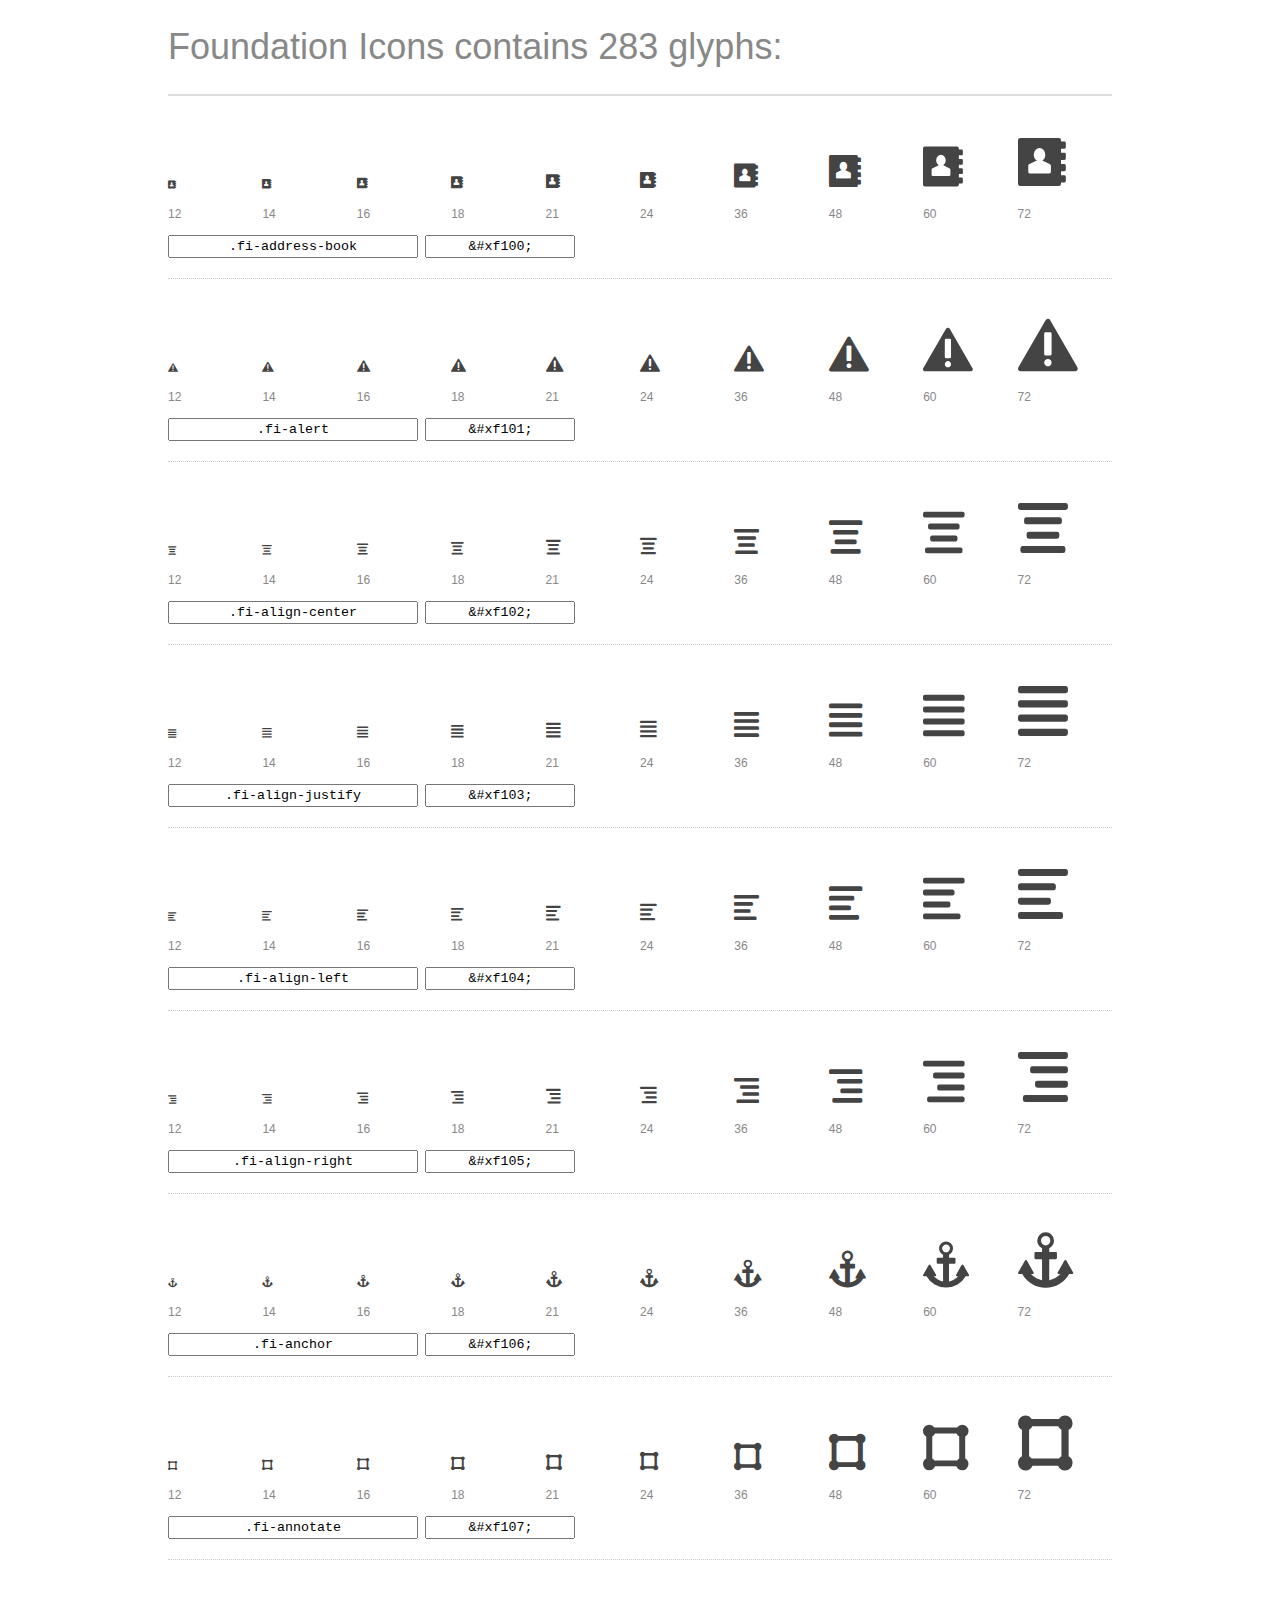
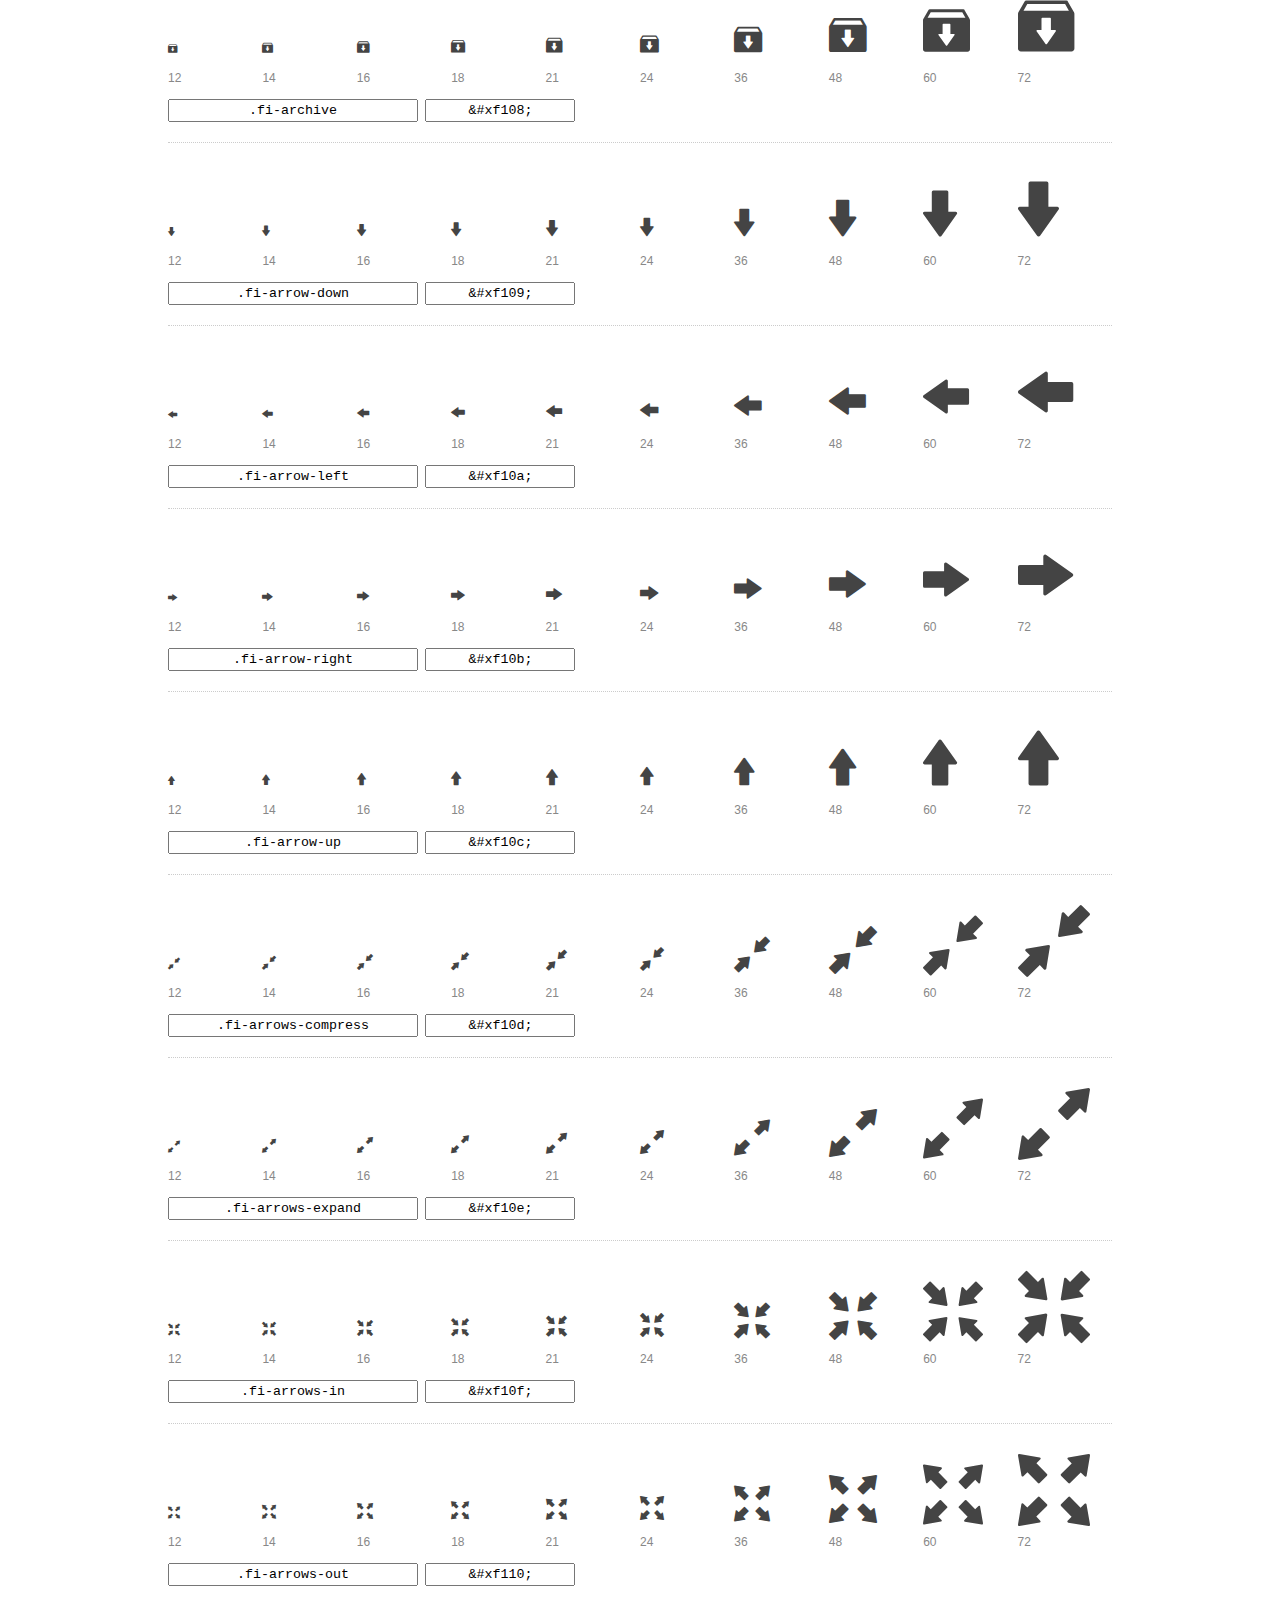
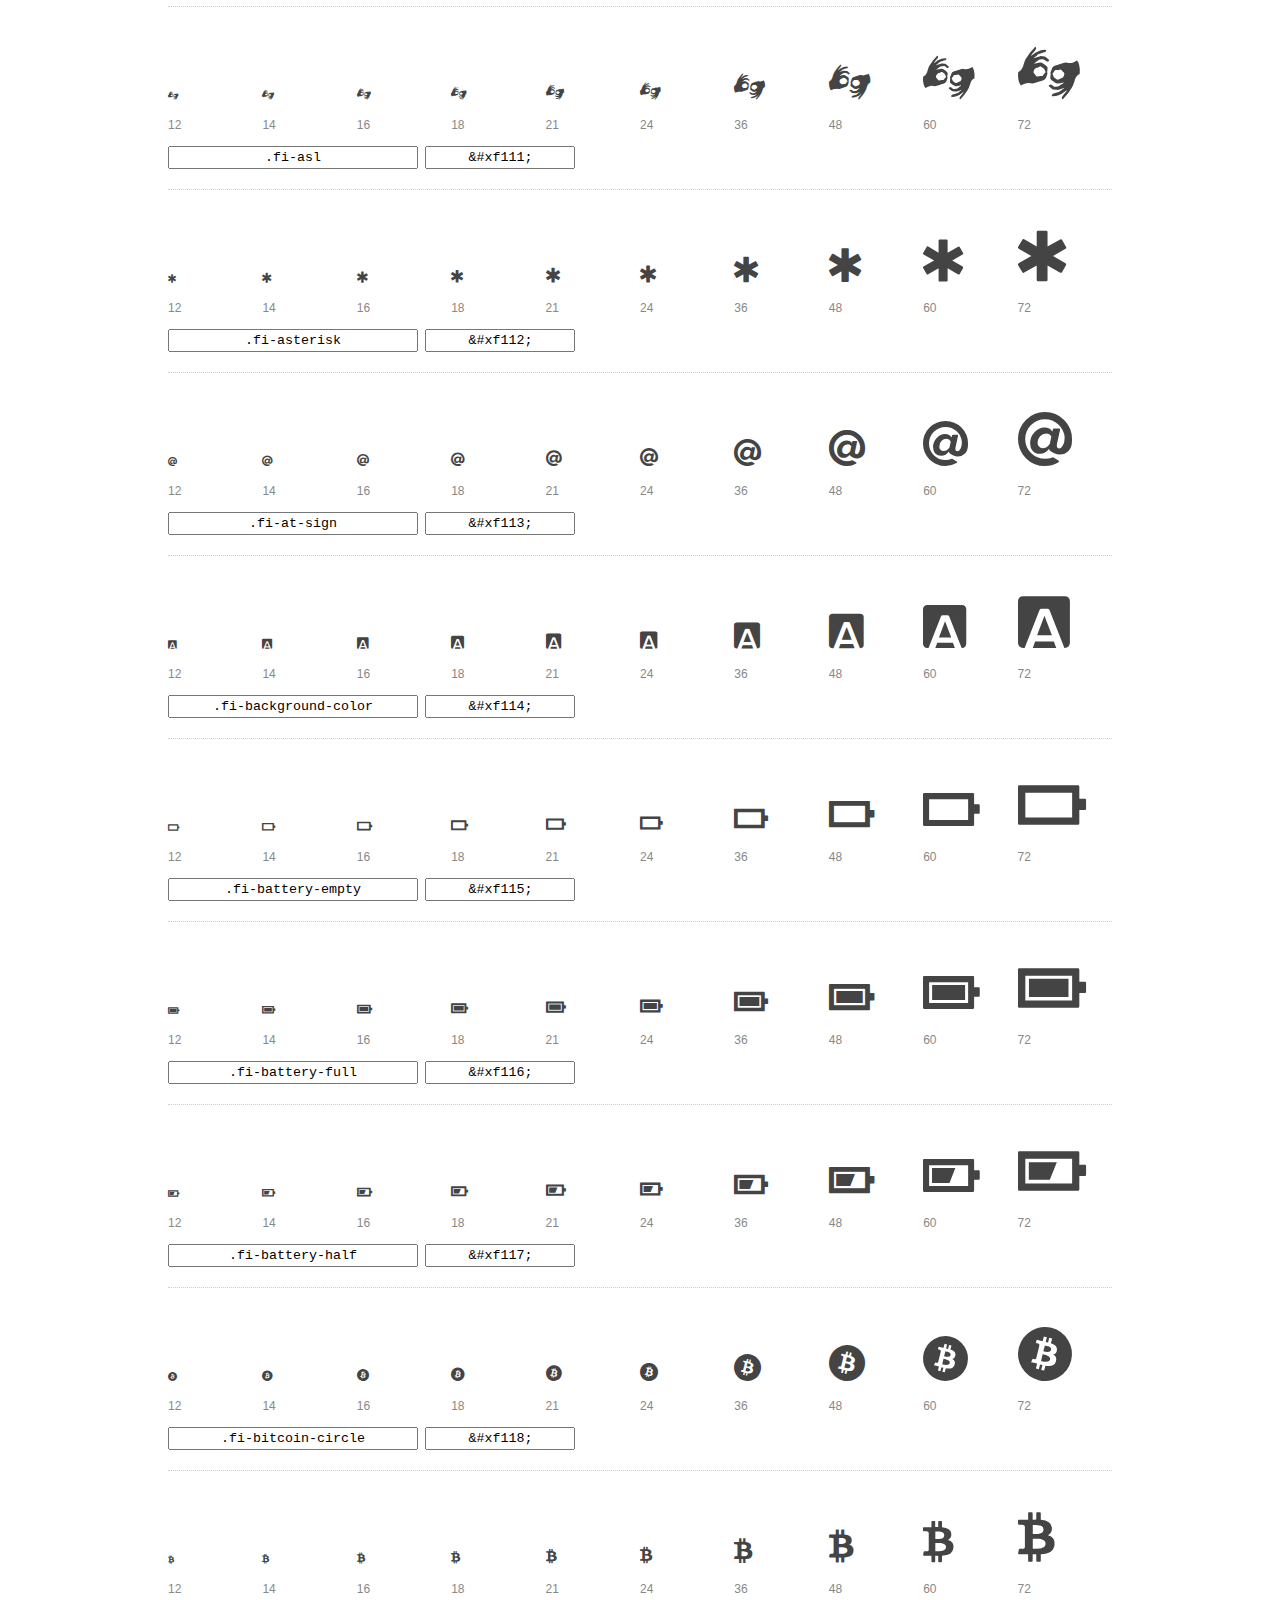
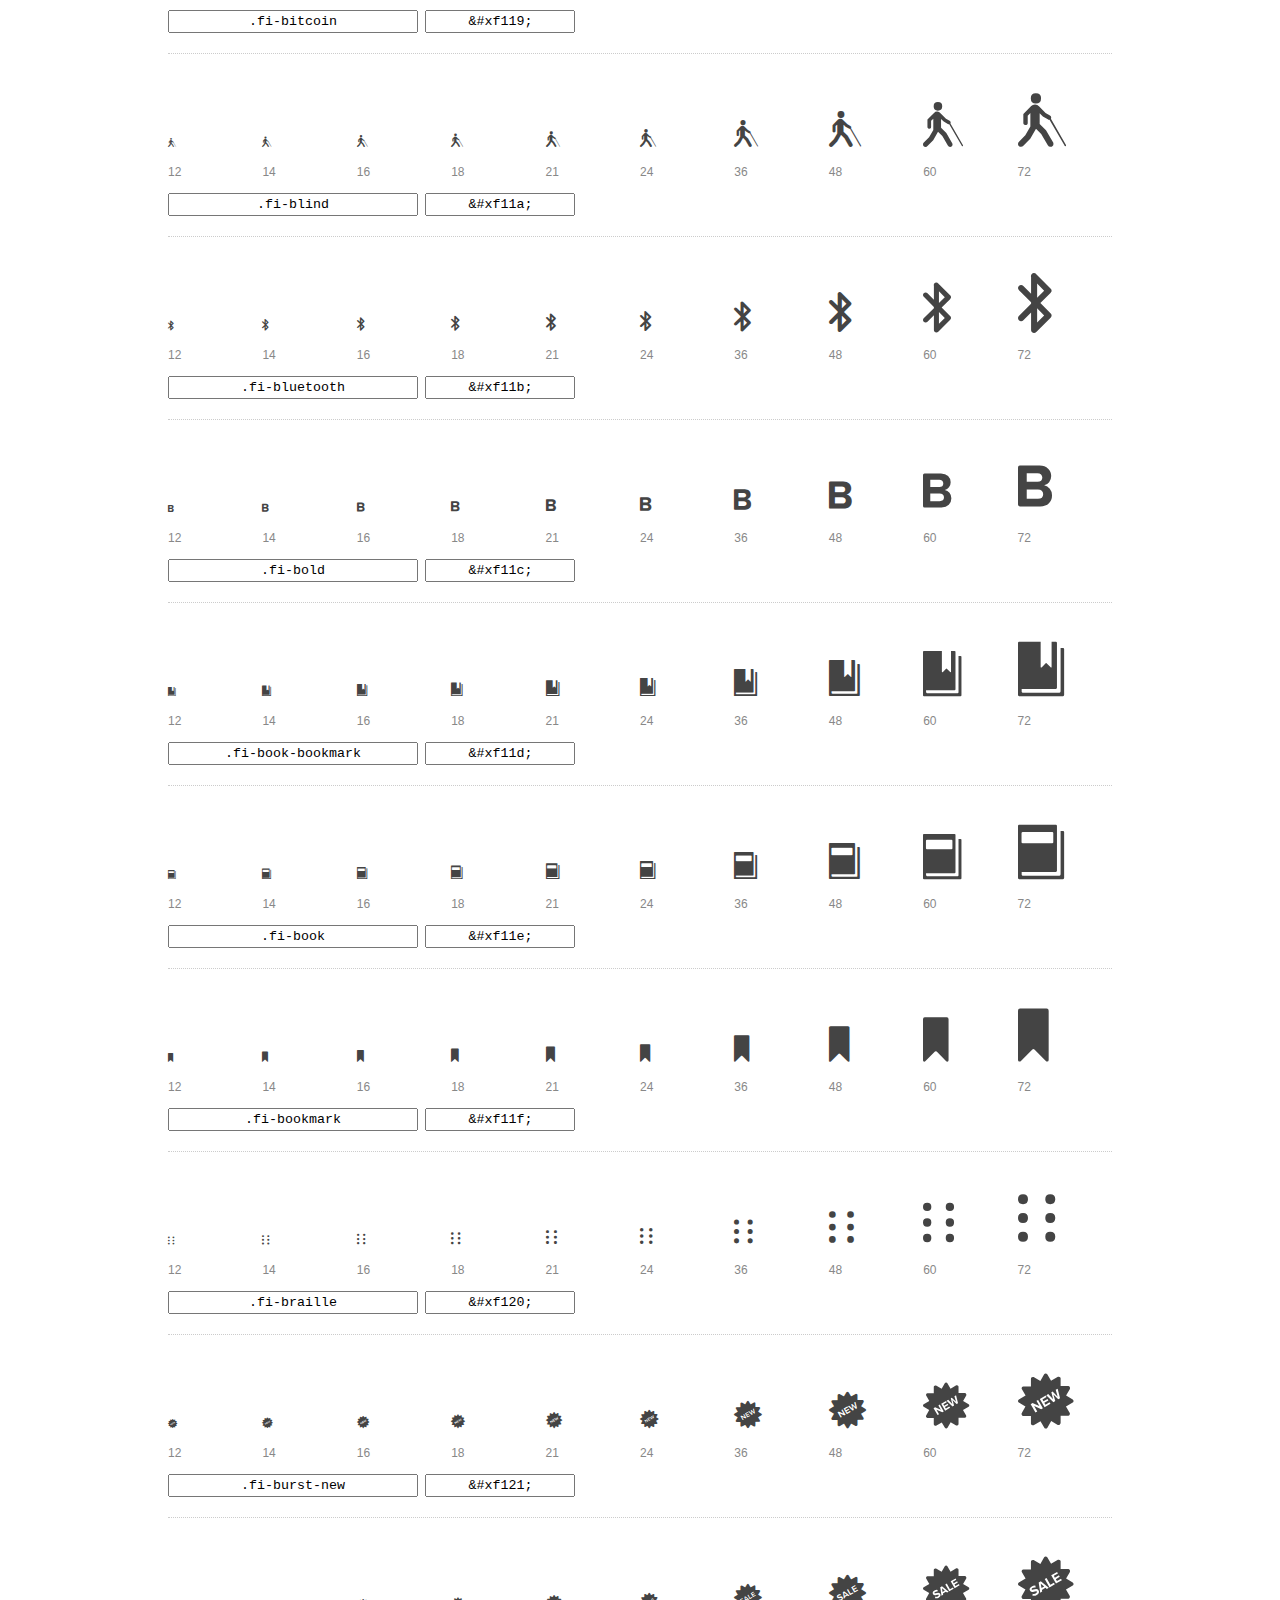
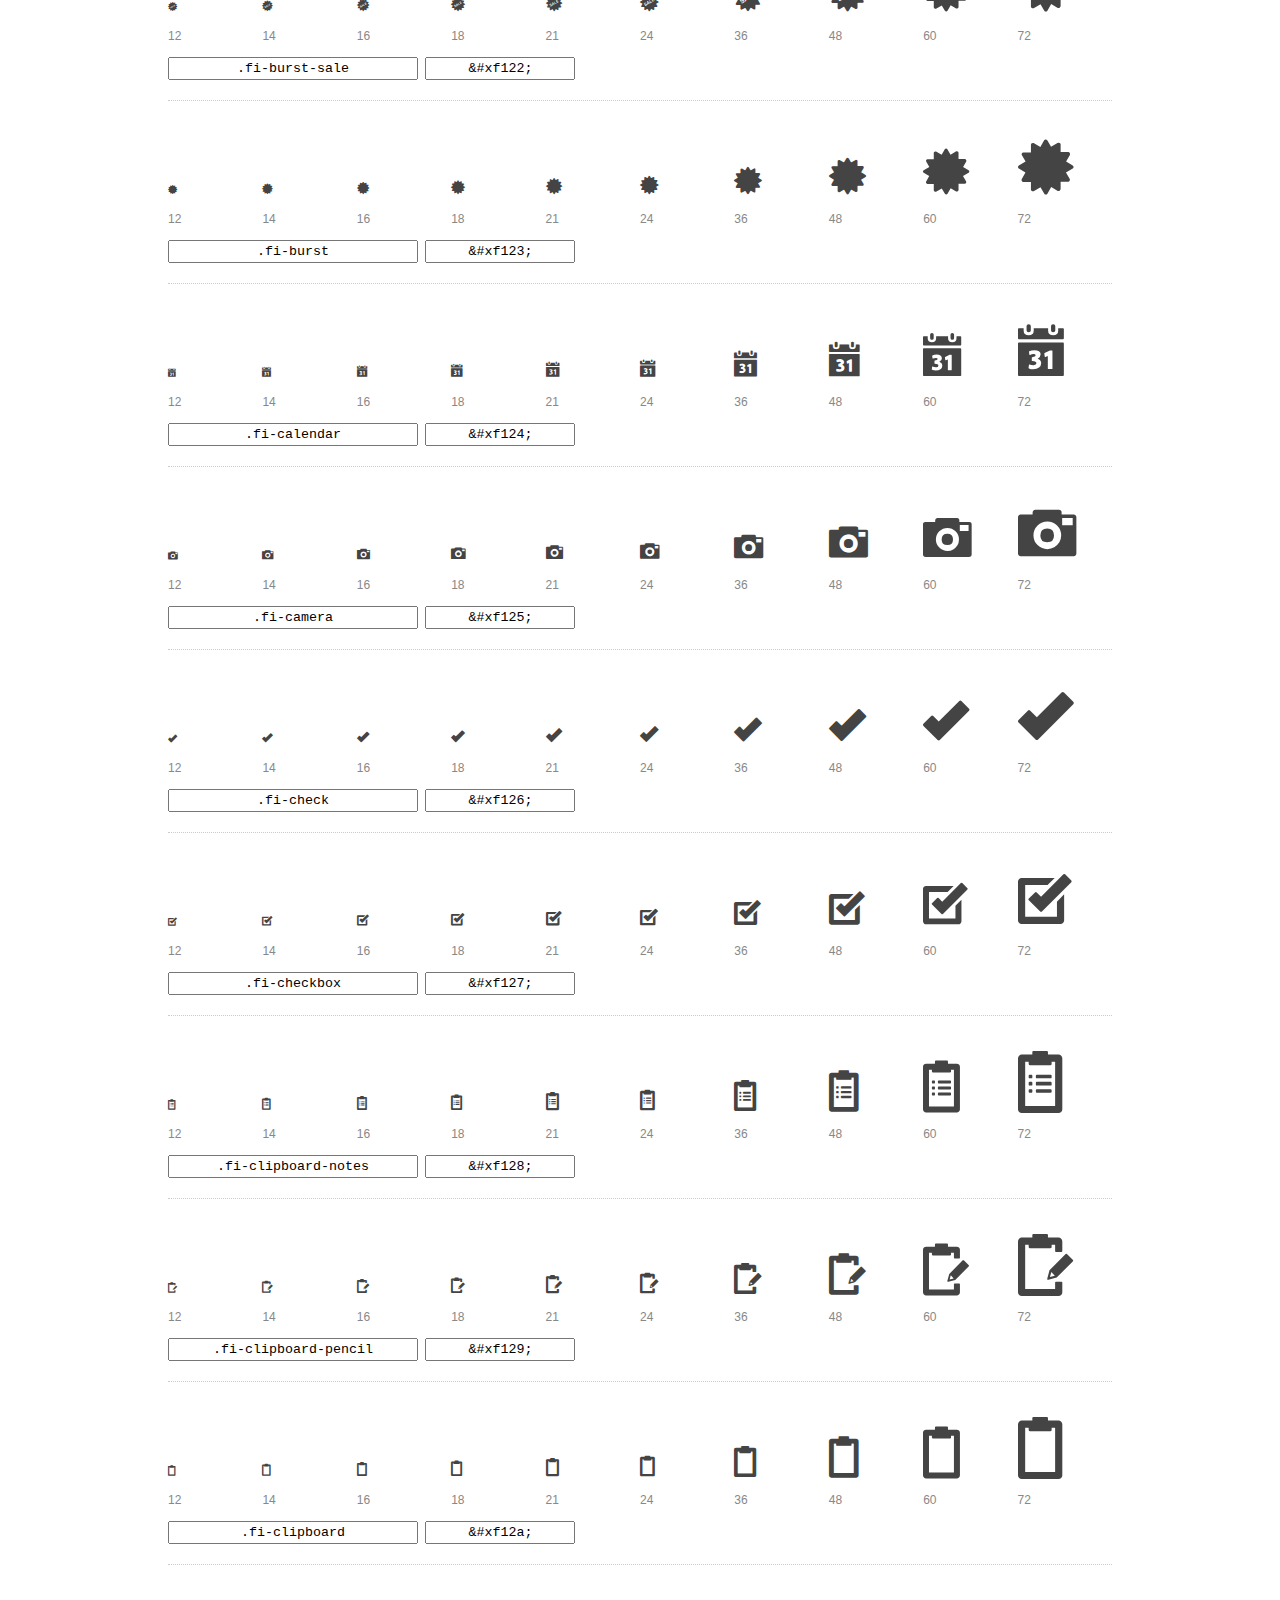
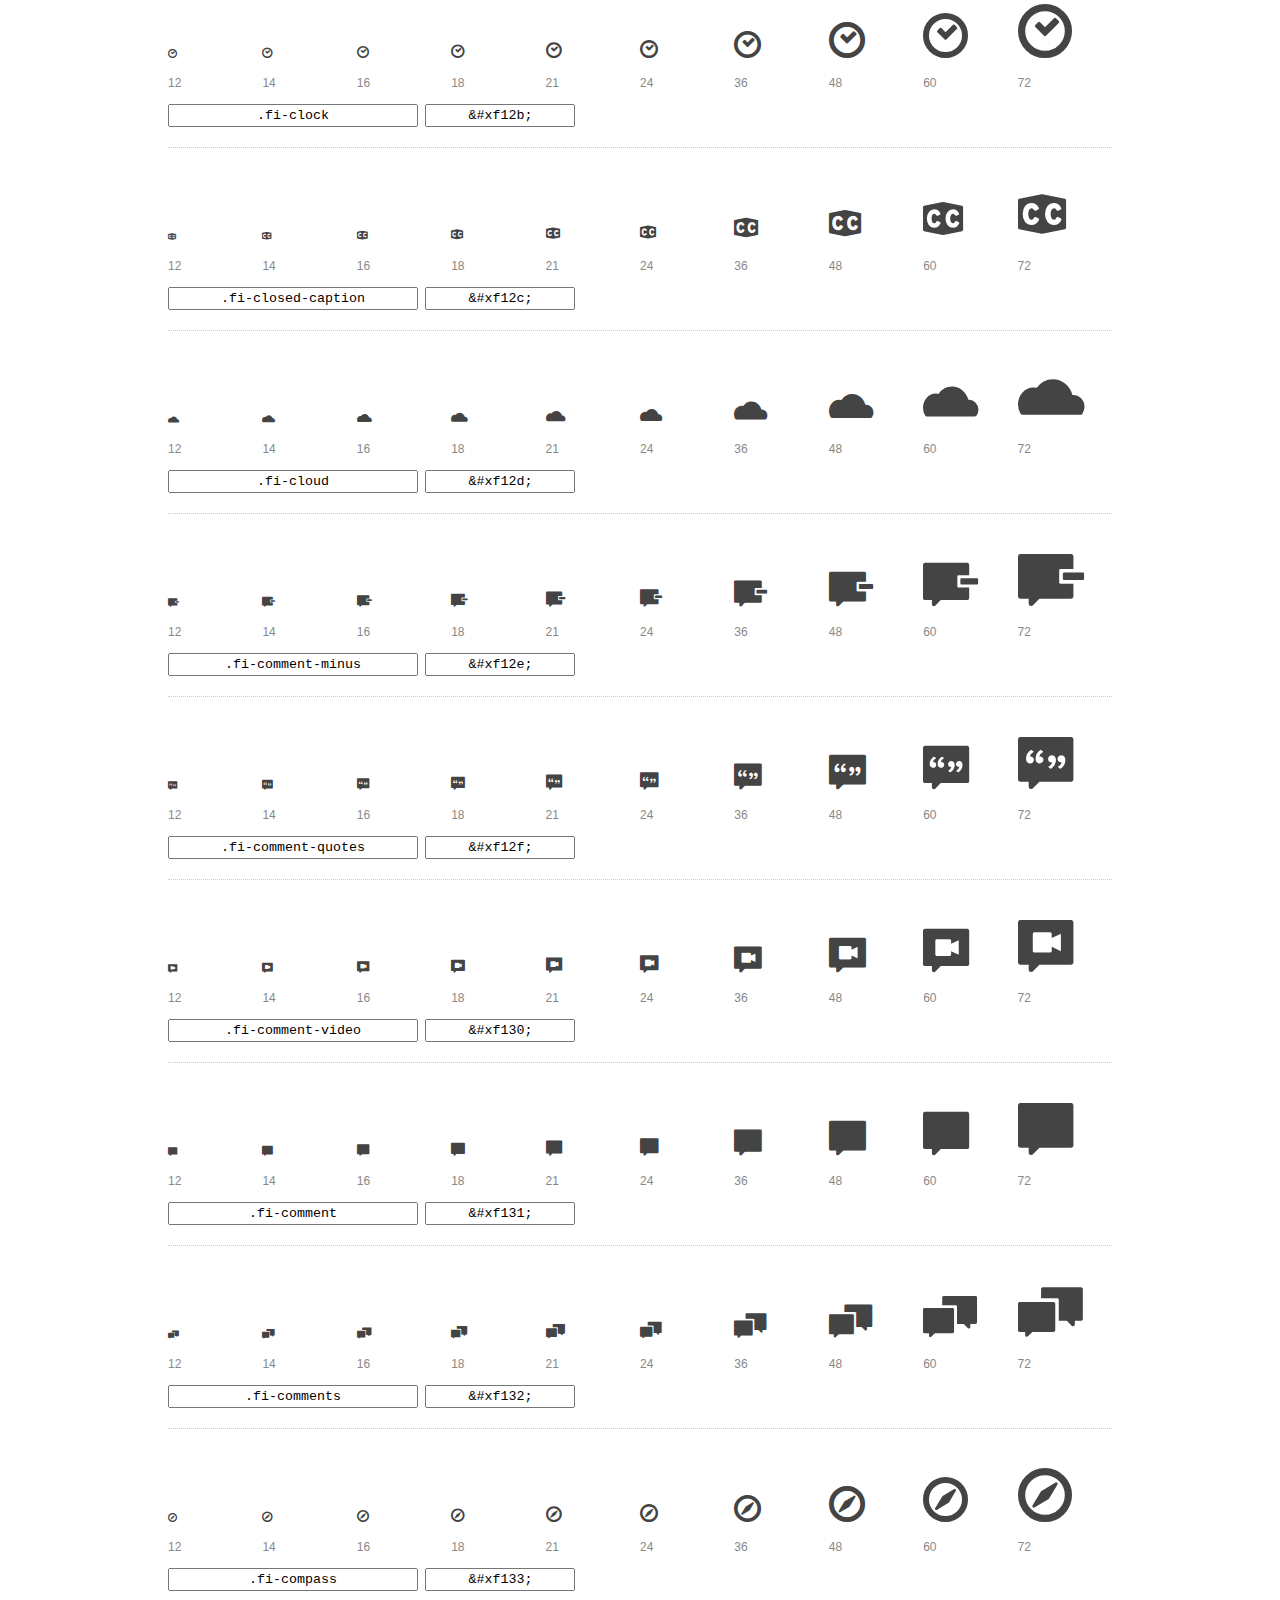
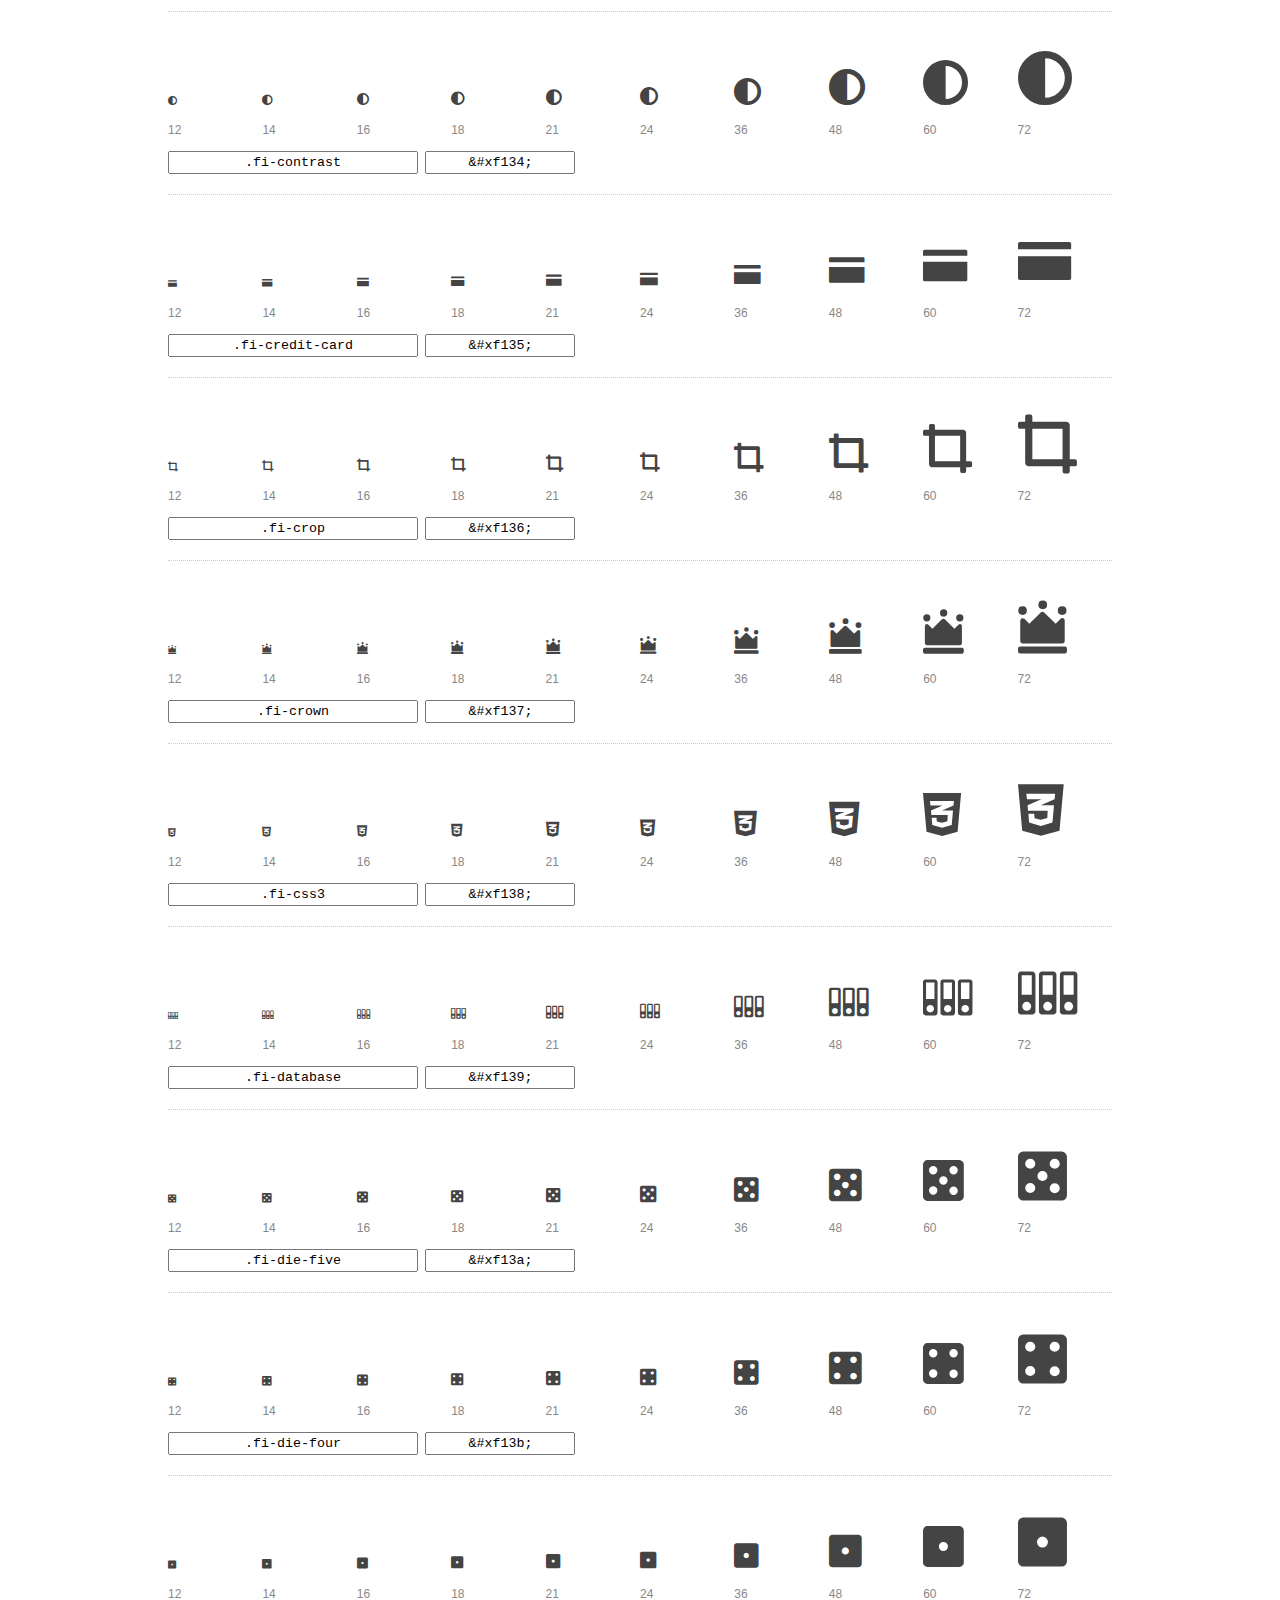
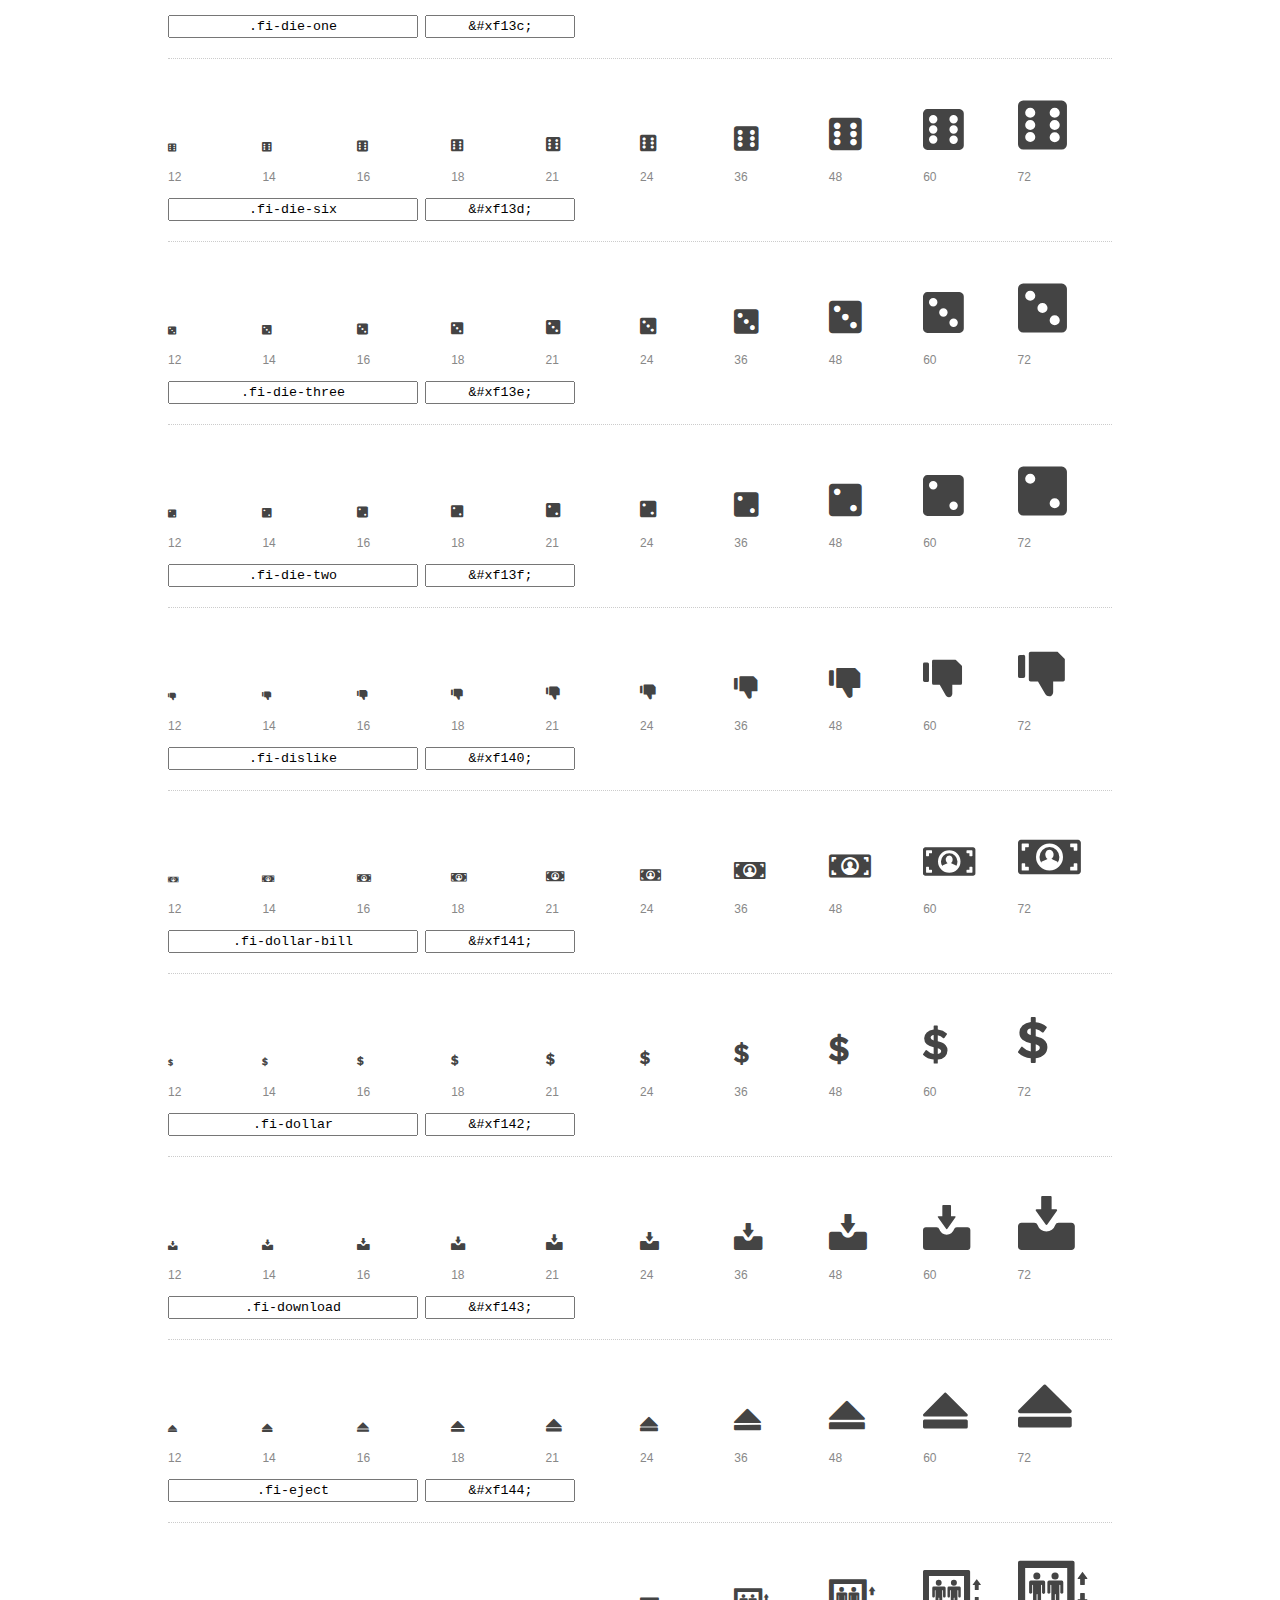
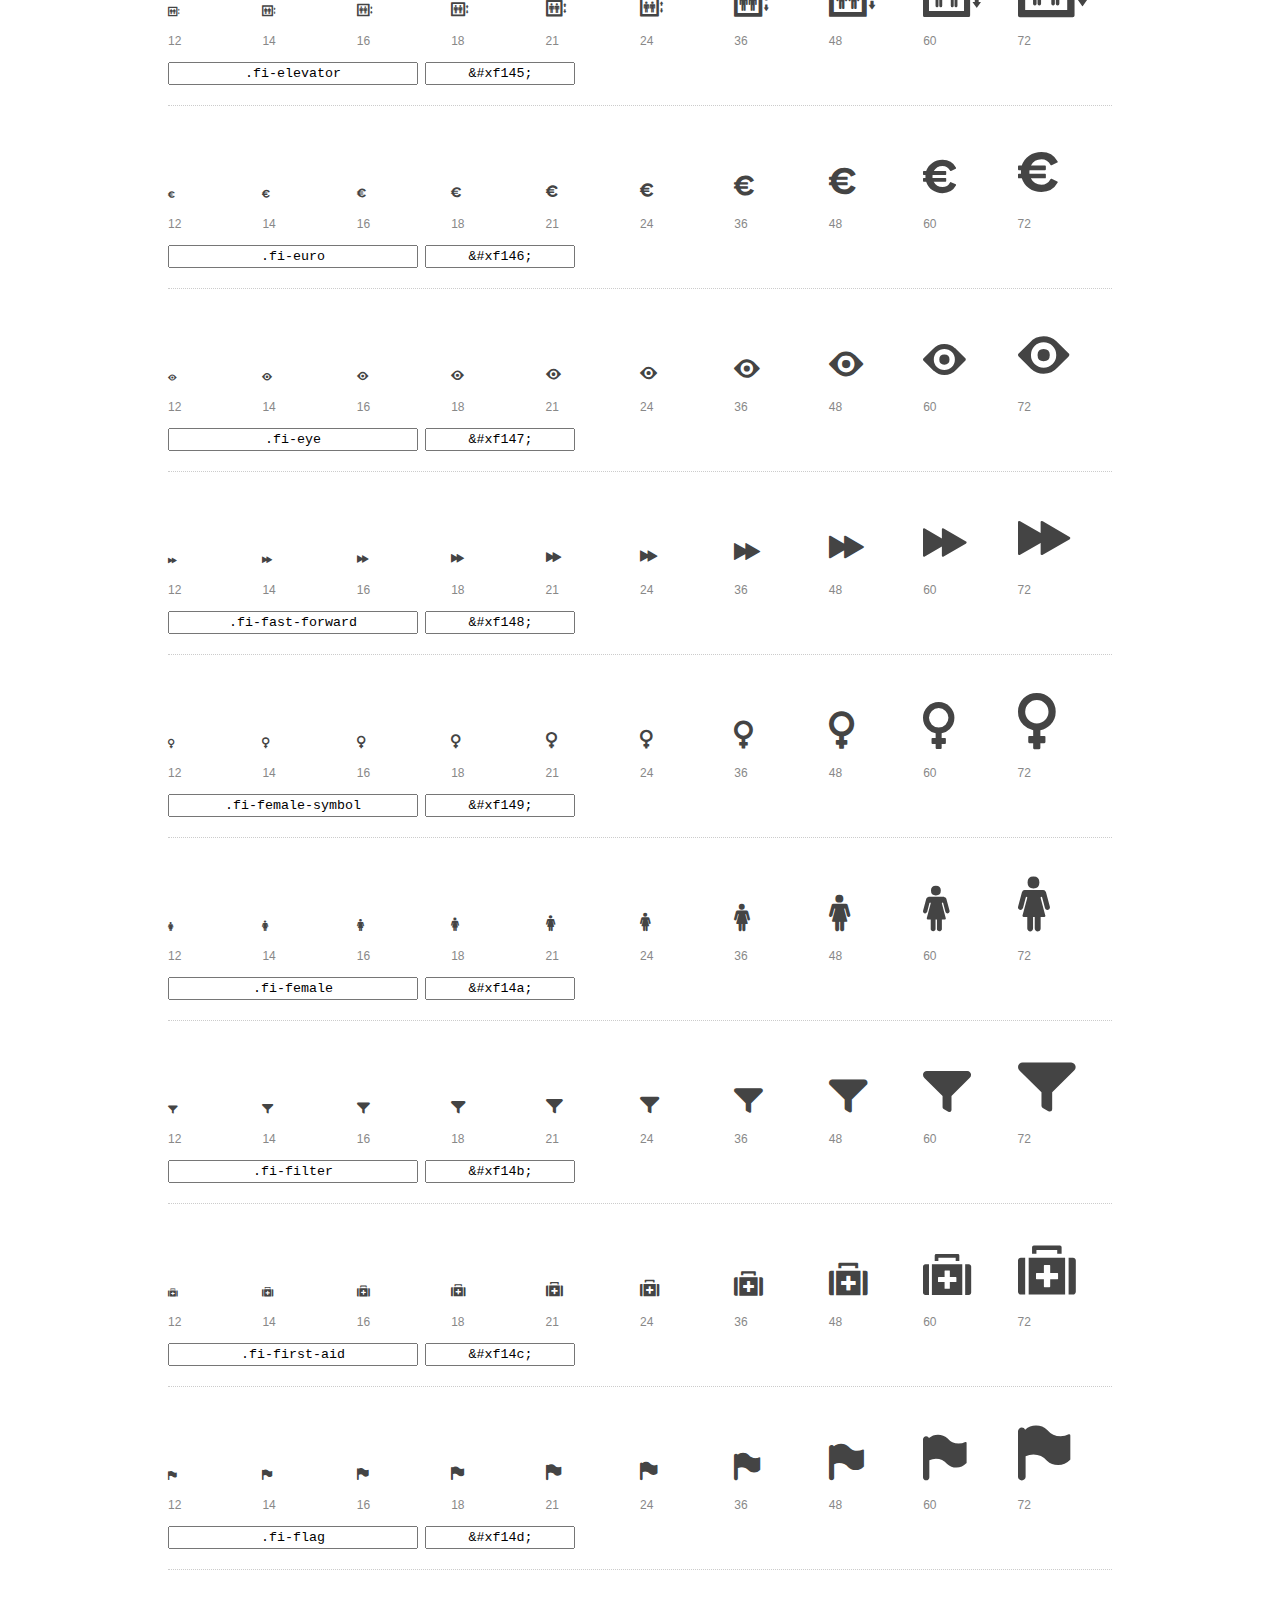
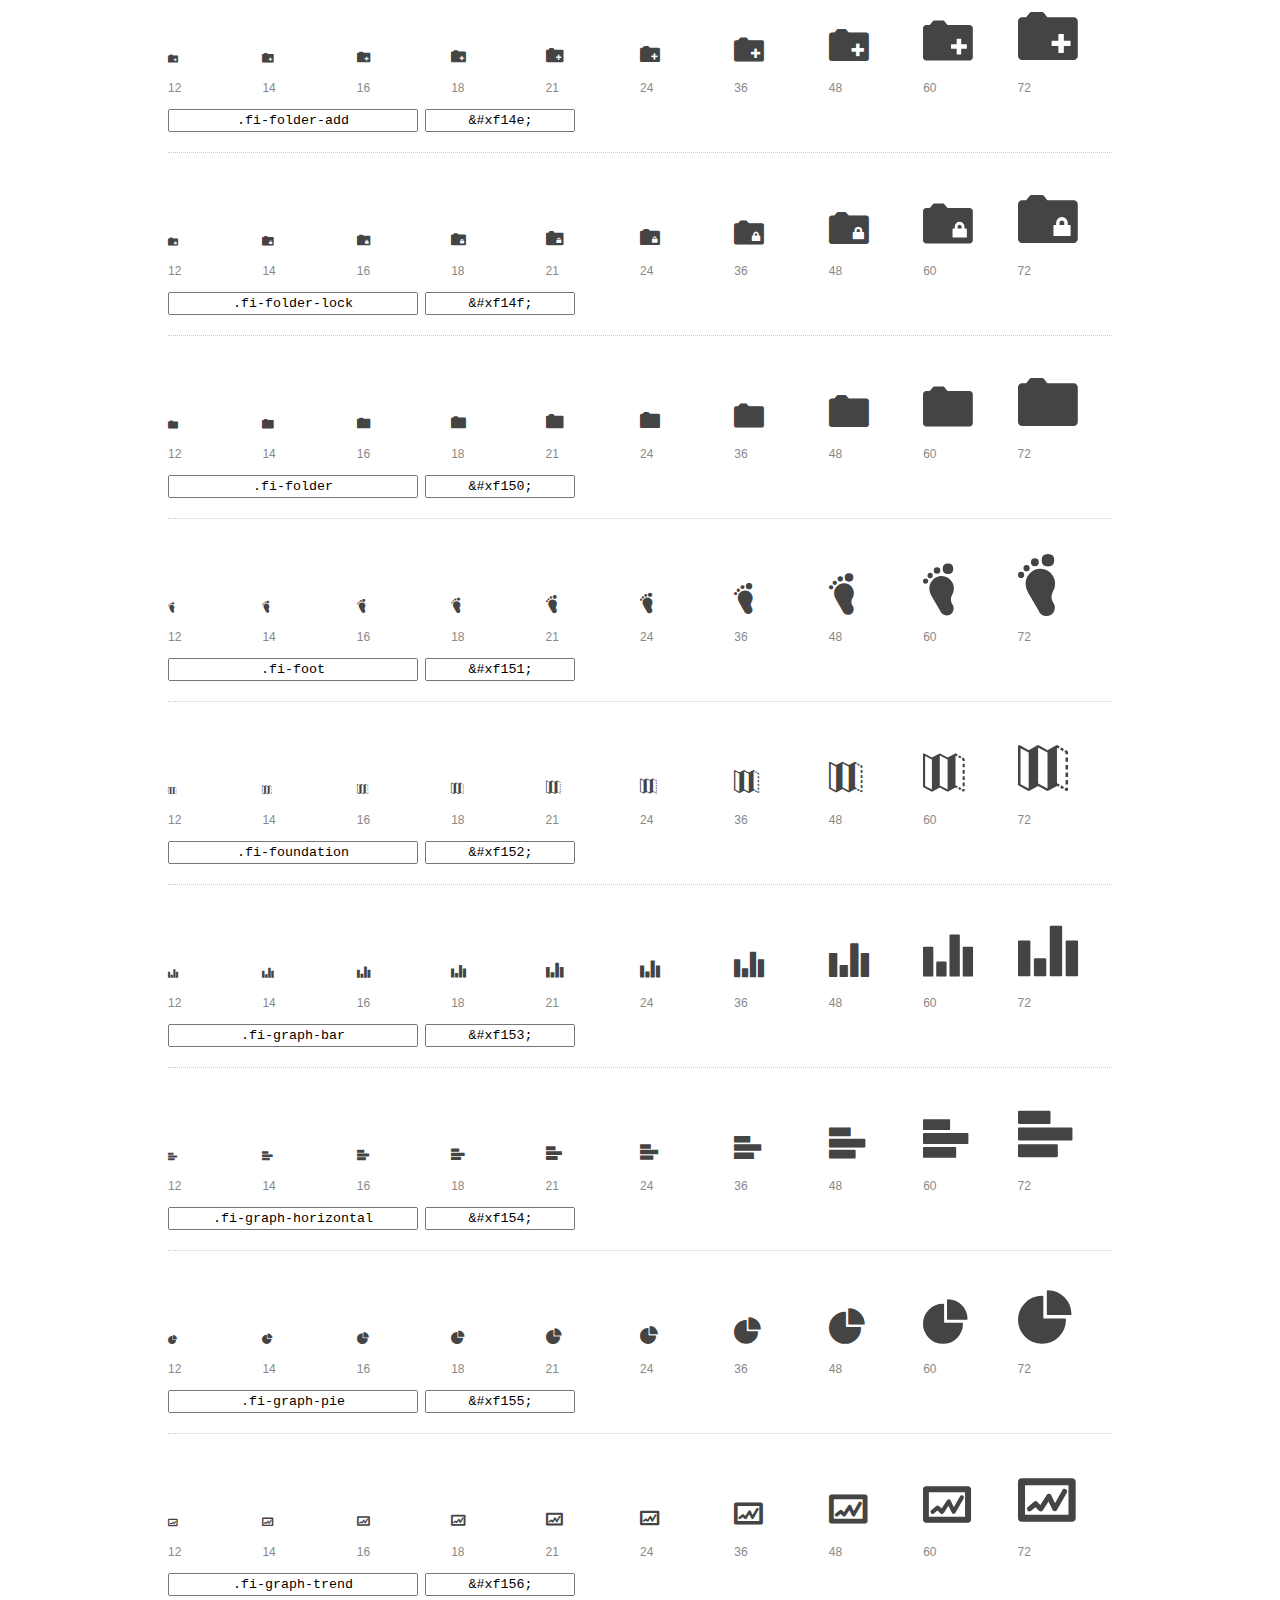
<file: css/fi/preview.html>
<!DOCTYPE html>
<html>
  <head>
    <title>Foundation Icons glyphs preview</title>
    <link rel="stylesheet" href="foundation-icons.css" />

    <style>
      * {
        -moz-box-sizing: border-box;
        -webkit-box-sizing: border-box;
        box-sizing: border-box;
        margin: 0;
        padding: 0;
      }

      body {
        background: #fff;
        color: #444;
        font: 16px/1.5 "Helvetica Neue", Helvetica, Arial, sans-serif;
      }

      a, 
      a:visited {
        color: #888;
        text-decoration: underline;
      }
      a:hover, 
      a:focus { color: #000; }

      h1 {
        border-bottom: 2px solid #ddd;
        color: #888;
        font-size: 36px;
        font-weight: 300;
        margin-bottom: 20px;
        padding: 20px 0;
      }

      .container {
        margin: 0 auto;
        min-width: 880px;
        padding: 0 40px;
        width: 80%;
      }

      .glyph {
        border-bottom: 1px dotted #ccc;
        padding: 10px 0 20px;
        margin-bottom: 20px;
      }

      .preview-glyphs { vertical-align: bottom; } 

      .preview-scale { 
        color: #888;
        font-size: 12px; 
        margin-top: 5px;
      }

      .step {
        display: inline-block;
        line-height: 1;
        width: 10%;
      }

      
      .size-12 { font-size: 12px; }
      
      .size-14 { font-size: 14px; }
      
      .size-16 { font-size: 16px; }
      
      .size-18 { font-size: 18px; }
      
      .size-21 { font-size: 21px; }
      
      .size-24 { font-size: 24px; }
      
      .size-36 { font-size: 36px; }
      
      .size-48 { font-size: 48px; }
      
      .size-60 { font-size: 60px; }
      
      .size-72 { font-size: 72px; }
      

      .usage { margin-top: 10px; }

      .usage input {
        font-family: monospace;
        margin-right: 3px;
        padding: 2px 5px;
        text-align: center;
      }

      .usage .point { width: 150px; }

      .usage .class { width: 250px; }

      .footer {
        color: #888;
        font-size: 12px;
        padding: 20px 0;
      }
    </style>

    <!--[if lte IE 8]><script src="http://html5shiv.googlecode.com/svn/trunk/html5.js"></script><![endif]-->
  </head>

  <body>
    <div class="container">
      <h1>Foundation Icons contains 283 glyphs:</h1> 

      
      <div class="glyph">
        <div class="preview-glyphs">
          <i class="step fi-address-book size-12"></i><i class="step fi-address-book size-14"></i><i class="step fi-address-book size-16"></i><i class="step fi-address-book size-18"></i><i class="step fi-address-book size-21"></i><i class="step fi-address-book size-24"></i><i class="step fi-address-book size-36"></i><i class="step fi-address-book size-48"></i><i class="step fi-address-book size-60"></i><i class="step fi-address-book size-72"></i>
        </div>
        <div class="preview-scale">
          <span class="step">12</span><span class="step">14</span><span class="step">16</span><span class="step">18</span><span class="step">21</span><span class="step">24</span><span class="step">36</span><span class="step">48</span><span class="step">60</span><span class="step">72</span> 
        </div>
        <div class="usage">
          <input class="class" type="text" readonly="readonly" onClick="this.select();" value=".fi-address-book" />
          <input class="point" type="text" readonly="readonly" onClick="this.select();" value="&amp;#xf100;" />
        </div>
      </div>
      
      <div class="glyph">
        <div class="preview-glyphs">
          <i class="step fi-alert size-12"></i><i class="step fi-alert size-14"></i><i class="step fi-alert size-16"></i><i class="step fi-alert size-18"></i><i class="step fi-alert size-21"></i><i class="step fi-alert size-24"></i><i class="step fi-alert size-36"></i><i class="step fi-alert size-48"></i><i class="step fi-alert size-60"></i><i class="step fi-alert size-72"></i>
        </div>
        <div class="preview-scale">
          <span class="step">12</span><span class="step">14</span><span class="step">16</span><span class="step">18</span><span class="step">21</span><span class="step">24</span><span class="step">36</span><span class="step">48</span><span class="step">60</span><span class="step">72</span> 
        </div>
        <div class="usage">
          <input class="class" type="text" readonly="readonly" onClick="this.select();" value=".fi-alert" />
          <input class="point" type="text" readonly="readonly" onClick="this.select();" value="&amp;#xf101;" />
        </div>
      </div>
      
      <div class="glyph">
        <div class="preview-glyphs">
          <i class="step fi-align-center size-12"></i><i class="step fi-align-center size-14"></i><i class="step fi-align-center size-16"></i><i class="step fi-align-center size-18"></i><i class="step fi-align-center size-21"></i><i class="step fi-align-center size-24"></i><i class="step fi-align-center size-36"></i><i class="step fi-align-center size-48"></i><i class="step fi-align-center size-60"></i><i class="step fi-align-center size-72"></i>
        </div>
        <div class="preview-scale">
          <span class="step">12</span><span class="step">14</span><span class="step">16</span><span class="step">18</span><span class="step">21</span><span class="step">24</span><span class="step">36</span><span class="step">48</span><span class="step">60</span><span class="step">72</span> 
        </div>
        <div class="usage">
          <input class="class" type="text" readonly="readonly" onClick="this.select();" value=".fi-align-center" />
          <input class="point" type="text" readonly="readonly" onClick="this.select();" value="&amp;#xf102;" />
        </div>
      </div>
      
      <div class="glyph">
        <div class="preview-glyphs">
          <i class="step fi-align-justify size-12"></i><i class="step fi-align-justify size-14"></i><i class="step fi-align-justify size-16"></i><i class="step fi-align-justify size-18"></i><i class="step fi-align-justify size-21"></i><i class="step fi-align-justify size-24"></i><i class="step fi-align-justify size-36"></i><i class="step fi-align-justify size-48"></i><i class="step fi-align-justify size-60"></i><i class="step fi-align-justify size-72"></i>
        </div>
        <div class="preview-scale">
          <span class="step">12</span><span class="step">14</span><span class="step">16</span><span class="step">18</span><span class="step">21</span><span class="step">24</span><span class="step">36</span><span class="step">48</span><span class="step">60</span><span class="step">72</span> 
        </div>
        <div class="usage">
          <input class="class" type="text" readonly="readonly" onClick="this.select();" value=".fi-align-justify" />
          <input class="point" type="text" readonly="readonly" onClick="this.select();" value="&amp;#xf103;" />
        </div>
      </div>
      
      <div class="glyph">
        <div class="preview-glyphs">
          <i class="step fi-align-left size-12"></i><i class="step fi-align-left size-14"></i><i class="step fi-align-left size-16"></i><i class="step fi-align-left size-18"></i><i class="step fi-align-left size-21"></i><i class="step fi-align-left size-24"></i><i class="step fi-align-left size-36"></i><i class="step fi-align-left size-48"></i><i class="step fi-align-left size-60"></i><i class="step fi-align-left size-72"></i>
        </div>
        <div class="preview-scale">
          <span class="step">12</span><span class="step">14</span><span class="step">16</span><span class="step">18</span><span class="step">21</span><span class="step">24</span><span class="step">36</span><span class="step">48</span><span class="step">60</span><span class="step">72</span> 
        </div>
        <div class="usage">
          <input class="class" type="text" readonly="readonly" onClick="this.select();" value=".fi-align-left" />
          <input class="point" type="text" readonly="readonly" onClick="this.select();" value="&amp;#xf104;" />
        </div>
      </div>
      
      <div class="glyph">
        <div class="preview-glyphs">
          <i class="step fi-align-right size-12"></i><i class="step fi-align-right size-14"></i><i class="step fi-align-right size-16"></i><i class="step fi-align-right size-18"></i><i class="step fi-align-right size-21"></i><i class="step fi-align-right size-24"></i><i class="step fi-align-right size-36"></i><i class="step fi-align-right size-48"></i><i class="step fi-align-right size-60"></i><i class="step fi-align-right size-72"></i>
        </div>
        <div class="preview-scale">
          <span class="step">12</span><span class="step">14</span><span class="step">16</span><span class="step">18</span><span class="step">21</span><span class="step">24</span><span class="step">36</span><span class="step">48</span><span class="step">60</span><span class="step">72</span> 
        </div>
        <div class="usage">
          <input class="class" type="text" readonly="readonly" onClick="this.select();" value=".fi-align-right" />
          <input class="point" type="text" readonly="readonly" onClick="this.select();" value="&amp;#xf105;" />
        </div>
      </div>
      
      <div class="glyph">
        <div class="preview-glyphs">
          <i class="step fi-anchor size-12"></i><i class="step fi-anchor size-14"></i><i class="step fi-anchor size-16"></i><i class="step fi-anchor size-18"></i><i class="step fi-anchor size-21"></i><i class="step fi-anchor size-24"></i><i class="step fi-anchor size-36"></i><i class="step fi-anchor size-48"></i><i class="step fi-anchor size-60"></i><i class="step fi-anchor size-72"></i>
        </div>
        <div class="preview-scale">
          <span class="step">12</span><span class="step">14</span><span class="step">16</span><span class="step">18</span><span class="step">21</span><span class="step">24</span><span class="step">36</span><span class="step">48</span><span class="step">60</span><span class="step">72</span> 
        </div>
        <div class="usage">
          <input class="class" type="text" readonly="readonly" onClick="this.select();" value=".fi-anchor" />
          <input class="point" type="text" readonly="readonly" onClick="this.select();" value="&amp;#xf106;" />
        </div>
      </div>
      
      <div class="glyph">
        <div class="preview-glyphs">
          <i class="step fi-annotate size-12"></i><i class="step fi-annotate size-14"></i><i class="step fi-annotate size-16"></i><i class="step fi-annotate size-18"></i><i class="step fi-annotate size-21"></i><i class="step fi-annotate size-24"></i><i class="step fi-annotate size-36"></i><i class="step fi-annotate size-48"></i><i class="step fi-annotate size-60"></i><i class="step fi-annotate size-72"></i>
        </div>
        <div class="preview-scale">
          <span class="step">12</span><span class="step">14</span><span class="step">16</span><span class="step">18</span><span class="step">21</span><span class="step">24</span><span class="step">36</span><span class="step">48</span><span class="step">60</span><span class="step">72</span> 
        </div>
        <div class="usage">
          <input class="class" type="text" readonly="readonly" onClick="this.select();" value=".fi-annotate" />
          <input class="point" type="text" readonly="readonly" onClick="this.select();" value="&amp;#xf107;" />
        </div>
      </div>
      
      <div class="glyph">
        <div class="preview-glyphs">
          <i class="step fi-archive size-12"></i><i class="step fi-archive size-14"></i><i class="step fi-archive size-16"></i><i class="step fi-archive size-18"></i><i class="step fi-archive size-21"></i><i class="step fi-archive size-24"></i><i class="step fi-archive size-36"></i><i class="step fi-archive size-48"></i><i class="step fi-archive size-60"></i><i class="step fi-archive size-72"></i>
        </div>
        <div class="preview-scale">
          <span class="step">12</span><span class="step">14</span><span class="step">16</span><span class="step">18</span><span class="step">21</span><span class="step">24</span><span class="step">36</span><span class="step">48</span><span class="step">60</span><span class="step">72</span> 
        </div>
        <div class="usage">
          <input class="class" type="text" readonly="readonly" onClick="this.select();" value=".fi-archive" />
          <input class="point" type="text" readonly="readonly" onClick="this.select();" value="&amp;#xf108;" />
        </div>
      </div>
      
      <div class="glyph">
        <div class="preview-glyphs">
          <i class="step fi-arrow-down size-12"></i><i class="step fi-arrow-down size-14"></i><i class="step fi-arrow-down size-16"></i><i class="step fi-arrow-down size-18"></i><i class="step fi-arrow-down size-21"></i><i class="step fi-arrow-down size-24"></i><i class="step fi-arrow-down size-36"></i><i class="step fi-arrow-down size-48"></i><i class="step fi-arrow-down size-60"></i><i class="step fi-arrow-down size-72"></i>
        </div>
        <div class="preview-scale">
          <span class="step">12</span><span class="step">14</span><span class="step">16</span><span class="step">18</span><span class="step">21</span><span class="step">24</span><span class="step">36</span><span class="step">48</span><span class="step">60</span><span class="step">72</span> 
        </div>
        <div class="usage">
          <input class="class" type="text" readonly="readonly" onClick="this.select();" value=".fi-arrow-down" />
          <input class="point" type="text" readonly="readonly" onClick="this.select();" value="&amp;#xf109;" />
        </div>
      </div>
      
      <div class="glyph">
        <div class="preview-glyphs">
          <i class="step fi-arrow-left size-12"></i><i class="step fi-arrow-left size-14"></i><i class="step fi-arrow-left size-16"></i><i class="step fi-arrow-left size-18"></i><i class="step fi-arrow-left size-21"></i><i class="step fi-arrow-left size-24"></i><i class="step fi-arrow-left size-36"></i><i class="step fi-arrow-left size-48"></i><i class="step fi-arrow-left size-60"></i><i class="step fi-arrow-left size-72"></i>
        </div>
        <div class="preview-scale">
          <span class="step">12</span><span class="step">14</span><span class="step">16</span><span class="step">18</span><span class="step">21</span><span class="step">24</span><span class="step">36</span><span class="step">48</span><span class="step">60</span><span class="step">72</span> 
        </div>
        <div class="usage">
          <input class="class" type="text" readonly="readonly" onClick="this.select();" value=".fi-arrow-left" />
          <input class="point" type="text" readonly="readonly" onClick="this.select();" value="&amp;#xf10a;" />
        </div>
      </div>
      
      <div class="glyph">
        <div class="preview-glyphs">
          <i class="step fi-arrow-right size-12"></i><i class="step fi-arrow-right size-14"></i><i class="step fi-arrow-right size-16"></i><i class="step fi-arrow-right size-18"></i><i class="step fi-arrow-right size-21"></i><i class="step fi-arrow-right size-24"></i><i class="step fi-arrow-right size-36"></i><i class="step fi-arrow-right size-48"></i><i class="step fi-arrow-right size-60"></i><i class="step fi-arrow-right size-72"></i>
        </div>
        <div class="preview-scale">
          <span class="step">12</span><span class="step">14</span><span class="step">16</span><span class="step">18</span><span class="step">21</span><span class="step">24</span><span class="step">36</span><span class="step">48</span><span class="step">60</span><span class="step">72</span> 
        </div>
        <div class="usage">
          <input class="class" type="text" readonly="readonly" onClick="this.select();" value=".fi-arrow-right" />
          <input class="point" type="text" readonly="readonly" onClick="this.select();" value="&amp;#xf10b;" />
        </div>
      </div>
      
      <div class="glyph">
        <div class="preview-glyphs">
          <i class="step fi-arrow-up size-12"></i><i class="step fi-arrow-up size-14"></i><i class="step fi-arrow-up size-16"></i><i class="step fi-arrow-up size-18"></i><i class="step fi-arrow-up size-21"></i><i class="step fi-arrow-up size-24"></i><i class="step fi-arrow-up size-36"></i><i class="step fi-arrow-up size-48"></i><i class="step fi-arrow-up size-60"></i><i class="step fi-arrow-up size-72"></i>
        </div>
        <div class="preview-scale">
          <span class="step">12</span><span class="step">14</span><span class="step">16</span><span class="step">18</span><span class="step">21</span><span class="step">24</span><span class="step">36</span><span class="step">48</span><span class="step">60</span><span class="step">72</span> 
        </div>
        <div class="usage">
          <input class="class" type="text" readonly="readonly" onClick="this.select();" value=".fi-arrow-up" />
          <input class="point" type="text" readonly="readonly" onClick="this.select();" value="&amp;#xf10c;" />
        </div>
      </div>
      
      <div class="glyph">
        <div class="preview-glyphs">
          <i class="step fi-arrows-compress size-12"></i><i class="step fi-arrows-compress size-14"></i><i class="step fi-arrows-compress size-16"></i><i class="step fi-arrows-compress size-18"></i><i class="step fi-arrows-compress size-21"></i><i class="step fi-arrows-compress size-24"></i><i class="step fi-arrows-compress size-36"></i><i class="step fi-arrows-compress size-48"></i><i class="step fi-arrows-compress size-60"></i><i class="step fi-arrows-compress size-72"></i>
        </div>
        <div class="preview-scale">
          <span class="step">12</span><span class="step">14</span><span class="step">16</span><span class="step">18</span><span class="step">21</span><span class="step">24</span><span class="step">36</span><span class="step">48</span><span class="step">60</span><span class="step">72</span> 
        </div>
        <div class="usage">
          <input class="class" type="text" readonly="readonly" onClick="this.select();" value=".fi-arrows-compress" />
          <input class="point" type="text" readonly="readonly" onClick="this.select();" value="&amp;#xf10d;" />
        </div>
      </div>
      
      <div class="glyph">
        <div class="preview-glyphs">
          <i class="step fi-arrows-expand size-12"></i><i class="step fi-arrows-expand size-14"></i><i class="step fi-arrows-expand size-16"></i><i class="step fi-arrows-expand size-18"></i><i class="step fi-arrows-expand size-21"></i><i class="step fi-arrows-expand size-24"></i><i class="step fi-arrows-expand size-36"></i><i class="step fi-arrows-expand size-48"></i><i class="step fi-arrows-expand size-60"></i><i class="step fi-arrows-expand size-72"></i>
        </div>
        <div class="preview-scale">
          <span class="step">12</span><span class="step">14</span><span class="step">16</span><span class="step">18</span><span class="step">21</span><span class="step">24</span><span class="step">36</span><span class="step">48</span><span class="step">60</span><span class="step">72</span> 
        </div>
        <div class="usage">
          <input class="class" type="text" readonly="readonly" onClick="this.select();" value=".fi-arrows-expand" />
          <input class="point" type="text" readonly="readonly" onClick="this.select();" value="&amp;#xf10e;" />
        </div>
      </div>
      
      <div class="glyph">
        <div class="preview-glyphs">
          <i class="step fi-arrows-in size-12"></i><i class="step fi-arrows-in size-14"></i><i class="step fi-arrows-in size-16"></i><i class="step fi-arrows-in size-18"></i><i class="step fi-arrows-in size-21"></i><i class="step fi-arrows-in size-24"></i><i class="step fi-arrows-in size-36"></i><i class="step fi-arrows-in size-48"></i><i class="step fi-arrows-in size-60"></i><i class="step fi-arrows-in size-72"></i>
        </div>
        <div class="preview-scale">
          <span class="step">12</span><span class="step">14</span><span class="step">16</span><span class="step">18</span><span class="step">21</span><span class="step">24</span><span class="step">36</span><span class="step">48</span><span class="step">60</span><span class="step">72</span> 
        </div>
        <div class="usage">
          <input class="class" type="text" readonly="readonly" onClick="this.select();" value=".fi-arrows-in" />
          <input class="point" type="text" readonly="readonly" onClick="this.select();" value="&amp;#xf10f;" />
        </div>
      </div>
      
      <div class="glyph">
        <div class="preview-glyphs">
          <i class="step fi-arrows-out size-12"></i><i class="step fi-arrows-out size-14"></i><i class="step fi-arrows-out size-16"></i><i class="step fi-arrows-out size-18"></i><i class="step fi-arrows-out size-21"></i><i class="step fi-arrows-out size-24"></i><i class="step fi-arrows-out size-36"></i><i class="step fi-arrows-out size-48"></i><i class="step fi-arrows-out size-60"></i><i class="step fi-arrows-out size-72"></i>
        </div>
        <div class="preview-scale">
          <span class="step">12</span><span class="step">14</span><span class="step">16</span><span class="step">18</span><span class="step">21</span><span class="step">24</span><span class="step">36</span><span class="step">48</span><span class="step">60</span><span class="step">72</span> 
        </div>
        <div class="usage">
          <input class="class" type="text" readonly="readonly" onClick="this.select();" value=".fi-arrows-out" />
          <input class="point" type="text" readonly="readonly" onClick="this.select();" value="&amp;#xf110;" />
        </div>
      </div>
      
      <div class="glyph">
        <div class="preview-glyphs">
          <i class="step fi-asl size-12"></i><i class="step fi-asl size-14"></i><i class="step fi-asl size-16"></i><i class="step fi-asl size-18"></i><i class="step fi-asl size-21"></i><i class="step fi-asl size-24"></i><i class="step fi-asl size-36"></i><i class="step fi-asl size-48"></i><i class="step fi-asl size-60"></i><i class="step fi-asl size-72"></i>
        </div>
        <div class="preview-scale">
          <span class="step">12</span><span class="step">14</span><span class="step">16</span><span class="step">18</span><span class="step">21</span><span class="step">24</span><span class="step">36</span><span class="step">48</span><span class="step">60</span><span class="step">72</span> 
        </div>
        <div class="usage">
          <input class="class" type="text" readonly="readonly" onClick="this.select();" value=".fi-asl" />
          <input class="point" type="text" readonly="readonly" onClick="this.select();" value="&amp;#xf111;" />
        </div>
      </div>
      
      <div class="glyph">
        <div class="preview-glyphs">
          <i class="step fi-asterisk size-12"></i><i class="step fi-asterisk size-14"></i><i class="step fi-asterisk size-16"></i><i class="step fi-asterisk size-18"></i><i class="step fi-asterisk size-21"></i><i class="step fi-asterisk size-24"></i><i class="step fi-asterisk size-36"></i><i class="step fi-asterisk size-48"></i><i class="step fi-asterisk size-60"></i><i class="step fi-asterisk size-72"></i>
        </div>
        <div class="preview-scale">
          <span class="step">12</span><span class="step">14</span><span class="step">16</span><span class="step">18</span><span class="step">21</span><span class="step">24</span><span class="step">36</span><span class="step">48</span><span class="step">60</span><span class="step">72</span> 
        </div>
        <div class="usage">
          <input class="class" type="text" readonly="readonly" onClick="this.select();" value=".fi-asterisk" />
          <input class="point" type="text" readonly="readonly" onClick="this.select();" value="&amp;#xf112;" />
        </div>
      </div>
      
      <div class="glyph">
        <div class="preview-glyphs">
          <i class="step fi-at-sign size-12"></i><i class="step fi-at-sign size-14"></i><i class="step fi-at-sign size-16"></i><i class="step fi-at-sign size-18"></i><i class="step fi-at-sign size-21"></i><i class="step fi-at-sign size-24"></i><i class="step fi-at-sign size-36"></i><i class="step fi-at-sign size-48"></i><i class="step fi-at-sign size-60"></i><i class="step fi-at-sign size-72"></i>
        </div>
        <div class="preview-scale">
          <span class="step">12</span><span class="step">14</span><span class="step">16</span><span class="step">18</span><span class="step">21</span><span class="step">24</span><span class="step">36</span><span class="step">48</span><span class="step">60</span><span class="step">72</span> 
        </div>
        <div class="usage">
          <input class="class" type="text" readonly="readonly" onClick="this.select();" value=".fi-at-sign" />
          <input class="point" type="text" readonly="readonly" onClick="this.select();" value="&amp;#xf113;" />
        </div>
      </div>
      
      <div class="glyph">
        <div class="preview-glyphs">
          <i class="step fi-background-color size-12"></i><i class="step fi-background-color size-14"></i><i class="step fi-background-color size-16"></i><i class="step fi-background-color size-18"></i><i class="step fi-background-color size-21"></i><i class="step fi-background-color size-24"></i><i class="step fi-background-color size-36"></i><i class="step fi-background-color size-48"></i><i class="step fi-background-color size-60"></i><i class="step fi-background-color size-72"></i>
        </div>
        <div class="preview-scale">
          <span class="step">12</span><span class="step">14</span><span class="step">16</span><span class="step">18</span><span class="step">21</span><span class="step">24</span><span class="step">36</span><span class="step">48</span><span class="step">60</span><span class="step">72</span> 
        </div>
        <div class="usage">
          <input class="class" type="text" readonly="readonly" onClick="this.select();" value=".fi-background-color" />
          <input class="point" type="text" readonly="readonly" onClick="this.select();" value="&amp;#xf114;" />
        </div>
      </div>
      
      <div class="glyph">
        <div class="preview-glyphs">
          <i class="step fi-battery-empty size-12"></i><i class="step fi-battery-empty size-14"></i><i class="step fi-battery-empty size-16"></i><i class="step fi-battery-empty size-18"></i><i class="step fi-battery-empty size-21"></i><i class="step fi-battery-empty size-24"></i><i class="step fi-battery-empty size-36"></i><i class="step fi-battery-empty size-48"></i><i class="step fi-battery-empty size-60"></i><i class="step fi-battery-empty size-72"></i>
        </div>
        <div class="preview-scale">
          <span class="step">12</span><span class="step">14</span><span class="step">16</span><span class="step">18</span><span class="step">21</span><span class="step">24</span><span class="step">36</span><span class="step">48</span><span class="step">60</span><span class="step">72</span> 
        </div>
        <div class="usage">
          <input class="class" type="text" readonly="readonly" onClick="this.select();" value=".fi-battery-empty" />
          <input class="point" type="text" readonly="readonly" onClick="this.select();" value="&amp;#xf115;" />
        </div>
      </div>
      
      <div class="glyph">
        <div class="preview-glyphs">
          <i class="step fi-battery-full size-12"></i><i class="step fi-battery-full size-14"></i><i class="step fi-battery-full size-16"></i><i class="step fi-battery-full size-18"></i><i class="step fi-battery-full size-21"></i><i class="step fi-battery-full size-24"></i><i class="step fi-battery-full size-36"></i><i class="step fi-battery-full size-48"></i><i class="step fi-battery-full size-60"></i><i class="step fi-battery-full size-72"></i>
        </div>
        <div class="preview-scale">
          <span class="step">12</span><span class="step">14</span><span class="step">16</span><span class="step">18</span><span class="step">21</span><span class="step">24</span><span class="step">36</span><span class="step">48</span><span class="step">60</span><span class="step">72</span> 
        </div>
        <div class="usage">
          <input class="class" type="text" readonly="readonly" onClick="this.select();" value=".fi-battery-full" />
          <input class="point" type="text" readonly="readonly" onClick="this.select();" value="&amp;#xf116;" />
        </div>
      </div>
      
      <div class="glyph">
        <div class="preview-glyphs">
          <i class="step fi-battery-half size-12"></i><i class="step fi-battery-half size-14"></i><i class="step fi-battery-half size-16"></i><i class="step fi-battery-half size-18"></i><i class="step fi-battery-half size-21"></i><i class="step fi-battery-half size-24"></i><i class="step fi-battery-half size-36"></i><i class="step fi-battery-half size-48"></i><i class="step fi-battery-half size-60"></i><i class="step fi-battery-half size-72"></i>
        </div>
        <div class="preview-scale">
          <span class="step">12</span><span class="step">14</span><span class="step">16</span><span class="step">18</span><span class="step">21</span><span class="step">24</span><span class="step">36</span><span class="step">48</span><span class="step">60</span><span class="step">72</span> 
        </div>
        <div class="usage">
          <input class="class" type="text" readonly="readonly" onClick="this.select();" value=".fi-battery-half" />
          <input class="point" type="text" readonly="readonly" onClick="this.select();" value="&amp;#xf117;" />
        </div>
      </div>
      
      <div class="glyph">
        <div class="preview-glyphs">
          <i class="step fi-bitcoin-circle size-12"></i><i class="step fi-bitcoin-circle size-14"></i><i class="step fi-bitcoin-circle size-16"></i><i class="step fi-bitcoin-circle size-18"></i><i class="step fi-bitcoin-circle size-21"></i><i class="step fi-bitcoin-circle size-24"></i><i class="step fi-bitcoin-circle size-36"></i><i class="step fi-bitcoin-circle size-48"></i><i class="step fi-bitcoin-circle size-60"></i><i class="step fi-bitcoin-circle size-72"></i>
        </div>
        <div class="preview-scale">
          <span class="step">12</span><span class="step">14</span><span class="step">16</span><span class="step">18</span><span class="step">21</span><span class="step">24</span><span class="step">36</span><span class="step">48</span><span class="step">60</span><span class="step">72</span> 
        </div>
        <div class="usage">
          <input class="class" type="text" readonly="readonly" onClick="this.select();" value=".fi-bitcoin-circle" />
          <input class="point" type="text" readonly="readonly" onClick="this.select();" value="&amp;#xf118;" />
        </div>
      </div>
      
      <div class="glyph">
        <div class="preview-glyphs">
          <i class="step fi-bitcoin size-12"></i><i class="step fi-bitcoin size-14"></i><i class="step fi-bitcoin size-16"></i><i class="step fi-bitcoin size-18"></i><i class="step fi-bitcoin size-21"></i><i class="step fi-bitcoin size-24"></i><i class="step fi-bitcoin size-36"></i><i class="step fi-bitcoin size-48"></i><i class="step fi-bitcoin size-60"></i><i class="step fi-bitcoin size-72"></i>
        </div>
        <div class="preview-scale">
          <span class="step">12</span><span class="step">14</span><span class="step">16</span><span class="step">18</span><span class="step">21</span><span class="step">24</span><span class="step">36</span><span class="step">48</span><span class="step">60</span><span class="step">72</span> 
        </div>
        <div class="usage">
          <input class="class" type="text" readonly="readonly" onClick="this.select();" value=".fi-bitcoin" />
          <input class="point" type="text" readonly="readonly" onClick="this.select();" value="&amp;#xf119;" />
        </div>
      </div>
      
      <div class="glyph">
        <div class="preview-glyphs">
          <i class="step fi-blind size-12"></i><i class="step fi-blind size-14"></i><i class="step fi-blind size-16"></i><i class="step fi-blind size-18"></i><i class="step fi-blind size-21"></i><i class="step fi-blind size-24"></i><i class="step fi-blind size-36"></i><i class="step fi-blind size-48"></i><i class="step fi-blind size-60"></i><i class="step fi-blind size-72"></i>
        </div>
        <div class="preview-scale">
          <span class="step">12</span><span class="step">14</span><span class="step">16</span><span class="step">18</span><span class="step">21</span><span class="step">24</span><span class="step">36</span><span class="step">48</span><span class="step">60</span><span class="step">72</span> 
        </div>
        <div class="usage">
          <input class="class" type="text" readonly="readonly" onClick="this.select();" value=".fi-blind" />
          <input class="point" type="text" readonly="readonly" onClick="this.select();" value="&amp;#xf11a;" />
        </div>
      </div>
      
      <div class="glyph">
        <div class="preview-glyphs">
          <i class="step fi-bluetooth size-12"></i><i class="step fi-bluetooth size-14"></i><i class="step fi-bluetooth size-16"></i><i class="step fi-bluetooth size-18"></i><i class="step fi-bluetooth size-21"></i><i class="step fi-bluetooth size-24"></i><i class="step fi-bluetooth size-36"></i><i class="step fi-bluetooth size-48"></i><i class="step fi-bluetooth size-60"></i><i class="step fi-bluetooth size-72"></i>
        </div>
        <div class="preview-scale">
          <span class="step">12</span><span class="step">14</span><span class="step">16</span><span class="step">18</span><span class="step">21</span><span class="step">24</span><span class="step">36</span><span class="step">48</span><span class="step">60</span><span class="step">72</span> 
        </div>
        <div class="usage">
          <input class="class" type="text" readonly="readonly" onClick="this.select();" value=".fi-bluetooth" />
          <input class="point" type="text" readonly="readonly" onClick="this.select();" value="&amp;#xf11b;" />
        </div>
      </div>
      
      <div class="glyph">
        <div class="preview-glyphs">
          <i class="step fi-bold size-12"></i><i class="step fi-bold size-14"></i><i class="step fi-bold size-16"></i><i class="step fi-bold size-18"></i><i class="step fi-bold size-21"></i><i class="step fi-bold size-24"></i><i class="step fi-bold size-36"></i><i class="step fi-bold size-48"></i><i class="step fi-bold size-60"></i><i class="step fi-bold size-72"></i>
        </div>
        <div class="preview-scale">
          <span class="step">12</span><span class="step">14</span><span class="step">16</span><span class="step">18</span><span class="step">21</span><span class="step">24</span><span class="step">36</span><span class="step">48</span><span class="step">60</span><span class="step">72</span> 
        </div>
        <div class="usage">
          <input class="class" type="text" readonly="readonly" onClick="this.select();" value=".fi-bold" />
          <input class="point" type="text" readonly="readonly" onClick="this.select();" value="&amp;#xf11c;" />
        </div>
      </div>
      
      <div class="glyph">
        <div class="preview-glyphs">
          <i class="step fi-book-bookmark size-12"></i><i class="step fi-book-bookmark size-14"></i><i class="step fi-book-bookmark size-16"></i><i class="step fi-book-bookmark size-18"></i><i class="step fi-book-bookmark size-21"></i><i class="step fi-book-bookmark size-24"></i><i class="step fi-book-bookmark size-36"></i><i class="step fi-book-bookmark size-48"></i><i class="step fi-book-bookmark size-60"></i><i class="step fi-book-bookmark size-72"></i>
        </div>
        <div class="preview-scale">
          <span class="step">12</span><span class="step">14</span><span class="step">16</span><span class="step">18</span><span class="step">21</span><span class="step">24</span><span class="step">36</span><span class="step">48</span><span class="step">60</span><span class="step">72</span> 
        </div>
        <div class="usage">
          <input class="class" type="text" readonly="readonly" onClick="this.select();" value=".fi-book-bookmark" />
          <input class="point" type="text" readonly="readonly" onClick="this.select();" value="&amp;#xf11d;" />
        </div>
      </div>
      
      <div class="glyph">
        <div class="preview-glyphs">
          <i class="step fi-book size-12"></i><i class="step fi-book size-14"></i><i class="step fi-book size-16"></i><i class="step fi-book size-18"></i><i class="step fi-book size-21"></i><i class="step fi-book size-24"></i><i class="step fi-book size-36"></i><i class="step fi-book size-48"></i><i class="step fi-book size-60"></i><i class="step fi-book size-72"></i>
        </div>
        <div class="preview-scale">
          <span class="step">12</span><span class="step">14</span><span class="step">16</span><span class="step">18</span><span class="step">21</span><span class="step">24</span><span class="step">36</span><span class="step">48</span><span class="step">60</span><span class="step">72</span> 
        </div>
        <div class="usage">
          <input class="class" type="text" readonly="readonly" onClick="this.select();" value=".fi-book" />
          <input class="point" type="text" readonly="readonly" onClick="this.select();" value="&amp;#xf11e;" />
        </div>
      </div>
      
      <div class="glyph">
        <div class="preview-glyphs">
          <i class="step fi-bookmark size-12"></i><i class="step fi-bookmark size-14"></i><i class="step fi-bookmark size-16"></i><i class="step fi-bookmark size-18"></i><i class="step fi-bookmark size-21"></i><i class="step fi-bookmark size-24"></i><i class="step fi-bookmark size-36"></i><i class="step fi-bookmark size-48"></i><i class="step fi-bookmark size-60"></i><i class="step fi-bookmark size-72"></i>
        </div>
        <div class="preview-scale">
          <span class="step">12</span><span class="step">14</span><span class="step">16</span><span class="step">18</span><span class="step">21</span><span class="step">24</span><span class="step">36</span><span class="step">48</span><span class="step">60</span><span class="step">72</span> 
        </div>
        <div class="usage">
          <input class="class" type="text" readonly="readonly" onClick="this.select();" value=".fi-bookmark" />
          <input class="point" type="text" readonly="readonly" onClick="this.select();" value="&amp;#xf11f;" />
        </div>
      </div>
      
      <div class="glyph">
        <div class="preview-glyphs">
          <i class="step fi-braille size-12"></i><i class="step fi-braille size-14"></i><i class="step fi-braille size-16"></i><i class="step fi-braille size-18"></i><i class="step fi-braille size-21"></i><i class="step fi-braille size-24"></i><i class="step fi-braille size-36"></i><i class="step fi-braille size-48"></i><i class="step fi-braille size-60"></i><i class="step fi-braille size-72"></i>
        </div>
        <div class="preview-scale">
          <span class="step">12</span><span class="step">14</span><span class="step">16</span><span class="step">18</span><span class="step">21</span><span class="step">24</span><span class="step">36</span><span class="step">48</span><span class="step">60</span><span class="step">72</span> 
        </div>
        <div class="usage">
          <input class="class" type="text" readonly="readonly" onClick="this.select();" value=".fi-braille" />
          <input class="point" type="text" readonly="readonly" onClick="this.select();" value="&amp;#xf120;" />
        </div>
      </div>
      
      <div class="glyph">
        <div class="preview-glyphs">
          <i class="step fi-burst-new size-12"></i><i class="step fi-burst-new size-14"></i><i class="step fi-burst-new size-16"></i><i class="step fi-burst-new size-18"></i><i class="step fi-burst-new size-21"></i><i class="step fi-burst-new size-24"></i><i class="step fi-burst-new size-36"></i><i class="step fi-burst-new size-48"></i><i class="step fi-burst-new size-60"></i><i class="step fi-burst-new size-72"></i>
        </div>
        <div class="preview-scale">
          <span class="step">12</span><span class="step">14</span><span class="step">16</span><span class="step">18</span><span class="step">21</span><span class="step">24</span><span class="step">36</span><span class="step">48</span><span class="step">60</span><span class="step">72</span> 
        </div>
        <div class="usage">
          <input class="class" type="text" readonly="readonly" onClick="this.select();" value=".fi-burst-new" />
          <input class="point" type="text" readonly="readonly" onClick="this.select();" value="&amp;#xf121;" />
        </div>
      </div>
      
      <div class="glyph">
        <div class="preview-glyphs">
          <i class="step fi-burst-sale size-12"></i><i class="step fi-burst-sale size-14"></i><i class="step fi-burst-sale size-16"></i><i class="step fi-burst-sale size-18"></i><i class="step fi-burst-sale size-21"></i><i class="step fi-burst-sale size-24"></i><i class="step fi-burst-sale size-36"></i><i class="step fi-burst-sale size-48"></i><i class="step fi-burst-sale size-60"></i><i class="step fi-burst-sale size-72"></i>
        </div>
        <div class="preview-scale">
          <span class="step">12</span><span class="step">14</span><span class="step">16</span><span class="step">18</span><span class="step">21</span><span class="step">24</span><span class="step">36</span><span class="step">48</span><span class="step">60</span><span class="step">72</span> 
        </div>
        <div class="usage">
          <input class="class" type="text" readonly="readonly" onClick="this.select();" value=".fi-burst-sale" />
          <input class="point" type="text" readonly="readonly" onClick="this.select();" value="&amp;#xf122;" />
        </div>
      </div>
      
      <div class="glyph">
        <div class="preview-glyphs">
          <i class="step fi-burst size-12"></i><i class="step fi-burst size-14"></i><i class="step fi-burst size-16"></i><i class="step fi-burst size-18"></i><i class="step fi-burst size-21"></i><i class="step fi-burst size-24"></i><i class="step fi-burst size-36"></i><i class="step fi-burst size-48"></i><i class="step fi-burst size-60"></i><i class="step fi-burst size-72"></i>
        </div>
        <div class="preview-scale">
          <span class="step">12</span><span class="step">14</span><span class="step">16</span><span class="step">18</span><span class="step">21</span><span class="step">24</span><span class="step">36</span><span class="step">48</span><span class="step">60</span><span class="step">72</span> 
        </div>
        <div class="usage">
          <input class="class" type="text" readonly="readonly" onClick="this.select();" value=".fi-burst" />
          <input class="point" type="text" readonly="readonly" onClick="this.select();" value="&amp;#xf123;" />
        </div>
      </div>
      
      <div class="glyph">
        <div class="preview-glyphs">
          <i class="step fi-calendar size-12"></i><i class="step fi-calendar size-14"></i><i class="step fi-calendar size-16"></i><i class="step fi-calendar size-18"></i><i class="step fi-calendar size-21"></i><i class="step fi-calendar size-24"></i><i class="step fi-calendar size-36"></i><i class="step fi-calendar size-48"></i><i class="step fi-calendar size-60"></i><i class="step fi-calendar size-72"></i>
        </div>
        <div class="preview-scale">
          <span class="step">12</span><span class="step">14</span><span class="step">16</span><span class="step">18</span><span class="step">21</span><span class="step">24</span><span class="step">36</span><span class="step">48</span><span class="step">60</span><span class="step">72</span> 
        </div>
        <div class="usage">
          <input class="class" type="text" readonly="readonly" onClick="this.select();" value=".fi-calendar" />
          <input class="point" type="text" readonly="readonly" onClick="this.select();" value="&amp;#xf124;" />
        </div>
      </div>
      
      <div class="glyph">
        <div class="preview-glyphs">
          <i class="step fi-camera size-12"></i><i class="step fi-camera size-14"></i><i class="step fi-camera size-16"></i><i class="step fi-camera size-18"></i><i class="step fi-camera size-21"></i><i class="step fi-camera size-24"></i><i class="step fi-camera size-36"></i><i class="step fi-camera size-48"></i><i class="step fi-camera size-60"></i><i class="step fi-camera size-72"></i>
        </div>
        <div class="preview-scale">
          <span class="step">12</span><span class="step">14</span><span class="step">16</span><span class="step">18</span><span class="step">21</span><span class="step">24</span><span class="step">36</span><span class="step">48</span><span class="step">60</span><span class="step">72</span> 
        </div>
        <div class="usage">
          <input class="class" type="text" readonly="readonly" onClick="this.select();" value=".fi-camera" />
          <input class="point" type="text" readonly="readonly" onClick="this.select();" value="&amp;#xf125;" />
        </div>
      </div>
      
      <div class="glyph">
        <div class="preview-glyphs">
          <i class="step fi-check size-12"></i><i class="step fi-check size-14"></i><i class="step fi-check size-16"></i><i class="step fi-check size-18"></i><i class="step fi-check size-21"></i><i class="step fi-check size-24"></i><i class="step fi-check size-36"></i><i class="step fi-check size-48"></i><i class="step fi-check size-60"></i><i class="step fi-check size-72"></i>
        </div>
        <div class="preview-scale">
          <span class="step">12</span><span class="step">14</span><span class="step">16</span><span class="step">18</span><span class="step">21</span><span class="step">24</span><span class="step">36</span><span class="step">48</span><span class="step">60</span><span class="step">72</span> 
        </div>
        <div class="usage">
          <input class="class" type="text" readonly="readonly" onClick="this.select();" value=".fi-check" />
          <input class="point" type="text" readonly="readonly" onClick="this.select();" value="&amp;#xf126;" />
        </div>
      </div>
      
      <div class="glyph">
        <div class="preview-glyphs">
          <i class="step fi-checkbox size-12"></i><i class="step fi-checkbox size-14"></i><i class="step fi-checkbox size-16"></i><i class="step fi-checkbox size-18"></i><i class="step fi-checkbox size-21"></i><i class="step fi-checkbox size-24"></i><i class="step fi-checkbox size-36"></i><i class="step fi-checkbox size-48"></i><i class="step fi-checkbox size-60"></i><i class="step fi-checkbox size-72"></i>
        </div>
        <div class="preview-scale">
          <span class="step">12</span><span class="step">14</span><span class="step">16</span><span class="step">18</span><span class="step">21</span><span class="step">24</span><span class="step">36</span><span class="step">48</span><span class="step">60</span><span class="step">72</span> 
        </div>
        <div class="usage">
          <input class="class" type="text" readonly="readonly" onClick="this.select();" value=".fi-checkbox" />
          <input class="point" type="text" readonly="readonly" onClick="this.select();" value="&amp;#xf127;" />
        </div>
      </div>
      
      <div class="glyph">
        <div class="preview-glyphs">
          <i class="step fi-clipboard-notes size-12"></i><i class="step fi-clipboard-notes size-14"></i><i class="step fi-clipboard-notes size-16"></i><i class="step fi-clipboard-notes size-18"></i><i class="step fi-clipboard-notes size-21"></i><i class="step fi-clipboard-notes size-24"></i><i class="step fi-clipboard-notes size-36"></i><i class="step fi-clipboard-notes size-48"></i><i class="step fi-clipboard-notes size-60"></i><i class="step fi-clipboard-notes size-72"></i>
        </div>
        <div class="preview-scale">
          <span class="step">12</span><span class="step">14</span><span class="step">16</span><span class="step">18</span><span class="step">21</span><span class="step">24</span><span class="step">36</span><span class="step">48</span><span class="step">60</span><span class="step">72</span> 
        </div>
        <div class="usage">
          <input class="class" type="text" readonly="readonly" onClick="this.select();" value=".fi-clipboard-notes" />
          <input class="point" type="text" readonly="readonly" onClick="this.select();" value="&amp;#xf128;" />
        </div>
      </div>
      
      <div class="glyph">
        <div class="preview-glyphs">
          <i class="step fi-clipboard-pencil size-12"></i><i class="step fi-clipboard-pencil size-14"></i><i class="step fi-clipboard-pencil size-16"></i><i class="step fi-clipboard-pencil size-18"></i><i class="step fi-clipboard-pencil size-21"></i><i class="step fi-clipboard-pencil size-24"></i><i class="step fi-clipboard-pencil size-36"></i><i class="step fi-clipboard-pencil size-48"></i><i class="step fi-clipboard-pencil size-60"></i><i class="step fi-clipboard-pencil size-72"></i>
        </div>
        <div class="preview-scale">
          <span class="step">12</span><span class="step">14</span><span class="step">16</span><span class="step">18</span><span class="step">21</span><span class="step">24</span><span class="step">36</span><span class="step">48</span><span class="step">60</span><span class="step">72</span> 
        </div>
        <div class="usage">
          <input class="class" type="text" readonly="readonly" onClick="this.select();" value=".fi-clipboard-pencil" />
          <input class="point" type="text" readonly="readonly" onClick="this.select();" value="&amp;#xf129;" />
        </div>
      </div>
      
      <div class="glyph">
        <div class="preview-glyphs">
          <i class="step fi-clipboard size-12"></i><i class="step fi-clipboard size-14"></i><i class="step fi-clipboard size-16"></i><i class="step fi-clipboard size-18"></i><i class="step fi-clipboard size-21"></i><i class="step fi-clipboard size-24"></i><i class="step fi-clipboard size-36"></i><i class="step fi-clipboard size-48"></i><i class="step fi-clipboard size-60"></i><i class="step fi-clipboard size-72"></i>
        </div>
        <div class="preview-scale">
          <span class="step">12</span><span class="step">14</span><span class="step">16</span><span class="step">18</span><span class="step">21</span><span class="step">24</span><span class="step">36</span><span class="step">48</span><span class="step">60</span><span class="step">72</span> 
        </div>
        <div class="usage">
          <input class="class" type="text" readonly="readonly" onClick="this.select();" value=".fi-clipboard" />
          <input class="point" type="text" readonly="readonly" onClick="this.select();" value="&amp;#xf12a;" />
        </div>
      </div>
      
      <div class="glyph">
        <div class="preview-glyphs">
          <i class="step fi-clock size-12"></i><i class="step fi-clock size-14"></i><i class="step fi-clock size-16"></i><i class="step fi-clock size-18"></i><i class="step fi-clock size-21"></i><i class="step fi-clock size-24"></i><i class="step fi-clock size-36"></i><i class="step fi-clock size-48"></i><i class="step fi-clock size-60"></i><i class="step fi-clock size-72"></i>
        </div>
        <div class="preview-scale">
          <span class="step">12</span><span class="step">14</span><span class="step">16</span><span class="step">18</span><span class="step">21</span><span class="step">24</span><span class="step">36</span><span class="step">48</span><span class="step">60</span><span class="step">72</span> 
        </div>
        <div class="usage">
          <input class="class" type="text" readonly="readonly" onClick="this.select();" value=".fi-clock" />
          <input class="point" type="text" readonly="readonly" onClick="this.select();" value="&amp;#xf12b;" />
        </div>
      </div>
      
      <div class="glyph">
        <div class="preview-glyphs">
          <i class="step fi-closed-caption size-12"></i><i class="step fi-closed-caption size-14"></i><i class="step fi-closed-caption size-16"></i><i class="step fi-closed-caption size-18"></i><i class="step fi-closed-caption size-21"></i><i class="step fi-closed-caption size-24"></i><i class="step fi-closed-caption size-36"></i><i class="step fi-closed-caption size-48"></i><i class="step fi-closed-caption size-60"></i><i class="step fi-closed-caption size-72"></i>
        </div>
        <div class="preview-scale">
          <span class="step">12</span><span class="step">14</span><span class="step">16</span><span class="step">18</span><span class="step">21</span><span class="step">24</span><span class="step">36</span><span class="step">48</span><span class="step">60</span><span class="step">72</span> 
        </div>
        <div class="usage">
          <input class="class" type="text" readonly="readonly" onClick="this.select();" value=".fi-closed-caption" />
          <input class="point" type="text" readonly="readonly" onClick="this.select();" value="&amp;#xf12c;" />
        </div>
      </div>
      
      <div class="glyph">
        <div class="preview-glyphs">
          <i class="step fi-cloud size-12"></i><i class="step fi-cloud size-14"></i><i class="step fi-cloud size-16"></i><i class="step fi-cloud size-18"></i><i class="step fi-cloud size-21"></i><i class="step fi-cloud size-24"></i><i class="step fi-cloud size-36"></i><i class="step fi-cloud size-48"></i><i class="step fi-cloud size-60"></i><i class="step fi-cloud size-72"></i>
        </div>
        <div class="preview-scale">
          <span class="step">12</span><span class="step">14</span><span class="step">16</span><span class="step">18</span><span class="step">21</span><span class="step">24</span><span class="step">36</span><span class="step">48</span><span class="step">60</span><span class="step">72</span> 
        </div>
        <div class="usage">
          <input class="class" type="text" readonly="readonly" onClick="this.select();" value=".fi-cloud" />
          <input class="point" type="text" readonly="readonly" onClick="this.select();" value="&amp;#xf12d;" />
        </div>
      </div>
      
      <div class="glyph">
        <div class="preview-glyphs">
          <i class="step fi-comment-minus size-12"></i><i class="step fi-comment-minus size-14"></i><i class="step fi-comment-minus size-16"></i><i class="step fi-comment-minus size-18"></i><i class="step fi-comment-minus size-21"></i><i class="step fi-comment-minus size-24"></i><i class="step fi-comment-minus size-36"></i><i class="step fi-comment-minus size-48"></i><i class="step fi-comment-minus size-60"></i><i class="step fi-comment-minus size-72"></i>
        </div>
        <div class="preview-scale">
          <span class="step">12</span><span class="step">14</span><span class="step">16</span><span class="step">18</span><span class="step">21</span><span class="step">24</span><span class="step">36</span><span class="step">48</span><span class="step">60</span><span class="step">72</span> 
        </div>
        <div class="usage">
          <input class="class" type="text" readonly="readonly" onClick="this.select();" value=".fi-comment-minus" />
          <input class="point" type="text" readonly="readonly" onClick="this.select();" value="&amp;#xf12e;" />
        </div>
      </div>
      
      <div class="glyph">
        <div class="preview-glyphs">
          <i class="step fi-comment-quotes size-12"></i><i class="step fi-comment-quotes size-14"></i><i class="step fi-comment-quotes size-16"></i><i class="step fi-comment-quotes size-18"></i><i class="step fi-comment-quotes size-21"></i><i class="step fi-comment-quotes size-24"></i><i class="step fi-comment-quotes size-36"></i><i class="step fi-comment-quotes size-48"></i><i class="step fi-comment-quotes size-60"></i><i class="step fi-comment-quotes size-72"></i>
        </div>
        <div class="preview-scale">
          <span class="step">12</span><span class="step">14</span><span class="step">16</span><span class="step">18</span><span class="step">21</span><span class="step">24</span><span class="step">36</span><span class="step">48</span><span class="step">60</span><span class="step">72</span> 
        </div>
        <div class="usage">
          <input class="class" type="text" readonly="readonly" onClick="this.select();" value=".fi-comment-quotes" />
          <input class="point" type="text" readonly="readonly" onClick="this.select();" value="&amp;#xf12f;" />
        </div>
      </div>
      
      <div class="glyph">
        <div class="preview-glyphs">
          <i class="step fi-comment-video size-12"></i><i class="step fi-comment-video size-14"></i><i class="step fi-comment-video size-16"></i><i class="step fi-comment-video size-18"></i><i class="step fi-comment-video size-21"></i><i class="step fi-comment-video size-24"></i><i class="step fi-comment-video size-36"></i><i class="step fi-comment-video size-48"></i><i class="step fi-comment-video size-60"></i><i class="step fi-comment-video size-72"></i>
        </div>
        <div class="preview-scale">
          <span class="step">12</span><span class="step">14</span><span class="step">16</span><span class="step">18</span><span class="step">21</span><span class="step">24</span><span class="step">36</span><span class="step">48</span><span class="step">60</span><span class="step">72</span> 
        </div>
        <div class="usage">
          <input class="class" type="text" readonly="readonly" onClick="this.select();" value=".fi-comment-video" />
          <input class="point" type="text" readonly="readonly" onClick="this.select();" value="&amp;#xf130;" />
        </div>
      </div>
      
      <div class="glyph">
        <div class="preview-glyphs">
          <i class="step fi-comment size-12"></i><i class="step fi-comment size-14"></i><i class="step fi-comment size-16"></i><i class="step fi-comment size-18"></i><i class="step fi-comment size-21"></i><i class="step fi-comment size-24"></i><i class="step fi-comment size-36"></i><i class="step fi-comment size-48"></i><i class="step fi-comment size-60"></i><i class="step fi-comment size-72"></i>
        </div>
        <div class="preview-scale">
          <span class="step">12</span><span class="step">14</span><span class="step">16</span><span class="step">18</span><span class="step">21</span><span class="step">24</span><span class="step">36</span><span class="step">48</span><span class="step">60</span><span class="step">72</span> 
        </div>
        <div class="usage">
          <input class="class" type="text" readonly="readonly" onClick="this.select();" value=".fi-comment" />
          <input class="point" type="text" readonly="readonly" onClick="this.select();" value="&amp;#xf131;" />
        </div>
      </div>
      
      <div class="glyph">
        <div class="preview-glyphs">
          <i class="step fi-comments size-12"></i><i class="step fi-comments size-14"></i><i class="step fi-comments size-16"></i><i class="step fi-comments size-18"></i><i class="step fi-comments size-21"></i><i class="step fi-comments size-24"></i><i class="step fi-comments size-36"></i><i class="step fi-comments size-48"></i><i class="step fi-comments size-60"></i><i class="step fi-comments size-72"></i>
        </div>
        <div class="preview-scale">
          <span class="step">12</span><span class="step">14</span><span class="step">16</span><span class="step">18</span><span class="step">21</span><span class="step">24</span><span class="step">36</span><span class="step">48</span><span class="step">60</span><span class="step">72</span> 
        </div>
        <div class="usage">
          <input class="class" type="text" readonly="readonly" onClick="this.select();" value=".fi-comments" />
          <input class="point" type="text" readonly="readonly" onClick="this.select();" value="&amp;#xf132;" />
        </div>
      </div>
      
      <div class="glyph">
        <div class="preview-glyphs">
          <i class="step fi-compass size-12"></i><i class="step fi-compass size-14"></i><i class="step fi-compass size-16"></i><i class="step fi-compass size-18"></i><i class="step fi-compass size-21"></i><i class="step fi-compass size-24"></i><i class="step fi-compass size-36"></i><i class="step fi-compass size-48"></i><i class="step fi-compass size-60"></i><i class="step fi-compass size-72"></i>
        </div>
        <div class="preview-scale">
          <span class="step">12</span><span class="step">14</span><span class="step">16</span><span class="step">18</span><span class="step">21</span><span class="step">24</span><span class="step">36</span><span class="step">48</span><span class="step">60</span><span class="step">72</span> 
        </div>
        <div class="usage">
          <input class="class" type="text" readonly="readonly" onClick="this.select();" value=".fi-compass" />
          <input class="point" type="text" readonly="readonly" onClick="this.select();" value="&amp;#xf133;" />
        </div>
      </div>
      
      <div class="glyph">
        <div class="preview-glyphs">
          <i class="step fi-contrast size-12"></i><i class="step fi-contrast size-14"></i><i class="step fi-contrast size-16"></i><i class="step fi-contrast size-18"></i><i class="step fi-contrast size-21"></i><i class="step fi-contrast size-24"></i><i class="step fi-contrast size-36"></i><i class="step fi-contrast size-48"></i><i class="step fi-contrast size-60"></i><i class="step fi-contrast size-72"></i>
        </div>
        <div class="preview-scale">
          <span class="step">12</span><span class="step">14</span><span class="step">16</span><span class="step">18</span><span class="step">21</span><span class="step">24</span><span class="step">36</span><span class="step">48</span><span class="step">60</span><span class="step">72</span> 
        </div>
        <div class="usage">
          <input class="class" type="text" readonly="readonly" onClick="this.select();" value=".fi-contrast" />
          <input class="point" type="text" readonly="readonly" onClick="this.select();" value="&amp;#xf134;" />
        </div>
      </div>
      
      <div class="glyph">
        <div class="preview-glyphs">
          <i class="step fi-credit-card size-12"></i><i class="step fi-credit-card size-14"></i><i class="step fi-credit-card size-16"></i><i class="step fi-credit-card size-18"></i><i class="step fi-credit-card size-21"></i><i class="step fi-credit-card size-24"></i><i class="step fi-credit-card size-36"></i><i class="step fi-credit-card size-48"></i><i class="step fi-credit-card size-60"></i><i class="step fi-credit-card size-72"></i>
        </div>
        <div class="preview-scale">
          <span class="step">12</span><span class="step">14</span><span class="step">16</span><span class="step">18</span><span class="step">21</span><span class="step">24</span><span class="step">36</span><span class="step">48</span><span class="step">60</span><span class="step">72</span> 
        </div>
        <div class="usage">
          <input class="class" type="text" readonly="readonly" onClick="this.select();" value=".fi-credit-card" />
          <input class="point" type="text" readonly="readonly" onClick="this.select();" value="&amp;#xf135;" />
        </div>
      </div>
      
      <div class="glyph">
        <div class="preview-glyphs">
          <i class="step fi-crop size-12"></i><i class="step fi-crop size-14"></i><i class="step fi-crop size-16"></i><i class="step fi-crop size-18"></i><i class="step fi-crop size-21"></i><i class="step fi-crop size-24"></i><i class="step fi-crop size-36"></i><i class="step fi-crop size-48"></i><i class="step fi-crop size-60"></i><i class="step fi-crop size-72"></i>
        </div>
        <div class="preview-scale">
          <span class="step">12</span><span class="step">14</span><span class="step">16</span><span class="step">18</span><span class="step">21</span><span class="step">24</span><span class="step">36</span><span class="step">48</span><span class="step">60</span><span class="step">72</span> 
        </div>
        <div class="usage">
          <input class="class" type="text" readonly="readonly" onClick="this.select();" value=".fi-crop" />
          <input class="point" type="text" readonly="readonly" onClick="this.select();" value="&amp;#xf136;" />
        </div>
      </div>
      
      <div class="glyph">
        <div class="preview-glyphs">
          <i class="step fi-crown size-12"></i><i class="step fi-crown size-14"></i><i class="step fi-crown size-16"></i><i class="step fi-crown size-18"></i><i class="step fi-crown size-21"></i><i class="step fi-crown size-24"></i><i class="step fi-crown size-36"></i><i class="step fi-crown size-48"></i><i class="step fi-crown size-60"></i><i class="step fi-crown size-72"></i>
        </div>
        <div class="preview-scale">
          <span class="step">12</span><span class="step">14</span><span class="step">16</span><span class="step">18</span><span class="step">21</span><span class="step">24</span><span class="step">36</span><span class="step">48</span><span class="step">60</span><span class="step">72</span> 
        </div>
        <div class="usage">
          <input class="class" type="text" readonly="readonly" onClick="this.select();" value=".fi-crown" />
          <input class="point" type="text" readonly="readonly" onClick="this.select();" value="&amp;#xf137;" />
        </div>
      </div>
      
      <div class="glyph">
        <div class="preview-glyphs">
          <i class="step fi-css3 size-12"></i><i class="step fi-css3 size-14"></i><i class="step fi-css3 size-16"></i><i class="step fi-css3 size-18"></i><i class="step fi-css3 size-21"></i><i class="step fi-css3 size-24"></i><i class="step fi-css3 size-36"></i><i class="step fi-css3 size-48"></i><i class="step fi-css3 size-60"></i><i class="step fi-css3 size-72"></i>
        </div>
        <div class="preview-scale">
          <span class="step">12</span><span class="step">14</span><span class="step">16</span><span class="step">18</span><span class="step">21</span><span class="step">24</span><span class="step">36</span><span class="step">48</span><span class="step">60</span><span class="step">72</span> 
        </div>
        <div class="usage">
          <input class="class" type="text" readonly="readonly" onClick="this.select();" value=".fi-css3" />
          <input class="point" type="text" readonly="readonly" onClick="this.select();" value="&amp;#xf138;" />
        </div>
      </div>
      
      <div class="glyph">
        <div class="preview-glyphs">
          <i class="step fi-database size-12"></i><i class="step fi-database size-14"></i><i class="step fi-database size-16"></i><i class="step fi-database size-18"></i><i class="step fi-database size-21"></i><i class="step fi-database size-24"></i><i class="step fi-database size-36"></i><i class="step fi-database size-48"></i><i class="step fi-database size-60"></i><i class="step fi-database size-72"></i>
        </div>
        <div class="preview-scale">
          <span class="step">12</span><span class="step">14</span><span class="step">16</span><span class="step">18</span><span class="step">21</span><span class="step">24</span><span class="step">36</span><span class="step">48</span><span class="step">60</span><span class="step">72</span> 
        </div>
        <div class="usage">
          <input class="class" type="text" readonly="readonly" onClick="this.select();" value=".fi-database" />
          <input class="point" type="text" readonly="readonly" onClick="this.select();" value="&amp;#xf139;" />
        </div>
      </div>
      
      <div class="glyph">
        <div class="preview-glyphs">
          <i class="step fi-die-five size-12"></i><i class="step fi-die-five size-14"></i><i class="step fi-die-five size-16"></i><i class="step fi-die-five size-18"></i><i class="step fi-die-five size-21"></i><i class="step fi-die-five size-24"></i><i class="step fi-die-five size-36"></i><i class="step fi-die-five size-48"></i><i class="step fi-die-five size-60"></i><i class="step fi-die-five size-72"></i>
        </div>
        <div class="preview-scale">
          <span class="step">12</span><span class="step">14</span><span class="step">16</span><span class="step">18</span><span class="step">21</span><span class="step">24</span><span class="step">36</span><span class="step">48</span><span class="step">60</span><span class="step">72</span> 
        </div>
        <div class="usage">
          <input class="class" type="text" readonly="readonly" onClick="this.select();" value=".fi-die-five" />
          <input class="point" type="text" readonly="readonly" onClick="this.select();" value="&amp;#xf13a;" />
        </div>
      </div>
      
      <div class="glyph">
        <div class="preview-glyphs">
          <i class="step fi-die-four size-12"></i><i class="step fi-die-four size-14"></i><i class="step fi-die-four size-16"></i><i class="step fi-die-four size-18"></i><i class="step fi-die-four size-21"></i><i class="step fi-die-four size-24"></i><i class="step fi-die-four size-36"></i><i class="step fi-die-four size-48"></i><i class="step fi-die-four size-60"></i><i class="step fi-die-four size-72"></i>
        </div>
        <div class="preview-scale">
          <span class="step">12</span><span class="step">14</span><span class="step">16</span><span class="step">18</span><span class="step">21</span><span class="step">24</span><span class="step">36</span><span class="step">48</span><span class="step">60</span><span class="step">72</span> 
        </div>
        <div class="usage">
          <input class="class" type="text" readonly="readonly" onClick="this.select();" value=".fi-die-four" />
          <input class="point" type="text" readonly="readonly" onClick="this.select();" value="&amp;#xf13b;" />
        </div>
      </div>
      
      <div class="glyph">
        <div class="preview-glyphs">
          <i class="step fi-die-one size-12"></i><i class="step fi-die-one size-14"></i><i class="step fi-die-one size-16"></i><i class="step fi-die-one size-18"></i><i class="step fi-die-one size-21"></i><i class="step fi-die-one size-24"></i><i class="step fi-die-one size-36"></i><i class="step fi-die-one size-48"></i><i class="step fi-die-one size-60"></i><i class="step fi-die-one size-72"></i>
        </div>
        <div class="preview-scale">
          <span class="step">12</span><span class="step">14</span><span class="step">16</span><span class="step">18</span><span class="step">21</span><span class="step">24</span><span class="step">36</span><span class="step">48</span><span class="step">60</span><span class="step">72</span> 
        </div>
        <div class="usage">
          <input class="class" type="text" readonly="readonly" onClick="this.select();" value=".fi-die-one" />
          <input class="point" type="text" readonly="readonly" onClick="this.select();" value="&amp;#xf13c;" />
        </div>
      </div>
      
      <div class="glyph">
        <div class="preview-glyphs">
          <i class="step fi-die-six size-12"></i><i class="step fi-die-six size-14"></i><i class="step fi-die-six size-16"></i><i class="step fi-die-six size-18"></i><i class="step fi-die-six size-21"></i><i class="step fi-die-six size-24"></i><i class="step fi-die-six size-36"></i><i class="step fi-die-six size-48"></i><i class="step fi-die-six size-60"></i><i class="step fi-die-six size-72"></i>
        </div>
        <div class="preview-scale">
          <span class="step">12</span><span class="step">14</span><span class="step">16</span><span class="step">18</span><span class="step">21</span><span class="step">24</span><span class="step">36</span><span class="step">48</span><span class="step">60</span><span class="step">72</span> 
        </div>
        <div class="usage">
          <input class="class" type="text" readonly="readonly" onClick="this.select();" value=".fi-die-six" />
          <input class="point" type="text" readonly="readonly" onClick="this.select();" value="&amp;#xf13d;" />
        </div>
      </div>
      
      <div class="glyph">
        <div class="preview-glyphs">
          <i class="step fi-die-three size-12"></i><i class="step fi-die-three size-14"></i><i class="step fi-die-three size-16"></i><i class="step fi-die-three size-18"></i><i class="step fi-die-three size-21"></i><i class="step fi-die-three size-24"></i><i class="step fi-die-three size-36"></i><i class="step fi-die-three size-48"></i><i class="step fi-die-three size-60"></i><i class="step fi-die-three size-72"></i>
        </div>
        <div class="preview-scale">
          <span class="step">12</span><span class="step">14</span><span class="step">16</span><span class="step">18</span><span class="step">21</span><span class="step">24</span><span class="step">36</span><span class="step">48</span><span class="step">60</span><span class="step">72</span> 
        </div>
        <div class="usage">
          <input class="class" type="text" readonly="readonly" onClick="this.select();" value=".fi-die-three" />
          <input class="point" type="text" readonly="readonly" onClick="this.select();" value="&amp;#xf13e;" />
        </div>
      </div>
      
      <div class="glyph">
        <div class="preview-glyphs">
          <i class="step fi-die-two size-12"></i><i class="step fi-die-two size-14"></i><i class="step fi-die-two size-16"></i><i class="step fi-die-two size-18"></i><i class="step fi-die-two size-21"></i><i class="step fi-die-two size-24"></i><i class="step fi-die-two size-36"></i><i class="step fi-die-two size-48"></i><i class="step fi-die-two size-60"></i><i class="step fi-die-two size-72"></i>
        </div>
        <div class="preview-scale">
          <span class="step">12</span><span class="step">14</span><span class="step">16</span><span class="step">18</span><span class="step">21</span><span class="step">24</span><span class="step">36</span><span class="step">48</span><span class="step">60</span><span class="step">72</span> 
        </div>
        <div class="usage">
          <input class="class" type="text" readonly="readonly" onClick="this.select();" value=".fi-die-two" />
          <input class="point" type="text" readonly="readonly" onClick="this.select();" value="&amp;#xf13f;" />
        </div>
      </div>
      
      <div class="glyph">
        <div class="preview-glyphs">
          <i class="step fi-dislike size-12"></i><i class="step fi-dislike size-14"></i><i class="step fi-dislike size-16"></i><i class="step fi-dislike size-18"></i><i class="step fi-dislike size-21"></i><i class="step fi-dislike size-24"></i><i class="step fi-dislike size-36"></i><i class="step fi-dislike size-48"></i><i class="step fi-dislike size-60"></i><i class="step fi-dislike size-72"></i>
        </div>
        <div class="preview-scale">
          <span class="step">12</span><span class="step">14</span><span class="step">16</span><span class="step">18</span><span class="step">21</span><span class="step">24</span><span class="step">36</span><span class="step">48</span><span class="step">60</span><span class="step">72</span> 
        </div>
        <div class="usage">
          <input class="class" type="text" readonly="readonly" onClick="this.select();" value=".fi-dislike" />
          <input class="point" type="text" readonly="readonly" onClick="this.select();" value="&amp;#xf140;" />
        </div>
      </div>
      
      <div class="glyph">
        <div class="preview-glyphs">
          <i class="step fi-dollar-bill size-12"></i><i class="step fi-dollar-bill size-14"></i><i class="step fi-dollar-bill size-16"></i><i class="step fi-dollar-bill size-18"></i><i class="step fi-dollar-bill size-21"></i><i class="step fi-dollar-bill size-24"></i><i class="step fi-dollar-bill size-36"></i><i class="step fi-dollar-bill size-48"></i><i class="step fi-dollar-bill size-60"></i><i class="step fi-dollar-bill size-72"></i>
        </div>
        <div class="preview-scale">
          <span class="step">12</span><span class="step">14</span><span class="step">16</span><span class="step">18</span><span class="step">21</span><span class="step">24</span><span class="step">36</span><span class="step">48</span><span class="step">60</span><span class="step">72</span> 
        </div>
        <div class="usage">
          <input class="class" type="text" readonly="readonly" onClick="this.select();" value=".fi-dollar-bill" />
          <input class="point" type="text" readonly="readonly" onClick="this.select();" value="&amp;#xf141;" />
        </div>
      </div>
      
      <div class="glyph">
        <div class="preview-glyphs">
          <i class="step fi-dollar size-12"></i><i class="step fi-dollar size-14"></i><i class="step fi-dollar size-16"></i><i class="step fi-dollar size-18"></i><i class="step fi-dollar size-21"></i><i class="step fi-dollar size-24"></i><i class="step fi-dollar size-36"></i><i class="step fi-dollar size-48"></i><i class="step fi-dollar size-60"></i><i class="step fi-dollar size-72"></i>
        </div>
        <div class="preview-scale">
          <span class="step">12</span><span class="step">14</span><span class="step">16</span><span class="step">18</span><span class="step">21</span><span class="step">24</span><span class="step">36</span><span class="step">48</span><span class="step">60</span><span class="step">72</span> 
        </div>
        <div class="usage">
          <input class="class" type="text" readonly="readonly" onClick="this.select();" value=".fi-dollar" />
          <input class="point" type="text" readonly="readonly" onClick="this.select();" value="&amp;#xf142;" />
        </div>
      </div>
      
      <div class="glyph">
        <div class="preview-glyphs">
          <i class="step fi-download size-12"></i><i class="step fi-download size-14"></i><i class="step fi-download size-16"></i><i class="step fi-download size-18"></i><i class="step fi-download size-21"></i><i class="step fi-download size-24"></i><i class="step fi-download size-36"></i><i class="step fi-download size-48"></i><i class="step fi-download size-60"></i><i class="step fi-download size-72"></i>
        </div>
        <div class="preview-scale">
          <span class="step">12</span><span class="step">14</span><span class="step">16</span><span class="step">18</span><span class="step">21</span><span class="step">24</span><span class="step">36</span><span class="step">48</span><span class="step">60</span><span class="step">72</span> 
        </div>
        <div class="usage">
          <input class="class" type="text" readonly="readonly" onClick="this.select();" value=".fi-download" />
          <input class="point" type="text" readonly="readonly" onClick="this.select();" value="&amp;#xf143;" />
        </div>
      </div>
      
      <div class="glyph">
        <div class="preview-glyphs">
          <i class="step fi-eject size-12"></i><i class="step fi-eject size-14"></i><i class="step fi-eject size-16"></i><i class="step fi-eject size-18"></i><i class="step fi-eject size-21"></i><i class="step fi-eject size-24"></i><i class="step fi-eject size-36"></i><i class="step fi-eject size-48"></i><i class="step fi-eject size-60"></i><i class="step fi-eject size-72"></i>
        </div>
        <div class="preview-scale">
          <span class="step">12</span><span class="step">14</span><span class="step">16</span><span class="step">18</span><span class="step">21</span><span class="step">24</span><span class="step">36</span><span class="step">48</span><span class="step">60</span><span class="step">72</span> 
        </div>
        <div class="usage">
          <input class="class" type="text" readonly="readonly" onClick="this.select();" value=".fi-eject" />
          <input class="point" type="text" readonly="readonly" onClick="this.select();" value="&amp;#xf144;" />
        </div>
      </div>
      
      <div class="glyph">
        <div class="preview-glyphs">
          <i class="step fi-elevator size-12"></i><i class="step fi-elevator size-14"></i><i class="step fi-elevator size-16"></i><i class="step fi-elevator size-18"></i><i class="step fi-elevator size-21"></i><i class="step fi-elevator size-24"></i><i class="step fi-elevator size-36"></i><i class="step fi-elevator size-48"></i><i class="step fi-elevator size-60"></i><i class="step fi-elevator size-72"></i>
        </div>
        <div class="preview-scale">
          <span class="step">12</span><span class="step">14</span><span class="step">16</span><span class="step">18</span><span class="step">21</span><span class="step">24</span><span class="step">36</span><span class="step">48</span><span class="step">60</span><span class="step">72</span> 
        </div>
        <div class="usage">
          <input class="class" type="text" readonly="readonly" onClick="this.select();" value=".fi-elevator" />
          <input class="point" type="text" readonly="readonly" onClick="this.select();" value="&amp;#xf145;" />
        </div>
      </div>
      
      <div class="glyph">
        <div class="preview-glyphs">
          <i class="step fi-euro size-12"></i><i class="step fi-euro size-14"></i><i class="step fi-euro size-16"></i><i class="step fi-euro size-18"></i><i class="step fi-euro size-21"></i><i class="step fi-euro size-24"></i><i class="step fi-euro size-36"></i><i class="step fi-euro size-48"></i><i class="step fi-euro size-60"></i><i class="step fi-euro size-72"></i>
        </div>
        <div class="preview-scale">
          <span class="step">12</span><span class="step">14</span><span class="step">16</span><span class="step">18</span><span class="step">21</span><span class="step">24</span><span class="step">36</span><span class="step">48</span><span class="step">60</span><span class="step">72</span> 
        </div>
        <div class="usage">
          <input class="class" type="text" readonly="readonly" onClick="this.select();" value=".fi-euro" />
          <input class="point" type="text" readonly="readonly" onClick="this.select();" value="&amp;#xf146;" />
        </div>
      </div>
      
      <div class="glyph">
        <div class="preview-glyphs">
          <i class="step fi-eye size-12"></i><i class="step fi-eye size-14"></i><i class="step fi-eye size-16"></i><i class="step fi-eye size-18"></i><i class="step fi-eye size-21"></i><i class="step fi-eye size-24"></i><i class="step fi-eye size-36"></i><i class="step fi-eye size-48"></i><i class="step fi-eye size-60"></i><i class="step fi-eye size-72"></i>
        </div>
        <div class="preview-scale">
          <span class="step">12</span><span class="step">14</span><span class="step">16</span><span class="step">18</span><span class="step">21</span><span class="step">24</span><span class="step">36</span><span class="step">48</span><span class="step">60</span><span class="step">72</span> 
        </div>
        <div class="usage">
          <input class="class" type="text" readonly="readonly" onClick="this.select();" value=".fi-eye" />
          <input class="point" type="text" readonly="readonly" onClick="this.select();" value="&amp;#xf147;" />
        </div>
      </div>
      
      <div class="glyph">
        <div class="preview-glyphs">
          <i class="step fi-fast-forward size-12"></i><i class="step fi-fast-forward size-14"></i><i class="step fi-fast-forward size-16"></i><i class="step fi-fast-forward size-18"></i><i class="step fi-fast-forward size-21"></i><i class="step fi-fast-forward size-24"></i><i class="step fi-fast-forward size-36"></i><i class="step fi-fast-forward size-48"></i><i class="step fi-fast-forward size-60"></i><i class="step fi-fast-forward size-72"></i>
        </div>
        <div class="preview-scale">
          <span class="step">12</span><span class="step">14</span><span class="step">16</span><span class="step">18</span><span class="step">21</span><span class="step">24</span><span class="step">36</span><span class="step">48</span><span class="step">60</span><span class="step">72</span> 
        </div>
        <div class="usage">
          <input class="class" type="text" readonly="readonly" onClick="this.select();" value=".fi-fast-forward" />
          <input class="point" type="text" readonly="readonly" onClick="this.select();" value="&amp;#xf148;" />
        </div>
      </div>
      
      <div class="glyph">
        <div class="preview-glyphs">
          <i class="step fi-female-symbol size-12"></i><i class="step fi-female-symbol size-14"></i><i class="step fi-female-symbol size-16"></i><i class="step fi-female-symbol size-18"></i><i class="step fi-female-symbol size-21"></i><i class="step fi-female-symbol size-24"></i><i class="step fi-female-symbol size-36"></i><i class="step fi-female-symbol size-48"></i><i class="step fi-female-symbol size-60"></i><i class="step fi-female-symbol size-72"></i>
        </div>
        <div class="preview-scale">
          <span class="step">12</span><span class="step">14</span><span class="step">16</span><span class="step">18</span><span class="step">21</span><span class="step">24</span><span class="step">36</span><span class="step">48</span><span class="step">60</span><span class="step">72</span> 
        </div>
        <div class="usage">
          <input class="class" type="text" readonly="readonly" onClick="this.select();" value=".fi-female-symbol" />
          <input class="point" type="text" readonly="readonly" onClick="this.select();" value="&amp;#xf149;" />
        </div>
      </div>
      
      <div class="glyph">
        <div class="preview-glyphs">
          <i class="step fi-female size-12"></i><i class="step fi-female size-14"></i><i class="step fi-female size-16"></i><i class="step fi-female size-18"></i><i class="step fi-female size-21"></i><i class="step fi-female size-24"></i><i class="step fi-female size-36"></i><i class="step fi-female size-48"></i><i class="step fi-female size-60"></i><i class="step fi-female size-72"></i>
        </div>
        <div class="preview-scale">
          <span class="step">12</span><span class="step">14</span><span class="step">16</span><span class="step">18</span><span class="step">21</span><span class="step">24</span><span class="step">36</span><span class="step">48</span><span class="step">60</span><span class="step">72</span> 
        </div>
        <div class="usage">
          <input class="class" type="text" readonly="readonly" onClick="this.select();" value=".fi-female" />
          <input class="point" type="text" readonly="readonly" onClick="this.select();" value="&amp;#xf14a;" />
        </div>
      </div>
      
      <div class="glyph">
        <div class="preview-glyphs">
          <i class="step fi-filter size-12"></i><i class="step fi-filter size-14"></i><i class="step fi-filter size-16"></i><i class="step fi-filter size-18"></i><i class="step fi-filter size-21"></i><i class="step fi-filter size-24"></i><i class="step fi-filter size-36"></i><i class="step fi-filter size-48"></i><i class="step fi-filter size-60"></i><i class="step fi-filter size-72"></i>
        </div>
        <div class="preview-scale">
          <span class="step">12</span><span class="step">14</span><span class="step">16</span><span class="step">18</span><span class="step">21</span><span class="step">24</span><span class="step">36</span><span class="step">48</span><span class="step">60</span><span class="step">72</span> 
        </div>
        <div class="usage">
          <input class="class" type="text" readonly="readonly" onClick="this.select();" value=".fi-filter" />
          <input class="point" type="text" readonly="readonly" onClick="this.select();" value="&amp;#xf14b;" />
        </div>
      </div>
      
      <div class="glyph">
        <div class="preview-glyphs">
          <i class="step fi-first-aid size-12"></i><i class="step fi-first-aid size-14"></i><i class="step fi-first-aid size-16"></i><i class="step fi-first-aid size-18"></i><i class="step fi-first-aid size-21"></i><i class="step fi-first-aid size-24"></i><i class="step fi-first-aid size-36"></i><i class="step fi-first-aid size-48"></i><i class="step fi-first-aid size-60"></i><i class="step fi-first-aid size-72"></i>
        </div>
        <div class="preview-scale">
          <span class="step">12</span><span class="step">14</span><span class="step">16</span><span class="step">18</span><span class="step">21</span><span class="step">24</span><span class="step">36</span><span class="step">48</span><span class="step">60</span><span class="step">72</span> 
        </div>
        <div class="usage">
          <input class="class" type="text" readonly="readonly" onClick="this.select();" value=".fi-first-aid" />
          <input class="point" type="text" readonly="readonly" onClick="this.select();" value="&amp;#xf14c;" />
        </div>
      </div>
      
      <div class="glyph">
        <div class="preview-glyphs">
          <i class="step fi-flag size-12"></i><i class="step fi-flag size-14"></i><i class="step fi-flag size-16"></i><i class="step fi-flag size-18"></i><i class="step fi-flag size-21"></i><i class="step fi-flag size-24"></i><i class="step fi-flag size-36"></i><i class="step fi-flag size-48"></i><i class="step fi-flag size-60"></i><i class="step fi-flag size-72"></i>
        </div>
        <div class="preview-scale">
          <span class="step">12</span><span class="step">14</span><span class="step">16</span><span class="step">18</span><span class="step">21</span><span class="step">24</span><span class="step">36</span><span class="step">48</span><span class="step">60</span><span class="step">72</span> 
        </div>
        <div class="usage">
          <input class="class" type="text" readonly="readonly" onClick="this.select();" value=".fi-flag" />
          <input class="point" type="text" readonly="readonly" onClick="this.select();" value="&amp;#xf14d;" />
        </div>
      </div>
      
      <div class="glyph">
        <div class="preview-glyphs">
          <i class="step fi-folder-add size-12"></i><i class="step fi-folder-add size-14"></i><i class="step fi-folder-add size-16"></i><i class="step fi-folder-add size-18"></i><i class="step fi-folder-add size-21"></i><i class="step fi-folder-add size-24"></i><i class="step fi-folder-add size-36"></i><i class="step fi-folder-add size-48"></i><i class="step fi-folder-add size-60"></i><i class="step fi-folder-add size-72"></i>
        </div>
        <div class="preview-scale">
          <span class="step">12</span><span class="step">14</span><span class="step">16</span><span class="step">18</span><span class="step">21</span><span class="step">24</span><span class="step">36</span><span class="step">48</span><span class="step">60</span><span class="step">72</span> 
        </div>
        <div class="usage">
          <input class="class" type="text" readonly="readonly" onClick="this.select();" value=".fi-folder-add" />
          <input class="point" type="text" readonly="readonly" onClick="this.select();" value="&amp;#xf14e;" />
        </div>
      </div>
      
      <div class="glyph">
        <div class="preview-glyphs">
          <i class="step fi-folder-lock size-12"></i><i class="step fi-folder-lock size-14"></i><i class="step fi-folder-lock size-16"></i><i class="step fi-folder-lock size-18"></i><i class="step fi-folder-lock size-21"></i><i class="step fi-folder-lock size-24"></i><i class="step fi-folder-lock size-36"></i><i class="step fi-folder-lock size-48"></i><i class="step fi-folder-lock size-60"></i><i class="step fi-folder-lock size-72"></i>
        </div>
        <div class="preview-scale">
          <span class="step">12</span><span class="step">14</span><span class="step">16</span><span class="step">18</span><span class="step">21</span><span class="step">24</span><span class="step">36</span><span class="step">48</span><span class="step">60</span><span class="step">72</span> 
        </div>
        <div class="usage">
          <input class="class" type="text" readonly="readonly" onClick="this.select();" value=".fi-folder-lock" />
          <input class="point" type="text" readonly="readonly" onClick="this.select();" value="&amp;#xf14f;" />
        </div>
      </div>
      
      <div class="glyph">
        <div class="preview-glyphs">
          <i class="step fi-folder size-12"></i><i class="step fi-folder size-14"></i><i class="step fi-folder size-16"></i><i class="step fi-folder size-18"></i><i class="step fi-folder size-21"></i><i class="step fi-folder size-24"></i><i class="step fi-folder size-36"></i><i class="step fi-folder size-48"></i><i class="step fi-folder size-60"></i><i class="step fi-folder size-72"></i>
        </div>
        <div class="preview-scale">
          <span class="step">12</span><span class="step">14</span><span class="step">16</span><span class="step">18</span><span class="step">21</span><span class="step">24</span><span class="step">36</span><span class="step">48</span><span class="step">60</span><span class="step">72</span> 
        </div>
        <div class="usage">
          <input class="class" type="text" readonly="readonly" onClick="this.select();" value=".fi-folder" />
          <input class="point" type="text" readonly="readonly" onClick="this.select();" value="&amp;#xf150;" />
        </div>
      </div>
      
      <div class="glyph">
        <div class="preview-glyphs">
          <i class="step fi-foot size-12"></i><i class="step fi-foot size-14"></i><i class="step fi-foot size-16"></i><i class="step fi-foot size-18"></i><i class="step fi-foot size-21"></i><i class="step fi-foot size-24"></i><i class="step fi-foot size-36"></i><i class="step fi-foot size-48"></i><i class="step fi-foot size-60"></i><i class="step fi-foot size-72"></i>
        </div>
        <div class="preview-scale">
          <span class="step">12</span><span class="step">14</span><span class="step">16</span><span class="step">18</span><span class="step">21</span><span class="step">24</span><span class="step">36</span><span class="step">48</span><span class="step">60</span><span class="step">72</span> 
        </div>
        <div class="usage">
          <input class="class" type="text" readonly="readonly" onClick="this.select();" value=".fi-foot" />
          <input class="point" type="text" readonly="readonly" onClick="this.select();" value="&amp;#xf151;" />
        </div>
      </div>
      
      <div class="glyph">
        <div class="preview-glyphs">
          <i class="step fi-foundation size-12"></i><i class="step fi-foundation size-14"></i><i class="step fi-foundation size-16"></i><i class="step fi-foundation size-18"></i><i class="step fi-foundation size-21"></i><i class="step fi-foundation size-24"></i><i class="step fi-foundation size-36"></i><i class="step fi-foundation size-48"></i><i class="step fi-foundation size-60"></i><i class="step fi-foundation size-72"></i>
        </div>
        <div class="preview-scale">
          <span class="step">12</span><span class="step">14</span><span class="step">16</span><span class="step">18</span><span class="step">21</span><span class="step">24</span><span class="step">36</span><span class="step">48</span><span class="step">60</span><span class="step">72</span> 
        </div>
        <div class="usage">
          <input class="class" type="text" readonly="readonly" onClick="this.select();" value=".fi-foundation" />
          <input class="point" type="text" readonly="readonly" onClick="this.select();" value="&amp;#xf152;" />
        </div>
      </div>
      
      <div class="glyph">
        <div class="preview-glyphs">
          <i class="step fi-graph-bar size-12"></i><i class="step fi-graph-bar size-14"></i><i class="step fi-graph-bar size-16"></i><i class="step fi-graph-bar size-18"></i><i class="step fi-graph-bar size-21"></i><i class="step fi-graph-bar size-24"></i><i class="step fi-graph-bar size-36"></i><i class="step fi-graph-bar size-48"></i><i class="step fi-graph-bar size-60"></i><i class="step fi-graph-bar size-72"></i>
        </div>
        <div class="preview-scale">
          <span class="step">12</span><span class="step">14</span><span class="step">16</span><span class="step">18</span><span class="step">21</span><span class="step">24</span><span class="step">36</span><span class="step">48</span><span class="step">60</span><span class="step">72</span> 
        </div>
        <div class="usage">
          <input class="class" type="text" readonly="readonly" onClick="this.select();" value=".fi-graph-bar" />
          <input class="point" type="text" readonly="readonly" onClick="this.select();" value="&amp;#xf153;" />
        </div>
      </div>
      
      <div class="glyph">
        <div class="preview-glyphs">
          <i class="step fi-graph-horizontal size-12"></i><i class="step fi-graph-horizontal size-14"></i><i class="step fi-graph-horizontal size-16"></i><i class="step fi-graph-horizontal size-18"></i><i class="step fi-graph-horizontal size-21"></i><i class="step fi-graph-horizontal size-24"></i><i class="step fi-graph-horizontal size-36"></i><i class="step fi-graph-horizontal size-48"></i><i class="step fi-graph-horizontal size-60"></i><i class="step fi-graph-horizontal size-72"></i>
        </div>
        <div class="preview-scale">
          <span class="step">12</span><span class="step">14</span><span class="step">16</span><span class="step">18</span><span class="step">21</span><span class="step">24</span><span class="step">36</span><span class="step">48</span><span class="step">60</span><span class="step">72</span> 
        </div>
        <div class="usage">
          <input class="class" type="text" readonly="readonly" onClick="this.select();" value=".fi-graph-horizontal" />
          <input class="point" type="text" readonly="readonly" onClick="this.select();" value="&amp;#xf154;" />
        </div>
      </div>
      
      <div class="glyph">
        <div class="preview-glyphs">
          <i class="step fi-graph-pie size-12"></i><i class="step fi-graph-pie size-14"></i><i class="step fi-graph-pie size-16"></i><i class="step fi-graph-pie size-18"></i><i class="step fi-graph-pie size-21"></i><i class="step fi-graph-pie size-24"></i><i class="step fi-graph-pie size-36"></i><i class="step fi-graph-pie size-48"></i><i class="step fi-graph-pie size-60"></i><i class="step fi-graph-pie size-72"></i>
        </div>
        <div class="preview-scale">
          <span class="step">12</span><span class="step">14</span><span class="step">16</span><span class="step">18</span><span class="step">21</span><span class="step">24</span><span class="step">36</span><span class="step">48</span><span class="step">60</span><span class="step">72</span> 
        </div>
        <div class="usage">
          <input class="class" type="text" readonly="readonly" onClick="this.select();" value=".fi-graph-pie" />
          <input class="point" type="text" readonly="readonly" onClick="this.select();" value="&amp;#xf155;" />
        </div>
      </div>
      
      <div class="glyph">
        <div class="preview-glyphs">
          <i class="step fi-graph-trend size-12"></i><i class="step fi-graph-trend size-14"></i><i class="step fi-graph-trend size-16"></i><i class="step fi-graph-trend size-18"></i><i class="step fi-graph-trend size-21"></i><i class="step fi-graph-trend size-24"></i><i class="step fi-graph-trend size-36"></i><i class="step fi-graph-trend size-48"></i><i class="step fi-graph-trend size-60"></i><i class="step fi-graph-trend size-72"></i>
        </div>
        <div class="preview-scale">
          <span class="step">12</span><span class="step">14</span><span class="step">16</span><span class="step">18</span><span class="step">21</span><span class="step">24</span><span class="step">36</span><span class="step">48</span><span class="step">60</span><span class="step">72</span> 
        </div>
        <div class="usage">
          <input class="class" type="text" readonly="readonly" onClick="this.select();" value=".fi-graph-trend" />
          <input class="point" type="text" readonly="readonly" onClick="this.select();" value="&amp;#xf156;" />
        </div>
      </div>
      
      <div class="glyph">
        <div class="preview-glyphs">
          <i class="step fi-guide-dog size-12"></i><i class="step fi-guide-dog size-14"></i><i class="step fi-guide-dog size-16"></i><i class="step fi-guide-dog size-18"></i><i class="step fi-guide-dog size-21"></i><i class="step fi-guide-dog size-24"></i><i class="step fi-guide-dog size-36"></i><i class="step fi-guide-dog size-48"></i><i class="step fi-guide-dog size-60"></i><i class="step fi-guide-dog size-72"></i>
        </div>
        <div class="preview-scale">
          <span class="step">12</span><span class="step">14</span><span class="step">16</span><span class="step">18</span><span class="step">21</span><span class="step">24</span><span class="step">36</span><span class="step">48</span><span class="step">60</span><span class="step">72</span> 
        </div>
        <div class="usage">
          <input class="class" type="text" readonly="readonly" onClick="this.select();" value=".fi-guide-dog" />
          <input class="point" type="text" readonly="readonly" onClick="this.select();" value="&amp;#xf157;" />
        </div>
      </div>
      
      <div class="glyph">
        <div class="preview-glyphs">
          <i class="step fi-hearing-aid size-12"></i><i class="step fi-hearing-aid size-14"></i><i class="step fi-hearing-aid size-16"></i><i class="step fi-hearing-aid size-18"></i><i class="step fi-hearing-aid size-21"></i><i class="step fi-hearing-aid size-24"></i><i class="step fi-hearing-aid size-36"></i><i class="step fi-hearing-aid size-48"></i><i class="step fi-hearing-aid size-60"></i><i class="step fi-hearing-aid size-72"></i>
        </div>
        <div class="preview-scale">
          <span class="step">12</span><span class="step">14</span><span class="step">16</span><span class="step">18</span><span class="step">21</span><span class="step">24</span><span class="step">36</span><span class="step">48</span><span class="step">60</span><span class="step">72</span> 
        </div>
        <div class="usage">
          <input class="class" type="text" readonly="readonly" onClick="this.select();" value=".fi-hearing-aid" />
          <input class="point" type="text" readonly="readonly" onClick="this.select();" value="&amp;#xf158;" />
        </div>
      </div>
      
      <div class="glyph">
        <div class="preview-glyphs">
          <i class="step fi-heart size-12"></i><i class="step fi-heart size-14"></i><i class="step fi-heart size-16"></i><i class="step fi-heart size-18"></i><i class="step fi-heart size-21"></i><i class="step fi-heart size-24"></i><i class="step fi-heart size-36"></i><i class="step fi-heart size-48"></i><i class="step fi-heart size-60"></i><i class="step fi-heart size-72"></i>
        </div>
        <div class="preview-scale">
          <span class="step">12</span><span class="step">14</span><span class="step">16</span><span class="step">18</span><span class="step">21</span><span class="step">24</span><span class="step">36</span><span class="step">48</span><span class="step">60</span><span class="step">72</span> 
        </div>
        <div class="usage">
          <input class="class" type="text" readonly="readonly" onClick="this.select();" value=".fi-heart" />
          <input class="point" type="text" readonly="readonly" onClick="this.select();" value="&amp;#xf159;" />
        </div>
      </div>
      
      <div class="glyph">
        <div class="preview-glyphs">
          <i class="step fi-home size-12"></i><i class="step fi-home size-14"></i><i class="step fi-home size-16"></i><i class="step fi-home size-18"></i><i class="step fi-home size-21"></i><i class="step fi-home size-24"></i><i class="step fi-home size-36"></i><i class="step fi-home size-48"></i><i class="step fi-home size-60"></i><i class="step fi-home size-72"></i>
        </div>
        <div class="preview-scale">
          <span class="step">12</span><span class="step">14</span><span class="step">16</span><span class="step">18</span><span class="step">21</span><span class="step">24</span><span class="step">36</span><span class="step">48</span><span class="step">60</span><span class="step">72</span> 
        </div>
        <div class="usage">
          <input class="class" type="text" readonly="readonly" onClick="this.select();" value=".fi-home" />
          <input class="point" type="text" readonly="readonly" onClick="this.select();" value="&amp;#xf15a;" />
        </div>
      </div>
      
      <div class="glyph">
        <div class="preview-glyphs">
          <i class="step fi-html5 size-12"></i><i class="step fi-html5 size-14"></i><i class="step fi-html5 size-16"></i><i class="step fi-html5 size-18"></i><i class="step fi-html5 size-21"></i><i class="step fi-html5 size-24"></i><i class="step fi-html5 size-36"></i><i class="step fi-html5 size-48"></i><i class="step fi-html5 size-60"></i><i class="step fi-html5 size-72"></i>
        </div>
        <div class="preview-scale">
          <span class="step">12</span><span class="step">14</span><span class="step">16</span><span class="step">18</span><span class="step">21</span><span class="step">24</span><span class="step">36</span><span class="step">48</span><span class="step">60</span><span class="step">72</span> 
        </div>
        <div class="usage">
          <input class="class" type="text" readonly="readonly" onClick="this.select();" value=".fi-html5" />
          <input class="point" type="text" readonly="readonly" onClick="this.select();" value="&amp;#xf15b;" />
        </div>
      </div>
      
      <div class="glyph">
        <div class="preview-glyphs">
          <i class="step fi-indent-less size-12"></i><i class="step fi-indent-less size-14"></i><i class="step fi-indent-less size-16"></i><i class="step fi-indent-less size-18"></i><i class="step fi-indent-less size-21"></i><i class="step fi-indent-less size-24"></i><i class="step fi-indent-less size-36"></i><i class="step fi-indent-less size-48"></i><i class="step fi-indent-less size-60"></i><i class="step fi-indent-less size-72"></i>
        </div>
        <div class="preview-scale">
          <span class="step">12</span><span class="step">14</span><span class="step">16</span><span class="step">18</span><span class="step">21</span><span class="step">24</span><span class="step">36</span><span class="step">48</span><span class="step">60</span><span class="step">72</span> 
        </div>
        <div class="usage">
          <input class="class" type="text" readonly="readonly" onClick="this.select();" value=".fi-indent-less" />
          <input class="point" type="text" readonly="readonly" onClick="this.select();" value="&amp;#xf15c;" />
        </div>
      </div>
      
      <div class="glyph">
        <div class="preview-glyphs">
          <i class="step fi-indent-more size-12"></i><i class="step fi-indent-more size-14"></i><i class="step fi-indent-more size-16"></i><i class="step fi-indent-more size-18"></i><i class="step fi-indent-more size-21"></i><i class="step fi-indent-more size-24"></i><i class="step fi-indent-more size-36"></i><i class="step fi-indent-more size-48"></i><i class="step fi-indent-more size-60"></i><i class="step fi-indent-more size-72"></i>
        </div>
        <div class="preview-scale">
          <span class="step">12</span><span class="step">14</span><span class="step">16</span><span class="step">18</span><span class="step">21</span><span class="step">24</span><span class="step">36</span><span class="step">48</span><span class="step">60</span><span class="step">72</span> 
        </div>
        <div class="usage">
          <input class="class" type="text" readonly="readonly" onClick="this.select();" value=".fi-indent-more" />
          <input class="point" type="text" readonly="readonly" onClick="this.select();" value="&amp;#xf15d;" />
        </div>
      </div>
      
      <div class="glyph">
        <div class="preview-glyphs">
          <i class="step fi-info size-12"></i><i class="step fi-info size-14"></i><i class="step fi-info size-16"></i><i class="step fi-info size-18"></i><i class="step fi-info size-21"></i><i class="step fi-info size-24"></i><i class="step fi-info size-36"></i><i class="step fi-info size-48"></i><i class="step fi-info size-60"></i><i class="step fi-info size-72"></i>
        </div>
        <div class="preview-scale">
          <span class="step">12</span><span class="step">14</span><span class="step">16</span><span class="step">18</span><span class="step">21</span><span class="step">24</span><span class="step">36</span><span class="step">48</span><span class="step">60</span><span class="step">72</span> 
        </div>
        <div class="usage">
          <input class="class" type="text" readonly="readonly" onClick="this.select();" value=".fi-info" />
          <input class="point" type="text" readonly="readonly" onClick="this.select();" value="&amp;#xf15e;" />
        </div>
      </div>
      
      <div class="glyph">
        <div class="preview-glyphs">
          <i class="step fi-italic size-12"></i><i class="step fi-italic size-14"></i><i class="step fi-italic size-16"></i><i class="step fi-italic size-18"></i><i class="step fi-italic size-21"></i><i class="step fi-italic size-24"></i><i class="step fi-italic size-36"></i><i class="step fi-italic size-48"></i><i class="step fi-italic size-60"></i><i class="step fi-italic size-72"></i>
        </div>
        <div class="preview-scale">
          <span class="step">12</span><span class="step">14</span><span class="step">16</span><span class="step">18</span><span class="step">21</span><span class="step">24</span><span class="step">36</span><span class="step">48</span><span class="step">60</span><span class="step">72</span> 
        </div>
        <div class="usage">
          <input class="class" type="text" readonly="readonly" onClick="this.select();" value=".fi-italic" />
          <input class="point" type="text" readonly="readonly" onClick="this.select();" value="&amp;#xf15f;" />
        </div>
      </div>
      
      <div class="glyph">
        <div class="preview-glyphs">
          <i class="step fi-key size-12"></i><i class="step fi-key size-14"></i><i class="step fi-key size-16"></i><i class="step fi-key size-18"></i><i class="step fi-key size-21"></i><i class="step fi-key size-24"></i><i class="step fi-key size-36"></i><i class="step fi-key size-48"></i><i class="step fi-key size-60"></i><i class="step fi-key size-72"></i>
        </div>
        <div class="preview-scale">
          <span class="step">12</span><span class="step">14</span><span class="step">16</span><span class="step">18</span><span class="step">21</span><span class="step">24</span><span class="step">36</span><span class="step">48</span><span class="step">60</span><span class="step">72</span> 
        </div>
        <div class="usage">
          <input class="class" type="text" readonly="readonly" onClick="this.select();" value=".fi-key" />
          <input class="point" type="text" readonly="readonly" onClick="this.select();" value="&amp;#xf160;" />
        </div>
      </div>
      
      <div class="glyph">
        <div class="preview-glyphs">
          <i class="step fi-laptop size-12"></i><i class="step fi-laptop size-14"></i><i class="step fi-laptop size-16"></i><i class="step fi-laptop size-18"></i><i class="step fi-laptop size-21"></i><i class="step fi-laptop size-24"></i><i class="step fi-laptop size-36"></i><i class="step fi-laptop size-48"></i><i class="step fi-laptop size-60"></i><i class="step fi-laptop size-72"></i>
        </div>
        <div class="preview-scale">
          <span class="step">12</span><span class="step">14</span><span class="step">16</span><span class="step">18</span><span class="step">21</span><span class="step">24</span><span class="step">36</span><span class="step">48</span><span class="step">60</span><span class="step">72</span> 
        </div>
        <div class="usage">
          <input class="class" type="text" readonly="readonly" onClick="this.select();" value=".fi-laptop" />
          <input class="point" type="text" readonly="readonly" onClick="this.select();" value="&amp;#xf161;" />
        </div>
      </div>
      
      <div class="glyph">
        <div class="preview-glyphs">
          <i class="step fi-layout size-12"></i><i class="step fi-layout size-14"></i><i class="step fi-layout size-16"></i><i class="step fi-layout size-18"></i><i class="step fi-layout size-21"></i><i class="step fi-layout size-24"></i><i class="step fi-layout size-36"></i><i class="step fi-layout size-48"></i><i class="step fi-layout size-60"></i><i class="step fi-layout size-72"></i>
        </div>
        <div class="preview-scale">
          <span class="step">12</span><span class="step">14</span><span class="step">16</span><span class="step">18</span><span class="step">21</span><span class="step">24</span><span class="step">36</span><span class="step">48</span><span class="step">60</span><span class="step">72</span> 
        </div>
        <div class="usage">
          <input class="class" type="text" readonly="readonly" onClick="this.select();" value=".fi-layout" />
          <input class="point" type="text" readonly="readonly" onClick="this.select();" value="&amp;#xf162;" />
        </div>
      </div>
      
      <div class="glyph">
        <div class="preview-glyphs">
          <i class="step fi-lightbulb size-12"></i><i class="step fi-lightbulb size-14"></i><i class="step fi-lightbulb size-16"></i><i class="step fi-lightbulb size-18"></i><i class="step fi-lightbulb size-21"></i><i class="step fi-lightbulb size-24"></i><i class="step fi-lightbulb size-36"></i><i class="step fi-lightbulb size-48"></i><i class="step fi-lightbulb size-60"></i><i class="step fi-lightbulb size-72"></i>
        </div>
        <div class="preview-scale">
          <span class="step">12</span><span class="step">14</span><span class="step">16</span><span class="step">18</span><span class="step">21</span><span class="step">24</span><span class="step">36</span><span class="step">48</span><span class="step">60</span><span class="step">72</span> 
        </div>
        <div class="usage">
          <input class="class" type="text" readonly="readonly" onClick="this.select();" value=".fi-lightbulb" />
          <input class="point" type="text" readonly="readonly" onClick="this.select();" value="&amp;#xf163;" />
        </div>
      </div>
      
      <div class="glyph">
        <div class="preview-glyphs">
          <i class="step fi-like size-12"></i><i class="step fi-like size-14"></i><i class="step fi-like size-16"></i><i class="step fi-like size-18"></i><i class="step fi-like size-21"></i><i class="step fi-like size-24"></i><i class="step fi-like size-36"></i><i class="step fi-like size-48"></i><i class="step fi-like size-60"></i><i class="step fi-like size-72"></i>
        </div>
        <div class="preview-scale">
          <span class="step">12</span><span class="step">14</span><span class="step">16</span><span class="step">18</span><span class="step">21</span><span class="step">24</span><span class="step">36</span><span class="step">48</span><span class="step">60</span><span class="step">72</span> 
        </div>
        <div class="usage">
          <input class="class" type="text" readonly="readonly" onClick="this.select();" value=".fi-like" />
          <input class="point" type="text" readonly="readonly" onClick="this.select();" value="&amp;#xf164;" />
        </div>
      </div>
      
      <div class="glyph">
        <div class="preview-glyphs">
          <i class="step fi-link size-12"></i><i class="step fi-link size-14"></i><i class="step fi-link size-16"></i><i class="step fi-link size-18"></i><i class="step fi-link size-21"></i><i class="step fi-link size-24"></i><i class="step fi-link size-36"></i><i class="step fi-link size-48"></i><i class="step fi-link size-60"></i><i class="step fi-link size-72"></i>
        </div>
        <div class="preview-scale">
          <span class="step">12</span><span class="step">14</span><span class="step">16</span><span class="step">18</span><span class="step">21</span><span class="step">24</span><span class="step">36</span><span class="step">48</span><span class="step">60</span><span class="step">72</span> 
        </div>
        <div class="usage">
          <input class="class" type="text" readonly="readonly" onClick="this.select();" value=".fi-link" />
          <input class="point" type="text" readonly="readonly" onClick="this.select();" value="&amp;#xf165;" />
        </div>
      </div>
      
      <div class="glyph">
        <div class="preview-glyphs">
          <i class="step fi-list-bullet size-12"></i><i class="step fi-list-bullet size-14"></i><i class="step fi-list-bullet size-16"></i><i class="step fi-list-bullet size-18"></i><i class="step fi-list-bullet size-21"></i><i class="step fi-list-bullet size-24"></i><i class="step fi-list-bullet size-36"></i><i class="step fi-list-bullet size-48"></i><i class="step fi-list-bullet size-60"></i><i class="step fi-list-bullet size-72"></i>
        </div>
        <div class="preview-scale">
          <span class="step">12</span><span class="step">14</span><span class="step">16</span><span class="step">18</span><span class="step">21</span><span class="step">24</span><span class="step">36</span><span class="step">48</span><span class="step">60</span><span class="step">72</span> 
        </div>
        <div class="usage">
          <input class="class" type="text" readonly="readonly" onClick="this.select();" value=".fi-list-bullet" />
          <input class="point" type="text" readonly="readonly" onClick="this.select();" value="&amp;#xf166;" />
        </div>
      </div>
      
      <div class="glyph">
        <div class="preview-glyphs">
          <i class="step fi-list-number size-12"></i><i class="step fi-list-number size-14"></i><i class="step fi-list-number size-16"></i><i class="step fi-list-number size-18"></i><i class="step fi-list-number size-21"></i><i class="step fi-list-number size-24"></i><i class="step fi-list-number size-36"></i><i class="step fi-list-number size-48"></i><i class="step fi-list-number size-60"></i><i class="step fi-list-number size-72"></i>
        </div>
        <div class="preview-scale">
          <span class="step">12</span><span class="step">14</span><span class="step">16</span><span class="step">18</span><span class="step">21</span><span class="step">24</span><span class="step">36</span><span class="step">48</span><span class="step">60</span><span class="step">72</span> 
        </div>
        <div class="usage">
          <input class="class" type="text" readonly="readonly" onClick="this.select();" value=".fi-list-number" />
          <input class="point" type="text" readonly="readonly" onClick="this.select();" value="&amp;#xf167;" />
        </div>
      </div>
      
      <div class="glyph">
        <div class="preview-glyphs">
          <i class="step fi-list-thumbnails size-12"></i><i class="step fi-list-thumbnails size-14"></i><i class="step fi-list-thumbnails size-16"></i><i class="step fi-list-thumbnails size-18"></i><i class="step fi-list-thumbnails size-21"></i><i class="step fi-list-thumbnails size-24"></i><i class="step fi-list-thumbnails size-36"></i><i class="step fi-list-thumbnails size-48"></i><i class="step fi-list-thumbnails size-60"></i><i class="step fi-list-thumbnails size-72"></i>
        </div>
        <div class="preview-scale">
          <span class="step">12</span><span class="step">14</span><span class="step">16</span><span class="step">18</span><span class="step">21</span><span class="step">24</span><span class="step">36</span><span class="step">48</span><span class="step">60</span><span class="step">72</span> 
        </div>
        <div class="usage">
          <input class="class" type="text" readonly="readonly" onClick="this.select();" value=".fi-list-thumbnails" />
          <input class="point" type="text" readonly="readonly" onClick="this.select();" value="&amp;#xf168;" />
        </div>
      </div>
      
      <div class="glyph">
        <div class="preview-glyphs">
          <i class="step fi-list size-12"></i><i class="step fi-list size-14"></i><i class="step fi-list size-16"></i><i class="step fi-list size-18"></i><i class="step fi-list size-21"></i><i class="step fi-list size-24"></i><i class="step fi-list size-36"></i><i class="step fi-list size-48"></i><i class="step fi-list size-60"></i><i class="step fi-list size-72"></i>
        </div>
        <div class="preview-scale">
          <span class="step">12</span><span class="step">14</span><span class="step">16</span><span class="step">18</span><span class="step">21</span><span class="step">24</span><span class="step">36</span><span class="step">48</span><span class="step">60</span><span class="step">72</span> 
        </div>
        <div class="usage">
          <input class="class" type="text" readonly="readonly" onClick="this.select();" value=".fi-list" />
          <input class="point" type="text" readonly="readonly" onClick="this.select();" value="&amp;#xf169;" />
        </div>
      </div>
      
      <div class="glyph">
        <div class="preview-glyphs">
          <i class="step fi-lock size-12"></i><i class="step fi-lock size-14"></i><i class="step fi-lock size-16"></i><i class="step fi-lock size-18"></i><i class="step fi-lock size-21"></i><i class="step fi-lock size-24"></i><i class="step fi-lock size-36"></i><i class="step fi-lock size-48"></i><i class="step fi-lock size-60"></i><i class="step fi-lock size-72"></i>
        </div>
        <div class="preview-scale">
          <span class="step">12</span><span class="step">14</span><span class="step">16</span><span class="step">18</span><span class="step">21</span><span class="step">24</span><span class="step">36</span><span class="step">48</span><span class="step">60</span><span class="step">72</span> 
        </div>
        <div class="usage">
          <input class="class" type="text" readonly="readonly" onClick="this.select();" value=".fi-lock" />
          <input class="point" type="text" readonly="readonly" onClick="this.select();" value="&amp;#xf16a;" />
        </div>
      </div>
      
      <div class="glyph">
        <div class="preview-glyphs">
          <i class="step fi-loop size-12"></i><i class="step fi-loop size-14"></i><i class="step fi-loop size-16"></i><i class="step fi-loop size-18"></i><i class="step fi-loop size-21"></i><i class="step fi-loop size-24"></i><i class="step fi-loop size-36"></i><i class="step fi-loop size-48"></i><i class="step fi-loop size-60"></i><i class="step fi-loop size-72"></i>
        </div>
        <div class="preview-scale">
          <span class="step">12</span><span class="step">14</span><span class="step">16</span><span class="step">18</span><span class="step">21</span><span class="step">24</span><span class="step">36</span><span class="step">48</span><span class="step">60</span><span class="step">72</span> 
        </div>
        <div class="usage">
          <input class="class" type="text" readonly="readonly" onClick="this.select();" value=".fi-loop" />
          <input class="point" type="text" readonly="readonly" onClick="this.select();" value="&amp;#xf16b;" />
        </div>
      </div>
      
      <div class="glyph">
        <div class="preview-glyphs">
          <i class="step fi-magnifying-glass size-12"></i><i class="step fi-magnifying-glass size-14"></i><i class="step fi-magnifying-glass size-16"></i><i class="step fi-magnifying-glass size-18"></i><i class="step fi-magnifying-glass size-21"></i><i class="step fi-magnifying-glass size-24"></i><i class="step fi-magnifying-glass size-36"></i><i class="step fi-magnifying-glass size-48"></i><i class="step fi-magnifying-glass size-60"></i><i class="step fi-magnifying-glass size-72"></i>
        </div>
        <div class="preview-scale">
          <span class="step">12</span><span class="step">14</span><span class="step">16</span><span class="step">18</span><span class="step">21</span><span class="step">24</span><span class="step">36</span><span class="step">48</span><span class="step">60</span><span class="step">72</span> 
        </div>
        <div class="usage">
          <input class="class" type="text" readonly="readonly" onClick="this.select();" value=".fi-magnifying-glass" />
          <input class="point" type="text" readonly="readonly" onClick="this.select();" value="&amp;#xf16c;" />
        </div>
      </div>
      
      <div class="glyph">
        <div class="preview-glyphs">
          <i class="step fi-mail size-12"></i><i class="step fi-mail size-14"></i><i class="step fi-mail size-16"></i><i class="step fi-mail size-18"></i><i class="step fi-mail size-21"></i><i class="step fi-mail size-24"></i><i class="step fi-mail size-36"></i><i class="step fi-mail size-48"></i><i class="step fi-mail size-60"></i><i class="step fi-mail size-72"></i>
        </div>
        <div class="preview-scale">
          <span class="step">12</span><span class="step">14</span><span class="step">16</span><span class="step">18</span><span class="step">21</span><span class="step">24</span><span class="step">36</span><span class="step">48</span><span class="step">60</span><span class="step">72</span> 
        </div>
        <div class="usage">
          <input class="class" type="text" readonly="readonly" onClick="this.select();" value=".fi-mail" />
          <input class="point" type="text" readonly="readonly" onClick="this.select();" value="&amp;#xf16d;" />
        </div>
      </div>
      
      <div class="glyph">
        <div class="preview-glyphs">
          <i class="step fi-male-female size-12"></i><i class="step fi-male-female size-14"></i><i class="step fi-male-female size-16"></i><i class="step fi-male-female size-18"></i><i class="step fi-male-female size-21"></i><i class="step fi-male-female size-24"></i><i class="step fi-male-female size-36"></i><i class="step fi-male-female size-48"></i><i class="step fi-male-female size-60"></i><i class="step fi-male-female size-72"></i>
        </div>
        <div class="preview-scale">
          <span class="step">12</span><span class="step">14</span><span class="step">16</span><span class="step">18</span><span class="step">21</span><span class="step">24</span><span class="step">36</span><span class="step">48</span><span class="step">60</span><span class="step">72</span> 
        </div>
        <div class="usage">
          <input class="class" type="text" readonly="readonly" onClick="this.select();" value=".fi-male-female" />
          <input class="point" type="text" readonly="readonly" onClick="this.select();" value="&amp;#xf16e;" />
        </div>
      </div>
      
      <div class="glyph">
        <div class="preview-glyphs">
          <i class="step fi-male-symbol size-12"></i><i class="step fi-male-symbol size-14"></i><i class="step fi-male-symbol size-16"></i><i class="step fi-male-symbol size-18"></i><i class="step fi-male-symbol size-21"></i><i class="step fi-male-symbol size-24"></i><i class="step fi-male-symbol size-36"></i><i class="step fi-male-symbol size-48"></i><i class="step fi-male-symbol size-60"></i><i class="step fi-male-symbol size-72"></i>
        </div>
        <div class="preview-scale">
          <span class="step">12</span><span class="step">14</span><span class="step">16</span><span class="step">18</span><span class="step">21</span><span class="step">24</span><span class="step">36</span><span class="step">48</span><span class="step">60</span><span class="step">72</span> 
        </div>
        <div class="usage">
          <input class="class" type="text" readonly="readonly" onClick="this.select();" value=".fi-male-symbol" />
          <input class="point" type="text" readonly="readonly" onClick="this.select();" value="&amp;#xf16f;" />
        </div>
      </div>
      
      <div class="glyph">
        <div class="preview-glyphs">
          <i class="step fi-male size-12"></i><i class="step fi-male size-14"></i><i class="step fi-male size-16"></i><i class="step fi-male size-18"></i><i class="step fi-male size-21"></i><i class="step fi-male size-24"></i><i class="step fi-male size-36"></i><i class="step fi-male size-48"></i><i class="step fi-male size-60"></i><i class="step fi-male size-72"></i>
        </div>
        <div class="preview-scale">
          <span class="step">12</span><span class="step">14</span><span class="step">16</span><span class="step">18</span><span class="step">21</span><span class="step">24</span><span class="step">36</span><span class="step">48</span><span class="step">60</span><span class="step">72</span> 
        </div>
        <div class="usage">
          <input class="class" type="text" readonly="readonly" onClick="this.select();" value=".fi-male" />
          <input class="point" type="text" readonly="readonly" onClick="this.select();" value="&amp;#xf170;" />
        </div>
      </div>
      
      <div class="glyph">
        <div class="preview-glyphs">
          <i class="step fi-map size-12"></i><i class="step fi-map size-14"></i><i class="step fi-map size-16"></i><i class="step fi-map size-18"></i><i class="step fi-map size-21"></i><i class="step fi-map size-24"></i><i class="step fi-map size-36"></i><i class="step fi-map size-48"></i><i class="step fi-map size-60"></i><i class="step fi-map size-72"></i>
        </div>
        <div class="preview-scale">
          <span class="step">12</span><span class="step">14</span><span class="step">16</span><span class="step">18</span><span class="step">21</span><span class="step">24</span><span class="step">36</span><span class="step">48</span><span class="step">60</span><span class="step">72</span> 
        </div>
        <div class="usage">
          <input class="class" type="text" readonly="readonly" onClick="this.select();" value=".fi-map" />
          <input class="point" type="text" readonly="readonly" onClick="this.select();" value="&amp;#xf171;" />
        </div>
      </div>
      
      <div class="glyph">
        <div class="preview-glyphs">
          <i class="step fi-marker size-12"></i><i class="step fi-marker size-14"></i><i class="step fi-marker size-16"></i><i class="step fi-marker size-18"></i><i class="step fi-marker size-21"></i><i class="step fi-marker size-24"></i><i class="step fi-marker size-36"></i><i class="step fi-marker size-48"></i><i class="step fi-marker size-60"></i><i class="step fi-marker size-72"></i>
        </div>
        <div class="preview-scale">
          <span class="step">12</span><span class="step">14</span><span class="step">16</span><span class="step">18</span><span class="step">21</span><span class="step">24</span><span class="step">36</span><span class="step">48</span><span class="step">60</span><span class="step">72</span> 
        </div>
        <div class="usage">
          <input class="class" type="text" readonly="readonly" onClick="this.select();" value=".fi-marker" />
          <input class="point" type="text" readonly="readonly" onClick="this.select();" value="&amp;#xf172;" />
        </div>
      </div>
      
      <div class="glyph">
        <div class="preview-glyphs">
          <i class="step fi-megaphone size-12"></i><i class="step fi-megaphone size-14"></i><i class="step fi-megaphone size-16"></i><i class="step fi-megaphone size-18"></i><i class="step fi-megaphone size-21"></i><i class="step fi-megaphone size-24"></i><i class="step fi-megaphone size-36"></i><i class="step fi-megaphone size-48"></i><i class="step fi-megaphone size-60"></i><i class="step fi-megaphone size-72"></i>
        </div>
        <div class="preview-scale">
          <span class="step">12</span><span class="step">14</span><span class="step">16</span><span class="step">18</span><span class="step">21</span><span class="step">24</span><span class="step">36</span><span class="step">48</span><span class="step">60</span><span class="step">72</span> 
        </div>
        <div class="usage">
          <input class="class" type="text" readonly="readonly" onClick="this.select();" value=".fi-megaphone" />
          <input class="point" type="text" readonly="readonly" onClick="this.select();" value="&amp;#xf173;" />
        </div>
      </div>
      
      <div class="glyph">
        <div class="preview-glyphs">
          <i class="step fi-microphone size-12"></i><i class="step fi-microphone size-14"></i><i class="step fi-microphone size-16"></i><i class="step fi-microphone size-18"></i><i class="step fi-microphone size-21"></i><i class="step fi-microphone size-24"></i><i class="step fi-microphone size-36"></i><i class="step fi-microphone size-48"></i><i class="step fi-microphone size-60"></i><i class="step fi-microphone size-72"></i>
        </div>
        <div class="preview-scale">
          <span class="step">12</span><span class="step">14</span><span class="step">16</span><span class="step">18</span><span class="step">21</span><span class="step">24</span><span class="step">36</span><span class="step">48</span><span class="step">60</span><span class="step">72</span> 
        </div>
        <div class="usage">
          <input class="class" type="text" readonly="readonly" onClick="this.select();" value=".fi-microphone" />
          <input class="point" type="text" readonly="readonly" onClick="this.select();" value="&amp;#xf174;" />
        </div>
      </div>
      
      <div class="glyph">
        <div class="preview-glyphs">
          <i class="step fi-minus-circle size-12"></i><i class="step fi-minus-circle size-14"></i><i class="step fi-minus-circle size-16"></i><i class="step fi-minus-circle size-18"></i><i class="step fi-minus-circle size-21"></i><i class="step fi-minus-circle size-24"></i><i class="step fi-minus-circle size-36"></i><i class="step fi-minus-circle size-48"></i><i class="step fi-minus-circle size-60"></i><i class="step fi-minus-circle size-72"></i>
        </div>
        <div class="preview-scale">
          <span class="step">12</span><span class="step">14</span><span class="step">16</span><span class="step">18</span><span class="step">21</span><span class="step">24</span><span class="step">36</span><span class="step">48</span><span class="step">60</span><span class="step">72</span> 
        </div>
        <div class="usage">
          <input class="class" type="text" readonly="readonly" onClick="this.select();" value=".fi-minus-circle" />
          <input class="point" type="text" readonly="readonly" onClick="this.select();" value="&amp;#xf175;" />
        </div>
      </div>
      
      <div class="glyph">
        <div class="preview-glyphs">
          <i class="step fi-minus size-12"></i><i class="step fi-minus size-14"></i><i class="step fi-minus size-16"></i><i class="step fi-minus size-18"></i><i class="step fi-minus size-21"></i><i class="step fi-minus size-24"></i><i class="step fi-minus size-36"></i><i class="step fi-minus size-48"></i><i class="step fi-minus size-60"></i><i class="step fi-minus size-72"></i>
        </div>
        <div class="preview-scale">
          <span class="step">12</span><span class="step">14</span><span class="step">16</span><span class="step">18</span><span class="step">21</span><span class="step">24</span><span class="step">36</span><span class="step">48</span><span class="step">60</span><span class="step">72</span> 
        </div>
        <div class="usage">
          <input class="class" type="text" readonly="readonly" onClick="this.select();" value=".fi-minus" />
          <input class="point" type="text" readonly="readonly" onClick="this.select();" value="&amp;#xf176;" />
        </div>
      </div>
      
      <div class="glyph">
        <div class="preview-glyphs">
          <i class="step fi-mobile-signal size-12"></i><i class="step fi-mobile-signal size-14"></i><i class="step fi-mobile-signal size-16"></i><i class="step fi-mobile-signal size-18"></i><i class="step fi-mobile-signal size-21"></i><i class="step fi-mobile-signal size-24"></i><i class="step fi-mobile-signal size-36"></i><i class="step fi-mobile-signal size-48"></i><i class="step fi-mobile-signal size-60"></i><i class="step fi-mobile-signal size-72"></i>
        </div>
        <div class="preview-scale">
          <span class="step">12</span><span class="step">14</span><span class="step">16</span><span class="step">18</span><span class="step">21</span><span class="step">24</span><span class="step">36</span><span class="step">48</span><span class="step">60</span><span class="step">72</span> 
        </div>
        <div class="usage">
          <input class="class" type="text" readonly="readonly" onClick="this.select();" value=".fi-mobile-signal" />
          <input class="point" type="text" readonly="readonly" onClick="this.select();" value="&amp;#xf177;" />
        </div>
      </div>
      
      <div class="glyph">
        <div class="preview-glyphs">
          <i class="step fi-mobile size-12"></i><i class="step fi-mobile size-14"></i><i class="step fi-mobile size-16"></i><i class="step fi-mobile size-18"></i><i class="step fi-mobile size-21"></i><i class="step fi-mobile size-24"></i><i class="step fi-mobile size-36"></i><i class="step fi-mobile size-48"></i><i class="step fi-mobile size-60"></i><i class="step fi-mobile size-72"></i>
        </div>
        <div class="preview-scale">
          <span class="step">12</span><span class="step">14</span><span class="step">16</span><span class="step">18</span><span class="step">21</span><span class="step">24</span><span class="step">36</span><span class="step">48</span><span class="step">60</span><span class="step">72</span> 
        </div>
        <div class="usage">
          <input class="class" type="text" readonly="readonly" onClick="this.select();" value=".fi-mobile" />
          <input class="point" type="text" readonly="readonly" onClick="this.select();" value="&amp;#xf178;" />
        </div>
      </div>
      
      <div class="glyph">
        <div class="preview-glyphs">
          <i class="step fi-monitor size-12"></i><i class="step fi-monitor size-14"></i><i class="step fi-monitor size-16"></i><i class="step fi-monitor size-18"></i><i class="step fi-monitor size-21"></i><i class="step fi-monitor size-24"></i><i class="step fi-monitor size-36"></i><i class="step fi-monitor size-48"></i><i class="step fi-monitor size-60"></i><i class="step fi-monitor size-72"></i>
        </div>
        <div class="preview-scale">
          <span class="step">12</span><span class="step">14</span><span class="step">16</span><span class="step">18</span><span class="step">21</span><span class="step">24</span><span class="step">36</span><span class="step">48</span><span class="step">60</span><span class="step">72</span> 
        </div>
        <div class="usage">
          <input class="class" type="text" readonly="readonly" onClick="this.select();" value=".fi-monitor" />
          <input class="point" type="text" readonly="readonly" onClick="this.select();" value="&amp;#xf179;" />
        </div>
      </div>
      
      <div class="glyph">
        <div class="preview-glyphs">
          <i class="step fi-mountains size-12"></i><i class="step fi-mountains size-14"></i><i class="step fi-mountains size-16"></i><i class="step fi-mountains size-18"></i><i class="step fi-mountains size-21"></i><i class="step fi-mountains size-24"></i><i class="step fi-mountains size-36"></i><i class="step fi-mountains size-48"></i><i class="step fi-mountains size-60"></i><i class="step fi-mountains size-72"></i>
        </div>
        <div class="preview-scale">
          <span class="step">12</span><span class="step">14</span><span class="step">16</span><span class="step">18</span><span class="step">21</span><span class="step">24</span><span class="step">36</span><span class="step">48</span><span class="step">60</span><span class="step">72</span> 
        </div>
        <div class="usage">
          <input class="class" type="text" readonly="readonly" onClick="this.select();" value=".fi-mountains" />
          <input class="point" type="text" readonly="readonly" onClick="this.select();" value="&amp;#xf17a;" />
        </div>
      </div>
      
      <div class="glyph">
        <div class="preview-glyphs">
          <i class="step fi-music size-12"></i><i class="step fi-music size-14"></i><i class="step fi-music size-16"></i><i class="step fi-music size-18"></i><i class="step fi-music size-21"></i><i class="step fi-music size-24"></i><i class="step fi-music size-36"></i><i class="step fi-music size-48"></i><i class="step fi-music size-60"></i><i class="step fi-music size-72"></i>
        </div>
        <div class="preview-scale">
          <span class="step">12</span><span class="step">14</span><span class="step">16</span><span class="step">18</span><span class="step">21</span><span class="step">24</span><span class="step">36</span><span class="step">48</span><span class="step">60</span><span class="step">72</span> 
        </div>
        <div class="usage">
          <input class="class" type="text" readonly="readonly" onClick="this.select();" value=".fi-music" />
          <input class="point" type="text" readonly="readonly" onClick="this.select();" value="&amp;#xf17b;" />
        </div>
      </div>
      
      <div class="glyph">
        <div class="preview-glyphs">
          <i class="step fi-next size-12"></i><i class="step fi-next size-14"></i><i class="step fi-next size-16"></i><i class="step fi-next size-18"></i><i class="step fi-next size-21"></i><i class="step fi-next size-24"></i><i class="step fi-next size-36"></i><i class="step fi-next size-48"></i><i class="step fi-next size-60"></i><i class="step fi-next size-72"></i>
        </div>
        <div class="preview-scale">
          <span class="step">12</span><span class="step">14</span><span class="step">16</span><span class="step">18</span><span class="step">21</span><span class="step">24</span><span class="step">36</span><span class="step">48</span><span class="step">60</span><span class="step">72</span> 
        </div>
        <div class="usage">
          <input class="class" type="text" readonly="readonly" onClick="this.select();" value=".fi-next" />
          <input class="point" type="text" readonly="readonly" onClick="this.select();" value="&amp;#xf17c;" />
        </div>
      </div>
      
      <div class="glyph">
        <div class="preview-glyphs">
          <i class="step fi-no-dogs size-12"></i><i class="step fi-no-dogs size-14"></i><i class="step fi-no-dogs size-16"></i><i class="step fi-no-dogs size-18"></i><i class="step fi-no-dogs size-21"></i><i class="step fi-no-dogs size-24"></i><i class="step fi-no-dogs size-36"></i><i class="step fi-no-dogs size-48"></i><i class="step fi-no-dogs size-60"></i><i class="step fi-no-dogs size-72"></i>
        </div>
        <div class="preview-scale">
          <span class="step">12</span><span class="step">14</span><span class="step">16</span><span class="step">18</span><span class="step">21</span><span class="step">24</span><span class="step">36</span><span class="step">48</span><span class="step">60</span><span class="step">72</span> 
        </div>
        <div class="usage">
          <input class="class" type="text" readonly="readonly" onClick="this.select();" value=".fi-no-dogs" />
          <input class="point" type="text" readonly="readonly" onClick="this.select();" value="&amp;#xf17d;" />
        </div>
      </div>
      
      <div class="glyph">
        <div class="preview-glyphs">
          <i class="step fi-no-smoking size-12"></i><i class="step fi-no-smoking size-14"></i><i class="step fi-no-smoking size-16"></i><i class="step fi-no-smoking size-18"></i><i class="step fi-no-smoking size-21"></i><i class="step fi-no-smoking size-24"></i><i class="step fi-no-smoking size-36"></i><i class="step fi-no-smoking size-48"></i><i class="step fi-no-smoking size-60"></i><i class="step fi-no-smoking size-72"></i>
        </div>
        <div class="preview-scale">
          <span class="step">12</span><span class="step">14</span><span class="step">16</span><span class="step">18</span><span class="step">21</span><span class="step">24</span><span class="step">36</span><span class="step">48</span><span class="step">60</span><span class="step">72</span> 
        </div>
        <div class="usage">
          <input class="class" type="text" readonly="readonly" onClick="this.select();" value=".fi-no-smoking" />
          <input class="point" type="text" readonly="readonly" onClick="this.select();" value="&amp;#xf17e;" />
        </div>
      </div>
      
      <div class="glyph">
        <div class="preview-glyphs">
          <i class="step fi-page-add size-12"></i><i class="step fi-page-add size-14"></i><i class="step fi-page-add size-16"></i><i class="step fi-page-add size-18"></i><i class="step fi-page-add size-21"></i><i class="step fi-page-add size-24"></i><i class="step fi-page-add size-36"></i><i class="step fi-page-add size-48"></i><i class="step fi-page-add size-60"></i><i class="step fi-page-add size-72"></i>
        </div>
        <div class="preview-scale">
          <span class="step">12</span><span class="step">14</span><span class="step">16</span><span class="step">18</span><span class="step">21</span><span class="step">24</span><span class="step">36</span><span class="step">48</span><span class="step">60</span><span class="step">72</span> 
        </div>
        <div class="usage">
          <input class="class" type="text" readonly="readonly" onClick="this.select();" value=".fi-page-add" />
          <input class="point" type="text" readonly="readonly" onClick="this.select();" value="&amp;#xf17f;" />
        </div>
      </div>
      
      <div class="glyph">
        <div class="preview-glyphs">
          <i class="step fi-page-copy size-12"></i><i class="step fi-page-copy size-14"></i><i class="step fi-page-copy size-16"></i><i class="step fi-page-copy size-18"></i><i class="step fi-page-copy size-21"></i><i class="step fi-page-copy size-24"></i><i class="step fi-page-copy size-36"></i><i class="step fi-page-copy size-48"></i><i class="step fi-page-copy size-60"></i><i class="step fi-page-copy size-72"></i>
        </div>
        <div class="preview-scale">
          <span class="step">12</span><span class="step">14</span><span class="step">16</span><span class="step">18</span><span class="step">21</span><span class="step">24</span><span class="step">36</span><span class="step">48</span><span class="step">60</span><span class="step">72</span> 
        </div>
        <div class="usage">
          <input class="class" type="text" readonly="readonly" onClick="this.select();" value=".fi-page-copy" />
          <input class="point" type="text" readonly="readonly" onClick="this.select();" value="&amp;#xf180;" />
        </div>
      </div>
      
      <div class="glyph">
        <div class="preview-glyphs">
          <i class="step fi-page-csv size-12"></i><i class="step fi-page-csv size-14"></i><i class="step fi-page-csv size-16"></i><i class="step fi-page-csv size-18"></i><i class="step fi-page-csv size-21"></i><i class="step fi-page-csv size-24"></i><i class="step fi-page-csv size-36"></i><i class="step fi-page-csv size-48"></i><i class="step fi-page-csv size-60"></i><i class="step fi-page-csv size-72"></i>
        </div>
        <div class="preview-scale">
          <span class="step">12</span><span class="step">14</span><span class="step">16</span><span class="step">18</span><span class="step">21</span><span class="step">24</span><span class="step">36</span><span class="step">48</span><span class="step">60</span><span class="step">72</span> 
        </div>
        <div class="usage">
          <input class="class" type="text" readonly="readonly" onClick="this.select();" value=".fi-page-csv" />
          <input class="point" type="text" readonly="readonly" onClick="this.select();" value="&amp;#xf181;" />
        </div>
      </div>
      
      <div class="glyph">
        <div class="preview-glyphs">
          <i class="step fi-page-delete size-12"></i><i class="step fi-page-delete size-14"></i><i class="step fi-page-delete size-16"></i><i class="step fi-page-delete size-18"></i><i class="step fi-page-delete size-21"></i><i class="step fi-page-delete size-24"></i><i class="step fi-page-delete size-36"></i><i class="step fi-page-delete size-48"></i><i class="step fi-page-delete size-60"></i><i class="step fi-page-delete size-72"></i>
        </div>
        <div class="preview-scale">
          <span class="step">12</span><span class="step">14</span><span class="step">16</span><span class="step">18</span><span class="step">21</span><span class="step">24</span><span class="step">36</span><span class="step">48</span><span class="step">60</span><span class="step">72</span> 
        </div>
        <div class="usage">
          <input class="class" type="text" readonly="readonly" onClick="this.select();" value=".fi-page-delete" />
          <input class="point" type="text" readonly="readonly" onClick="this.select();" value="&amp;#xf182;" />
        </div>
      </div>
      
      <div class="glyph">
        <div class="preview-glyphs">
          <i class="step fi-page-doc size-12"></i><i class="step fi-page-doc size-14"></i><i class="step fi-page-doc size-16"></i><i class="step fi-page-doc size-18"></i><i class="step fi-page-doc size-21"></i><i class="step fi-page-doc size-24"></i><i class="step fi-page-doc size-36"></i><i class="step fi-page-doc size-48"></i><i class="step fi-page-doc size-60"></i><i class="step fi-page-doc size-72"></i>
        </div>
        <div class="preview-scale">
          <span class="step">12</span><span class="step">14</span><span class="step">16</span><span class="step">18</span><span class="step">21</span><span class="step">24</span><span class="step">36</span><span class="step">48</span><span class="step">60</span><span class="step">72</span> 
        </div>
        <div class="usage">
          <input class="class" type="text" readonly="readonly" onClick="this.select();" value=".fi-page-doc" />
          <input class="point" type="text" readonly="readonly" onClick="this.select();" value="&amp;#xf183;" />
        </div>
      </div>
      
      <div class="glyph">
        <div class="preview-glyphs">
          <i class="step fi-page-edit size-12"></i><i class="step fi-page-edit size-14"></i><i class="step fi-page-edit size-16"></i><i class="step fi-page-edit size-18"></i><i class="step fi-page-edit size-21"></i><i class="step fi-page-edit size-24"></i><i class="step fi-page-edit size-36"></i><i class="step fi-page-edit size-48"></i><i class="step fi-page-edit size-60"></i><i class="step fi-page-edit size-72"></i>
        </div>
        <div class="preview-scale">
          <span class="step">12</span><span class="step">14</span><span class="step">16</span><span class="step">18</span><span class="step">21</span><span class="step">24</span><span class="step">36</span><span class="step">48</span><span class="step">60</span><span class="step">72</span> 
        </div>
        <div class="usage">
          <input class="class" type="text" readonly="readonly" onClick="this.select();" value=".fi-page-edit" />
          <input class="point" type="text" readonly="readonly" onClick="this.select();" value="&amp;#xf184;" />
        </div>
      </div>
      
      <div class="glyph">
        <div class="preview-glyphs">
          <i class="step fi-page-export-csv size-12"></i><i class="step fi-page-export-csv size-14"></i><i class="step fi-page-export-csv size-16"></i><i class="step fi-page-export-csv size-18"></i><i class="step fi-page-export-csv size-21"></i><i class="step fi-page-export-csv size-24"></i><i class="step fi-page-export-csv size-36"></i><i class="step fi-page-export-csv size-48"></i><i class="step fi-page-export-csv size-60"></i><i class="step fi-page-export-csv size-72"></i>
        </div>
        <div class="preview-scale">
          <span class="step">12</span><span class="step">14</span><span class="step">16</span><span class="step">18</span><span class="step">21</span><span class="step">24</span><span class="step">36</span><span class="step">48</span><span class="step">60</span><span class="step">72</span> 
        </div>
        <div class="usage">
          <input class="class" type="text" readonly="readonly" onClick="this.select();" value=".fi-page-export-csv" />
          <input class="point" type="text" readonly="readonly" onClick="this.select();" value="&amp;#xf185;" />
        </div>
      </div>
      
      <div class="glyph">
        <div class="preview-glyphs">
          <i class="step fi-page-export-doc size-12"></i><i class="step fi-page-export-doc size-14"></i><i class="step fi-page-export-doc size-16"></i><i class="step fi-page-export-doc size-18"></i><i class="step fi-page-export-doc size-21"></i><i class="step fi-page-export-doc size-24"></i><i class="step fi-page-export-doc size-36"></i><i class="step fi-page-export-doc size-48"></i><i class="step fi-page-export-doc size-60"></i><i class="step fi-page-export-doc size-72"></i>
        </div>
        <div class="preview-scale">
          <span class="step">12</span><span class="step">14</span><span class="step">16</span><span class="step">18</span><span class="step">21</span><span class="step">24</span><span class="step">36</span><span class="step">48</span><span class="step">60</span><span class="step">72</span> 
        </div>
        <div class="usage">
          <input class="class" type="text" readonly="readonly" onClick="this.select();" value=".fi-page-export-doc" />
          <input class="point" type="text" readonly="readonly" onClick="this.select();" value="&amp;#xf186;" />
        </div>
      </div>
      
      <div class="glyph">
        <div class="preview-glyphs">
          <i class="step fi-page-export-pdf size-12"></i><i class="step fi-page-export-pdf size-14"></i><i class="step fi-page-export-pdf size-16"></i><i class="step fi-page-export-pdf size-18"></i><i class="step fi-page-export-pdf size-21"></i><i class="step fi-page-export-pdf size-24"></i><i class="step fi-page-export-pdf size-36"></i><i class="step fi-page-export-pdf size-48"></i><i class="step fi-page-export-pdf size-60"></i><i class="step fi-page-export-pdf size-72"></i>
        </div>
        <div class="preview-scale">
          <span class="step">12</span><span class="step">14</span><span class="step">16</span><span class="step">18</span><span class="step">21</span><span class="step">24</span><span class="step">36</span><span class="step">48</span><span class="step">60</span><span class="step">72</span> 
        </div>
        <div class="usage">
          <input class="class" type="text" readonly="readonly" onClick="this.select();" value=".fi-page-export-pdf" />
          <input class="point" type="text" readonly="readonly" onClick="this.select();" value="&amp;#xf187;" />
        </div>
      </div>
      
      <div class="glyph">
        <div class="preview-glyphs">
          <i class="step fi-page-export size-12"></i><i class="step fi-page-export size-14"></i><i class="step fi-page-export size-16"></i><i class="step fi-page-export size-18"></i><i class="step fi-page-export size-21"></i><i class="step fi-page-export size-24"></i><i class="step fi-page-export size-36"></i><i class="step fi-page-export size-48"></i><i class="step fi-page-export size-60"></i><i class="step fi-page-export size-72"></i>
        </div>
        <div class="preview-scale">
          <span class="step">12</span><span class="step">14</span><span class="step">16</span><span class="step">18</span><span class="step">21</span><span class="step">24</span><span class="step">36</span><span class="step">48</span><span class="step">60</span><span class="step">72</span> 
        </div>
        <div class="usage">
          <input class="class" type="text" readonly="readonly" onClick="this.select();" value=".fi-page-export" />
          <input class="point" type="text" readonly="readonly" onClick="this.select();" value="&amp;#xf188;" />
        </div>
      </div>
      
      <div class="glyph">
        <div class="preview-glyphs">
          <i class="step fi-page-filled size-12"></i><i class="step fi-page-filled size-14"></i><i class="step fi-page-filled size-16"></i><i class="step fi-page-filled size-18"></i><i class="step fi-page-filled size-21"></i><i class="step fi-page-filled size-24"></i><i class="step fi-page-filled size-36"></i><i class="step fi-page-filled size-48"></i><i class="step fi-page-filled size-60"></i><i class="step fi-page-filled size-72"></i>
        </div>
        <div class="preview-scale">
          <span class="step">12</span><span class="step">14</span><span class="step">16</span><span class="step">18</span><span class="step">21</span><span class="step">24</span><span class="step">36</span><span class="step">48</span><span class="step">60</span><span class="step">72</span> 
        </div>
        <div class="usage">
          <input class="class" type="text" readonly="readonly" onClick="this.select();" value=".fi-page-filled" />
          <input class="point" type="text" readonly="readonly" onClick="this.select();" value="&amp;#xf189;" />
        </div>
      </div>
      
      <div class="glyph">
        <div class="preview-glyphs">
          <i class="step fi-page-multiple size-12"></i><i class="step fi-page-multiple size-14"></i><i class="step fi-page-multiple size-16"></i><i class="step fi-page-multiple size-18"></i><i class="step fi-page-multiple size-21"></i><i class="step fi-page-multiple size-24"></i><i class="step fi-page-multiple size-36"></i><i class="step fi-page-multiple size-48"></i><i class="step fi-page-multiple size-60"></i><i class="step fi-page-multiple size-72"></i>
        </div>
        <div class="preview-scale">
          <span class="step">12</span><span class="step">14</span><span class="step">16</span><span class="step">18</span><span class="step">21</span><span class="step">24</span><span class="step">36</span><span class="step">48</span><span class="step">60</span><span class="step">72</span> 
        </div>
        <div class="usage">
          <input class="class" type="text" readonly="readonly" onClick="this.select();" value=".fi-page-multiple" />
          <input class="point" type="text" readonly="readonly" onClick="this.select();" value="&amp;#xf18a;" />
        </div>
      </div>
      
      <div class="glyph">
        <div class="preview-glyphs">
          <i class="step fi-page-pdf size-12"></i><i class="step fi-page-pdf size-14"></i><i class="step fi-page-pdf size-16"></i><i class="step fi-page-pdf size-18"></i><i class="step fi-page-pdf size-21"></i><i class="step fi-page-pdf size-24"></i><i class="step fi-page-pdf size-36"></i><i class="step fi-page-pdf size-48"></i><i class="step fi-page-pdf size-60"></i><i class="step fi-page-pdf size-72"></i>
        </div>
        <div class="preview-scale">
          <span class="step">12</span><span class="step">14</span><span class="step">16</span><span class="step">18</span><span class="step">21</span><span class="step">24</span><span class="step">36</span><span class="step">48</span><span class="step">60</span><span class="step">72</span> 
        </div>
        <div class="usage">
          <input class="class" type="text" readonly="readonly" onClick="this.select();" value=".fi-page-pdf" />
          <input class="point" type="text" readonly="readonly" onClick="this.select();" value="&amp;#xf18b;" />
        </div>
      </div>
      
      <div class="glyph">
        <div class="preview-glyphs">
          <i class="step fi-page-remove size-12"></i><i class="step fi-page-remove size-14"></i><i class="step fi-page-remove size-16"></i><i class="step fi-page-remove size-18"></i><i class="step fi-page-remove size-21"></i><i class="step fi-page-remove size-24"></i><i class="step fi-page-remove size-36"></i><i class="step fi-page-remove size-48"></i><i class="step fi-page-remove size-60"></i><i class="step fi-page-remove size-72"></i>
        </div>
        <div class="preview-scale">
          <span class="step">12</span><span class="step">14</span><span class="step">16</span><span class="step">18</span><span class="step">21</span><span class="step">24</span><span class="step">36</span><span class="step">48</span><span class="step">60</span><span class="step">72</span> 
        </div>
        <div class="usage">
          <input class="class" type="text" readonly="readonly" onClick="this.select();" value=".fi-page-remove" />
          <input class="point" type="text" readonly="readonly" onClick="this.select();" value="&amp;#xf18c;" />
        </div>
      </div>
      
      <div class="glyph">
        <div class="preview-glyphs">
          <i class="step fi-page-search size-12"></i><i class="step fi-page-search size-14"></i><i class="step fi-page-search size-16"></i><i class="step fi-page-search size-18"></i><i class="step fi-page-search size-21"></i><i class="step fi-page-search size-24"></i><i class="step fi-page-search size-36"></i><i class="step fi-page-search size-48"></i><i class="step fi-page-search size-60"></i><i class="step fi-page-search size-72"></i>
        </div>
        <div class="preview-scale">
          <span class="step">12</span><span class="step">14</span><span class="step">16</span><span class="step">18</span><span class="step">21</span><span class="step">24</span><span class="step">36</span><span class="step">48</span><span class="step">60</span><span class="step">72</span> 
        </div>
        <div class="usage">
          <input class="class" type="text" readonly="readonly" onClick="this.select();" value=".fi-page-search" />
          <input class="point" type="text" readonly="readonly" onClick="this.select();" value="&amp;#xf18d;" />
        </div>
      </div>
      
      <div class="glyph">
        <div class="preview-glyphs">
          <i class="step fi-page size-12"></i><i class="step fi-page size-14"></i><i class="step fi-page size-16"></i><i class="step fi-page size-18"></i><i class="step fi-page size-21"></i><i class="step fi-page size-24"></i><i class="step fi-page size-36"></i><i class="step fi-page size-48"></i><i class="step fi-page size-60"></i><i class="step fi-page size-72"></i>
        </div>
        <div class="preview-scale">
          <span class="step">12</span><span class="step">14</span><span class="step">16</span><span class="step">18</span><span class="step">21</span><span class="step">24</span><span class="step">36</span><span class="step">48</span><span class="step">60</span><span class="step">72</span> 
        </div>
        <div class="usage">
          <input class="class" type="text" readonly="readonly" onClick="this.select();" value=".fi-page" />
          <input class="point" type="text" readonly="readonly" onClick="this.select();" value="&amp;#xf18e;" />
        </div>
      </div>
      
      <div class="glyph">
        <div class="preview-glyphs">
          <i class="step fi-paint-bucket size-12"></i><i class="step fi-paint-bucket size-14"></i><i class="step fi-paint-bucket size-16"></i><i class="step fi-paint-bucket size-18"></i><i class="step fi-paint-bucket size-21"></i><i class="step fi-paint-bucket size-24"></i><i class="step fi-paint-bucket size-36"></i><i class="step fi-paint-bucket size-48"></i><i class="step fi-paint-bucket size-60"></i><i class="step fi-paint-bucket size-72"></i>
        </div>
        <div class="preview-scale">
          <span class="step">12</span><span class="step">14</span><span class="step">16</span><span class="step">18</span><span class="step">21</span><span class="step">24</span><span class="step">36</span><span class="step">48</span><span class="step">60</span><span class="step">72</span> 
        </div>
        <div class="usage">
          <input class="class" type="text" readonly="readonly" onClick="this.select();" value=".fi-paint-bucket" />
          <input class="point" type="text" readonly="readonly" onClick="this.select();" value="&amp;#xf18f;" />
        </div>
      </div>
      
      <div class="glyph">
        <div class="preview-glyphs">
          <i class="step fi-paperclip size-12"></i><i class="step fi-paperclip size-14"></i><i class="step fi-paperclip size-16"></i><i class="step fi-paperclip size-18"></i><i class="step fi-paperclip size-21"></i><i class="step fi-paperclip size-24"></i><i class="step fi-paperclip size-36"></i><i class="step fi-paperclip size-48"></i><i class="step fi-paperclip size-60"></i><i class="step fi-paperclip size-72"></i>
        </div>
        <div class="preview-scale">
          <span class="step">12</span><span class="step">14</span><span class="step">16</span><span class="step">18</span><span class="step">21</span><span class="step">24</span><span class="step">36</span><span class="step">48</span><span class="step">60</span><span class="step">72</span> 
        </div>
        <div class="usage">
          <input class="class" type="text" readonly="readonly" onClick="this.select();" value=".fi-paperclip" />
          <input class="point" type="text" readonly="readonly" onClick="this.select();" value="&amp;#xf190;" />
        </div>
      </div>
      
      <div class="glyph">
        <div class="preview-glyphs">
          <i class="step fi-pause size-12"></i><i class="step fi-pause size-14"></i><i class="step fi-pause size-16"></i><i class="step fi-pause size-18"></i><i class="step fi-pause size-21"></i><i class="step fi-pause size-24"></i><i class="step fi-pause size-36"></i><i class="step fi-pause size-48"></i><i class="step fi-pause size-60"></i><i class="step fi-pause size-72"></i>
        </div>
        <div class="preview-scale">
          <span class="step">12</span><span class="step">14</span><span class="step">16</span><span class="step">18</span><span class="step">21</span><span class="step">24</span><span class="step">36</span><span class="step">48</span><span class="step">60</span><span class="step">72</span> 
        </div>
        <div class="usage">
          <input class="class" type="text" readonly="readonly" onClick="this.select();" value=".fi-pause" />
          <input class="point" type="text" readonly="readonly" onClick="this.select();" value="&amp;#xf191;" />
        </div>
      </div>
      
      <div class="glyph">
        <div class="preview-glyphs">
          <i class="step fi-paw size-12"></i><i class="step fi-paw size-14"></i><i class="step fi-paw size-16"></i><i class="step fi-paw size-18"></i><i class="step fi-paw size-21"></i><i class="step fi-paw size-24"></i><i class="step fi-paw size-36"></i><i class="step fi-paw size-48"></i><i class="step fi-paw size-60"></i><i class="step fi-paw size-72"></i>
        </div>
        <div class="preview-scale">
          <span class="step">12</span><span class="step">14</span><span class="step">16</span><span class="step">18</span><span class="step">21</span><span class="step">24</span><span class="step">36</span><span class="step">48</span><span class="step">60</span><span class="step">72</span> 
        </div>
        <div class="usage">
          <input class="class" type="text" readonly="readonly" onClick="this.select();" value=".fi-paw" />
          <input class="point" type="text" readonly="readonly" onClick="this.select();" value="&amp;#xf192;" />
        </div>
      </div>
      
      <div class="glyph">
        <div class="preview-glyphs">
          <i class="step fi-paypal size-12"></i><i class="step fi-paypal size-14"></i><i class="step fi-paypal size-16"></i><i class="step fi-paypal size-18"></i><i class="step fi-paypal size-21"></i><i class="step fi-paypal size-24"></i><i class="step fi-paypal size-36"></i><i class="step fi-paypal size-48"></i><i class="step fi-paypal size-60"></i><i class="step fi-paypal size-72"></i>
        </div>
        <div class="preview-scale">
          <span class="step">12</span><span class="step">14</span><span class="step">16</span><span class="step">18</span><span class="step">21</span><span class="step">24</span><span class="step">36</span><span class="step">48</span><span class="step">60</span><span class="step">72</span> 
        </div>
        <div class="usage">
          <input class="class" type="text" readonly="readonly" onClick="this.select();" value=".fi-paypal" />
          <input class="point" type="text" readonly="readonly" onClick="this.select();" value="&amp;#xf193;" />
        </div>
      </div>
      
      <div class="glyph">
        <div class="preview-glyphs">
          <i class="step fi-pencil size-12"></i><i class="step fi-pencil size-14"></i><i class="step fi-pencil size-16"></i><i class="step fi-pencil size-18"></i><i class="step fi-pencil size-21"></i><i class="step fi-pencil size-24"></i><i class="step fi-pencil size-36"></i><i class="step fi-pencil size-48"></i><i class="step fi-pencil size-60"></i><i class="step fi-pencil size-72"></i>
        </div>
        <div class="preview-scale">
          <span class="step">12</span><span class="step">14</span><span class="step">16</span><span class="step">18</span><span class="step">21</span><span class="step">24</span><span class="step">36</span><span class="step">48</span><span class="step">60</span><span class="step">72</span> 
        </div>
        <div class="usage">
          <input class="class" type="text" readonly="readonly" onClick="this.select();" value=".fi-pencil" />
          <input class="point" type="text" readonly="readonly" onClick="this.select();" value="&amp;#xf194;" />
        </div>
      </div>
      
      <div class="glyph">
        <div class="preview-glyphs">
          <i class="step fi-photo size-12"></i><i class="step fi-photo size-14"></i><i class="step fi-photo size-16"></i><i class="step fi-photo size-18"></i><i class="step fi-photo size-21"></i><i class="step fi-photo size-24"></i><i class="step fi-photo size-36"></i><i class="step fi-photo size-48"></i><i class="step fi-photo size-60"></i><i class="step fi-photo size-72"></i>
        </div>
        <div class="preview-scale">
          <span class="step">12</span><span class="step">14</span><span class="step">16</span><span class="step">18</span><span class="step">21</span><span class="step">24</span><span class="step">36</span><span class="step">48</span><span class="step">60</span><span class="step">72</span> 
        </div>
        <div class="usage">
          <input class="class" type="text" readonly="readonly" onClick="this.select();" value=".fi-photo" />
          <input class="point" type="text" readonly="readonly" onClick="this.select();" value="&amp;#xf195;" />
        </div>
      </div>
      
      <div class="glyph">
        <div class="preview-glyphs">
          <i class="step fi-play-circle size-12"></i><i class="step fi-play-circle size-14"></i><i class="step fi-play-circle size-16"></i><i class="step fi-play-circle size-18"></i><i class="step fi-play-circle size-21"></i><i class="step fi-play-circle size-24"></i><i class="step fi-play-circle size-36"></i><i class="step fi-play-circle size-48"></i><i class="step fi-play-circle size-60"></i><i class="step fi-play-circle size-72"></i>
        </div>
        <div class="preview-scale">
          <span class="step">12</span><span class="step">14</span><span class="step">16</span><span class="step">18</span><span class="step">21</span><span class="step">24</span><span class="step">36</span><span class="step">48</span><span class="step">60</span><span class="step">72</span> 
        </div>
        <div class="usage">
          <input class="class" type="text" readonly="readonly" onClick="this.select();" value=".fi-play-circle" />
          <input class="point" type="text" readonly="readonly" onClick="this.select();" value="&amp;#xf196;" />
        </div>
      </div>
      
      <div class="glyph">
        <div class="preview-glyphs">
          <i class="step fi-play-video size-12"></i><i class="step fi-play-video size-14"></i><i class="step fi-play-video size-16"></i><i class="step fi-play-video size-18"></i><i class="step fi-play-video size-21"></i><i class="step fi-play-video size-24"></i><i class="step fi-play-video size-36"></i><i class="step fi-play-video size-48"></i><i class="step fi-play-video size-60"></i><i class="step fi-play-video size-72"></i>
        </div>
        <div class="preview-scale">
          <span class="step">12</span><span class="step">14</span><span class="step">16</span><span class="step">18</span><span class="step">21</span><span class="step">24</span><span class="step">36</span><span class="step">48</span><span class="step">60</span><span class="step">72</span> 
        </div>
        <div class="usage">
          <input class="class" type="text" readonly="readonly" onClick="this.select();" value=".fi-play-video" />
          <input class="point" type="text" readonly="readonly" onClick="this.select();" value="&amp;#xf197;" />
        </div>
      </div>
      
      <div class="glyph">
        <div class="preview-glyphs">
          <i class="step fi-play size-12"></i><i class="step fi-play size-14"></i><i class="step fi-play size-16"></i><i class="step fi-play size-18"></i><i class="step fi-play size-21"></i><i class="step fi-play size-24"></i><i class="step fi-play size-36"></i><i class="step fi-play size-48"></i><i class="step fi-play size-60"></i><i class="step fi-play size-72"></i>
        </div>
        <div class="preview-scale">
          <span class="step">12</span><span class="step">14</span><span class="step">16</span><span class="step">18</span><span class="step">21</span><span class="step">24</span><span class="step">36</span><span class="step">48</span><span class="step">60</span><span class="step">72</span> 
        </div>
        <div class="usage">
          <input class="class" type="text" readonly="readonly" onClick="this.select();" value=".fi-play" />
          <input class="point" type="text" readonly="readonly" onClick="this.select();" value="&amp;#xf198;" />
        </div>
      </div>
      
      <div class="glyph">
        <div class="preview-glyphs">
          <i class="step fi-plus size-12"></i><i class="step fi-plus size-14"></i><i class="step fi-plus size-16"></i><i class="step fi-plus size-18"></i><i class="step fi-plus size-21"></i><i class="step fi-plus size-24"></i><i class="step fi-plus size-36"></i><i class="step fi-plus size-48"></i><i class="step fi-plus size-60"></i><i class="step fi-plus size-72"></i>
        </div>
        <div class="preview-scale">
          <span class="step">12</span><span class="step">14</span><span class="step">16</span><span class="step">18</span><span class="step">21</span><span class="step">24</span><span class="step">36</span><span class="step">48</span><span class="step">60</span><span class="step">72</span> 
        </div>
        <div class="usage">
          <input class="class" type="text" readonly="readonly" onClick="this.select();" value=".fi-plus" />
          <input class="point" type="text" readonly="readonly" onClick="this.select();" value="&amp;#xf199;" />
        </div>
      </div>
      
      <div class="glyph">
        <div class="preview-glyphs">
          <i class="step fi-pound size-12"></i><i class="step fi-pound size-14"></i><i class="step fi-pound size-16"></i><i class="step fi-pound size-18"></i><i class="step fi-pound size-21"></i><i class="step fi-pound size-24"></i><i class="step fi-pound size-36"></i><i class="step fi-pound size-48"></i><i class="step fi-pound size-60"></i><i class="step fi-pound size-72"></i>
        </div>
        <div class="preview-scale">
          <span class="step">12</span><span class="step">14</span><span class="step">16</span><span class="step">18</span><span class="step">21</span><span class="step">24</span><span class="step">36</span><span class="step">48</span><span class="step">60</span><span class="step">72</span> 
        </div>
        <div class="usage">
          <input class="class" type="text" readonly="readonly" onClick="this.select();" value=".fi-pound" />
          <input class="point" type="text" readonly="readonly" onClick="this.select();" value="&amp;#xf19a;" />
        </div>
      </div>
      
      <div class="glyph">
        <div class="preview-glyphs">
          <i class="step fi-power size-12"></i><i class="step fi-power size-14"></i><i class="step fi-power size-16"></i><i class="step fi-power size-18"></i><i class="step fi-power size-21"></i><i class="step fi-power size-24"></i><i class="step fi-power size-36"></i><i class="step fi-power size-48"></i><i class="step fi-power size-60"></i><i class="step fi-power size-72"></i>
        </div>
        <div class="preview-scale">
          <span class="step">12</span><span class="step">14</span><span class="step">16</span><span class="step">18</span><span class="step">21</span><span class="step">24</span><span class="step">36</span><span class="step">48</span><span class="step">60</span><span class="step">72</span> 
        </div>
        <div class="usage">
          <input class="class" type="text" readonly="readonly" onClick="this.select();" value=".fi-power" />
          <input class="point" type="text" readonly="readonly" onClick="this.select();" value="&amp;#xf19b;" />
        </div>
      </div>
      
      <div class="glyph">
        <div class="preview-glyphs">
          <i class="step fi-previous size-12"></i><i class="step fi-previous size-14"></i><i class="step fi-previous size-16"></i><i class="step fi-previous size-18"></i><i class="step fi-previous size-21"></i><i class="step fi-previous size-24"></i><i class="step fi-previous size-36"></i><i class="step fi-previous size-48"></i><i class="step fi-previous size-60"></i><i class="step fi-previous size-72"></i>
        </div>
        <div class="preview-scale">
          <span class="step">12</span><span class="step">14</span><span class="step">16</span><span class="step">18</span><span class="step">21</span><span class="step">24</span><span class="step">36</span><span class="step">48</span><span class="step">60</span><span class="step">72</span> 
        </div>
        <div class="usage">
          <input class="class" type="text" readonly="readonly" onClick="this.select();" value=".fi-previous" />
          <input class="point" type="text" readonly="readonly" onClick="this.select();" value="&amp;#xf19c;" />
        </div>
      </div>
      
      <div class="glyph">
        <div class="preview-glyphs">
          <i class="step fi-price-tag size-12"></i><i class="step fi-price-tag size-14"></i><i class="step fi-price-tag size-16"></i><i class="step fi-price-tag size-18"></i><i class="step fi-price-tag size-21"></i><i class="step fi-price-tag size-24"></i><i class="step fi-price-tag size-36"></i><i class="step fi-price-tag size-48"></i><i class="step fi-price-tag size-60"></i><i class="step fi-price-tag size-72"></i>
        </div>
        <div class="preview-scale">
          <span class="step">12</span><span class="step">14</span><span class="step">16</span><span class="step">18</span><span class="step">21</span><span class="step">24</span><span class="step">36</span><span class="step">48</span><span class="step">60</span><span class="step">72</span> 
        </div>
        <div class="usage">
          <input class="class" type="text" readonly="readonly" onClick="this.select();" value=".fi-price-tag" />
          <input class="point" type="text" readonly="readonly" onClick="this.select();" value="&amp;#xf19d;" />
        </div>
      </div>
      
      <div class="glyph">
        <div class="preview-glyphs">
          <i class="step fi-pricetag-multiple size-12"></i><i class="step fi-pricetag-multiple size-14"></i><i class="step fi-pricetag-multiple size-16"></i><i class="step fi-pricetag-multiple size-18"></i><i class="step fi-pricetag-multiple size-21"></i><i class="step fi-pricetag-multiple size-24"></i><i class="step fi-pricetag-multiple size-36"></i><i class="step fi-pricetag-multiple size-48"></i><i class="step fi-pricetag-multiple size-60"></i><i class="step fi-pricetag-multiple size-72"></i>
        </div>
        <div class="preview-scale">
          <span class="step">12</span><span class="step">14</span><span class="step">16</span><span class="step">18</span><span class="step">21</span><span class="step">24</span><span class="step">36</span><span class="step">48</span><span class="step">60</span><span class="step">72</span> 
        </div>
        <div class="usage">
          <input class="class" type="text" readonly="readonly" onClick="this.select();" value=".fi-pricetag-multiple" />
          <input class="point" type="text" readonly="readonly" onClick="this.select();" value="&amp;#xf19e;" />
        </div>
      </div>
      
      <div class="glyph">
        <div class="preview-glyphs">
          <i class="step fi-print size-12"></i><i class="step fi-print size-14"></i><i class="step fi-print size-16"></i><i class="step fi-print size-18"></i><i class="step fi-print size-21"></i><i class="step fi-print size-24"></i><i class="step fi-print size-36"></i><i class="step fi-print size-48"></i><i class="step fi-print size-60"></i><i class="step fi-print size-72"></i>
        </div>
        <div class="preview-scale">
          <span class="step">12</span><span class="step">14</span><span class="step">16</span><span class="step">18</span><span class="step">21</span><span class="step">24</span><span class="step">36</span><span class="step">48</span><span class="step">60</span><span class="step">72</span> 
        </div>
        <div class="usage">
          <input class="class" type="text" readonly="readonly" onClick="this.select();" value=".fi-print" />
          <input class="point" type="text" readonly="readonly" onClick="this.select();" value="&amp;#xf19f;" />
        </div>
      </div>
      
      <div class="glyph">
        <div class="preview-glyphs">
          <i class="step fi-prohibited size-12"></i><i class="step fi-prohibited size-14"></i><i class="step fi-prohibited size-16"></i><i class="step fi-prohibited size-18"></i><i class="step fi-prohibited size-21"></i><i class="step fi-prohibited size-24"></i><i class="step fi-prohibited size-36"></i><i class="step fi-prohibited size-48"></i><i class="step fi-prohibited size-60"></i><i class="step fi-prohibited size-72"></i>
        </div>
        <div class="preview-scale">
          <span class="step">12</span><span class="step">14</span><span class="step">16</span><span class="step">18</span><span class="step">21</span><span class="step">24</span><span class="step">36</span><span class="step">48</span><span class="step">60</span><span class="step">72</span> 
        </div>
        <div class="usage">
          <input class="class" type="text" readonly="readonly" onClick="this.select();" value=".fi-prohibited" />
          <input class="point" type="text" readonly="readonly" onClick="this.select();" value="&amp;#xf1a0;" />
        </div>
      </div>
      
      <div class="glyph">
        <div class="preview-glyphs">
          <i class="step fi-projection-screen size-12"></i><i class="step fi-projection-screen size-14"></i><i class="step fi-projection-screen size-16"></i><i class="step fi-projection-screen size-18"></i><i class="step fi-projection-screen size-21"></i><i class="step fi-projection-screen size-24"></i><i class="step fi-projection-screen size-36"></i><i class="step fi-projection-screen size-48"></i><i class="step fi-projection-screen size-60"></i><i class="step fi-projection-screen size-72"></i>
        </div>
        <div class="preview-scale">
          <span class="step">12</span><span class="step">14</span><span class="step">16</span><span class="step">18</span><span class="step">21</span><span class="step">24</span><span class="step">36</span><span class="step">48</span><span class="step">60</span><span class="step">72</span> 
        </div>
        <div class="usage">
          <input class="class" type="text" readonly="readonly" onClick="this.select();" value=".fi-projection-screen" />
          <input class="point" type="text" readonly="readonly" onClick="this.select();" value="&amp;#xf1a1;" />
        </div>
      </div>
      
      <div class="glyph">
        <div class="preview-glyphs">
          <i class="step fi-puzzle size-12"></i><i class="step fi-puzzle size-14"></i><i class="step fi-puzzle size-16"></i><i class="step fi-puzzle size-18"></i><i class="step fi-puzzle size-21"></i><i class="step fi-puzzle size-24"></i><i class="step fi-puzzle size-36"></i><i class="step fi-puzzle size-48"></i><i class="step fi-puzzle size-60"></i><i class="step fi-puzzle size-72"></i>
        </div>
        <div class="preview-scale">
          <span class="step">12</span><span class="step">14</span><span class="step">16</span><span class="step">18</span><span class="step">21</span><span class="step">24</span><span class="step">36</span><span class="step">48</span><span class="step">60</span><span class="step">72</span> 
        </div>
        <div class="usage">
          <input class="class" type="text" readonly="readonly" onClick="this.select();" value=".fi-puzzle" />
          <input class="point" type="text" readonly="readonly" onClick="this.select();" value="&amp;#xf1a2;" />
        </div>
      </div>
      
      <div class="glyph">
        <div class="preview-glyphs">
          <i class="step fi-quote size-12"></i><i class="step fi-quote size-14"></i><i class="step fi-quote size-16"></i><i class="step fi-quote size-18"></i><i class="step fi-quote size-21"></i><i class="step fi-quote size-24"></i><i class="step fi-quote size-36"></i><i class="step fi-quote size-48"></i><i class="step fi-quote size-60"></i><i class="step fi-quote size-72"></i>
        </div>
        <div class="preview-scale">
          <span class="step">12</span><span class="step">14</span><span class="step">16</span><span class="step">18</span><span class="step">21</span><span class="step">24</span><span class="step">36</span><span class="step">48</span><span class="step">60</span><span class="step">72</span> 
        </div>
        <div class="usage">
          <input class="class" type="text" readonly="readonly" onClick="this.select();" value=".fi-quote" />
          <input class="point" type="text" readonly="readonly" onClick="this.select();" value="&amp;#xf1a3;" />
        </div>
      </div>
      
      <div class="glyph">
        <div class="preview-glyphs">
          <i class="step fi-record size-12"></i><i class="step fi-record size-14"></i><i class="step fi-record size-16"></i><i class="step fi-record size-18"></i><i class="step fi-record size-21"></i><i class="step fi-record size-24"></i><i class="step fi-record size-36"></i><i class="step fi-record size-48"></i><i class="step fi-record size-60"></i><i class="step fi-record size-72"></i>
        </div>
        <div class="preview-scale">
          <span class="step">12</span><span class="step">14</span><span class="step">16</span><span class="step">18</span><span class="step">21</span><span class="step">24</span><span class="step">36</span><span class="step">48</span><span class="step">60</span><span class="step">72</span> 
        </div>
        <div class="usage">
          <input class="class" type="text" readonly="readonly" onClick="this.select();" value=".fi-record" />
          <input class="point" type="text" readonly="readonly" onClick="this.select();" value="&amp;#xf1a4;" />
        </div>
      </div>
      
      <div class="glyph">
        <div class="preview-glyphs">
          <i class="step fi-refresh size-12"></i><i class="step fi-refresh size-14"></i><i class="step fi-refresh size-16"></i><i class="step fi-refresh size-18"></i><i class="step fi-refresh size-21"></i><i class="step fi-refresh size-24"></i><i class="step fi-refresh size-36"></i><i class="step fi-refresh size-48"></i><i class="step fi-refresh size-60"></i><i class="step fi-refresh size-72"></i>
        </div>
        <div class="preview-scale">
          <span class="step">12</span><span class="step">14</span><span class="step">16</span><span class="step">18</span><span class="step">21</span><span class="step">24</span><span class="step">36</span><span class="step">48</span><span class="step">60</span><span class="step">72</span> 
        </div>
        <div class="usage">
          <input class="class" type="text" readonly="readonly" onClick="this.select();" value=".fi-refresh" />
          <input class="point" type="text" readonly="readonly" onClick="this.select();" value="&amp;#xf1a5;" />
        </div>
      </div>
      
      <div class="glyph">
        <div class="preview-glyphs">
          <i class="step fi-results-demographics size-12"></i><i class="step fi-results-demographics size-14"></i><i class="step fi-results-demographics size-16"></i><i class="step fi-results-demographics size-18"></i><i class="step fi-results-demographics size-21"></i><i class="step fi-results-demographics size-24"></i><i class="step fi-results-demographics size-36"></i><i class="step fi-results-demographics size-48"></i><i class="step fi-results-demographics size-60"></i><i class="step fi-results-demographics size-72"></i>
        </div>
        <div class="preview-scale">
          <span class="step">12</span><span class="step">14</span><span class="step">16</span><span class="step">18</span><span class="step">21</span><span class="step">24</span><span class="step">36</span><span class="step">48</span><span class="step">60</span><span class="step">72</span> 
        </div>
        <div class="usage">
          <input class="class" type="text" readonly="readonly" onClick="this.select();" value=".fi-results-demographics" />
          <input class="point" type="text" readonly="readonly" onClick="this.select();" value="&amp;#xf1a6;" />
        </div>
      </div>
      
      <div class="glyph">
        <div class="preview-glyphs">
          <i class="step fi-results size-12"></i><i class="step fi-results size-14"></i><i class="step fi-results size-16"></i><i class="step fi-results size-18"></i><i class="step fi-results size-21"></i><i class="step fi-results size-24"></i><i class="step fi-results size-36"></i><i class="step fi-results size-48"></i><i class="step fi-results size-60"></i><i class="step fi-results size-72"></i>
        </div>
        <div class="preview-scale">
          <span class="step">12</span><span class="step">14</span><span class="step">16</span><span class="step">18</span><span class="step">21</span><span class="step">24</span><span class="step">36</span><span class="step">48</span><span class="step">60</span><span class="step">72</span> 
        </div>
        <div class="usage">
          <input class="class" type="text" readonly="readonly" onClick="this.select();" value=".fi-results" />
          <input class="point" type="text" readonly="readonly" onClick="this.select();" value="&amp;#xf1a7;" />
        </div>
      </div>
      
      <div class="glyph">
        <div class="preview-glyphs">
          <i class="step fi-rewind-ten size-12"></i><i class="step fi-rewind-ten size-14"></i><i class="step fi-rewind-ten size-16"></i><i class="step fi-rewind-ten size-18"></i><i class="step fi-rewind-ten size-21"></i><i class="step fi-rewind-ten size-24"></i><i class="step fi-rewind-ten size-36"></i><i class="step fi-rewind-ten size-48"></i><i class="step fi-rewind-ten size-60"></i><i class="step fi-rewind-ten size-72"></i>
        </div>
        <div class="preview-scale">
          <span class="step">12</span><span class="step">14</span><span class="step">16</span><span class="step">18</span><span class="step">21</span><span class="step">24</span><span class="step">36</span><span class="step">48</span><span class="step">60</span><span class="step">72</span> 
        </div>
        <div class="usage">
          <input class="class" type="text" readonly="readonly" onClick="this.select();" value=".fi-rewind-ten" />
          <input class="point" type="text" readonly="readonly" onClick="this.select();" value="&amp;#xf1a8;" />
        </div>
      </div>
      
      <div class="glyph">
        <div class="preview-glyphs">
          <i class="step fi-rewind size-12"></i><i class="step fi-rewind size-14"></i><i class="step fi-rewind size-16"></i><i class="step fi-rewind size-18"></i><i class="step fi-rewind size-21"></i><i class="step fi-rewind size-24"></i><i class="step fi-rewind size-36"></i><i class="step fi-rewind size-48"></i><i class="step fi-rewind size-60"></i><i class="step fi-rewind size-72"></i>
        </div>
        <div class="preview-scale">
          <span class="step">12</span><span class="step">14</span><span class="step">16</span><span class="step">18</span><span class="step">21</span><span class="step">24</span><span class="step">36</span><span class="step">48</span><span class="step">60</span><span class="step">72</span> 
        </div>
        <div class="usage">
          <input class="class" type="text" readonly="readonly" onClick="this.select();" value=".fi-rewind" />
          <input class="point" type="text" readonly="readonly" onClick="this.select();" value="&amp;#xf1a9;" />
        </div>
      </div>
      
      <div class="glyph">
        <div class="preview-glyphs">
          <i class="step fi-rss size-12"></i><i class="step fi-rss size-14"></i><i class="step fi-rss size-16"></i><i class="step fi-rss size-18"></i><i class="step fi-rss size-21"></i><i class="step fi-rss size-24"></i><i class="step fi-rss size-36"></i><i class="step fi-rss size-48"></i><i class="step fi-rss size-60"></i><i class="step fi-rss size-72"></i>
        </div>
        <div class="preview-scale">
          <span class="step">12</span><span class="step">14</span><span class="step">16</span><span class="step">18</span><span class="step">21</span><span class="step">24</span><span class="step">36</span><span class="step">48</span><span class="step">60</span><span class="step">72</span> 
        </div>
        <div class="usage">
          <input class="class" type="text" readonly="readonly" onClick="this.select();" value=".fi-rss" />
          <input class="point" type="text" readonly="readonly" onClick="this.select();" value="&amp;#xf1aa;" />
        </div>
      </div>
      
      <div class="glyph">
        <div class="preview-glyphs">
          <i class="step fi-safety-cone size-12"></i><i class="step fi-safety-cone size-14"></i><i class="step fi-safety-cone size-16"></i><i class="step fi-safety-cone size-18"></i><i class="step fi-safety-cone size-21"></i><i class="step fi-safety-cone size-24"></i><i class="step fi-safety-cone size-36"></i><i class="step fi-safety-cone size-48"></i><i class="step fi-safety-cone size-60"></i><i class="step fi-safety-cone size-72"></i>
        </div>
        <div class="preview-scale">
          <span class="step">12</span><span class="step">14</span><span class="step">16</span><span class="step">18</span><span class="step">21</span><span class="step">24</span><span class="step">36</span><span class="step">48</span><span class="step">60</span><span class="step">72</span> 
        </div>
        <div class="usage">
          <input class="class" type="text" readonly="readonly" onClick="this.select();" value=".fi-safety-cone" />
          <input class="point" type="text" readonly="readonly" onClick="this.select();" value="&amp;#xf1ab;" />
        </div>
      </div>
      
      <div class="glyph">
        <div class="preview-glyphs">
          <i class="step fi-save size-12"></i><i class="step fi-save size-14"></i><i class="step fi-save size-16"></i><i class="step fi-save size-18"></i><i class="step fi-save size-21"></i><i class="step fi-save size-24"></i><i class="step fi-save size-36"></i><i class="step fi-save size-48"></i><i class="step fi-save size-60"></i><i class="step fi-save size-72"></i>
        </div>
        <div class="preview-scale">
          <span class="step">12</span><span class="step">14</span><span class="step">16</span><span class="step">18</span><span class="step">21</span><span class="step">24</span><span class="step">36</span><span class="step">48</span><span class="step">60</span><span class="step">72</span> 
        </div>
        <div class="usage">
          <input class="class" type="text" readonly="readonly" onClick="this.select();" value=".fi-save" />
          <input class="point" type="text" readonly="readonly" onClick="this.select();" value="&amp;#xf1ac;" />
        </div>
      </div>
      
      <div class="glyph">
        <div class="preview-glyphs">
          <i class="step fi-share size-12"></i><i class="step fi-share size-14"></i><i class="step fi-share size-16"></i><i class="step fi-share size-18"></i><i class="step fi-share size-21"></i><i class="step fi-share size-24"></i><i class="step fi-share size-36"></i><i class="step fi-share size-48"></i><i class="step fi-share size-60"></i><i class="step fi-share size-72"></i>
        </div>
        <div class="preview-scale">
          <span class="step">12</span><span class="step">14</span><span class="step">16</span><span class="step">18</span><span class="step">21</span><span class="step">24</span><span class="step">36</span><span class="step">48</span><span class="step">60</span><span class="step">72</span> 
        </div>
        <div class="usage">
          <input class="class" type="text" readonly="readonly" onClick="this.select();" value=".fi-share" />
          <input class="point" type="text" readonly="readonly" onClick="this.select();" value="&amp;#xf1ad;" />
        </div>
      </div>
      
      <div class="glyph">
        <div class="preview-glyphs">
          <i class="step fi-sheriff-badge size-12"></i><i class="step fi-sheriff-badge size-14"></i><i class="step fi-sheriff-badge size-16"></i><i class="step fi-sheriff-badge size-18"></i><i class="step fi-sheriff-badge size-21"></i><i class="step fi-sheriff-badge size-24"></i><i class="step fi-sheriff-badge size-36"></i><i class="step fi-sheriff-badge size-48"></i><i class="step fi-sheriff-badge size-60"></i><i class="step fi-sheriff-badge size-72"></i>
        </div>
        <div class="preview-scale">
          <span class="step">12</span><span class="step">14</span><span class="step">16</span><span class="step">18</span><span class="step">21</span><span class="step">24</span><span class="step">36</span><span class="step">48</span><span class="step">60</span><span class="step">72</span> 
        </div>
        <div class="usage">
          <input class="class" type="text" readonly="readonly" onClick="this.select();" value=".fi-sheriff-badge" />
          <input class="point" type="text" readonly="readonly" onClick="this.select();" value="&amp;#xf1ae;" />
        </div>
      </div>
      
      <div class="glyph">
        <div class="preview-glyphs">
          <i class="step fi-shield size-12"></i><i class="step fi-shield size-14"></i><i class="step fi-shield size-16"></i><i class="step fi-shield size-18"></i><i class="step fi-shield size-21"></i><i class="step fi-shield size-24"></i><i class="step fi-shield size-36"></i><i class="step fi-shield size-48"></i><i class="step fi-shield size-60"></i><i class="step fi-shield size-72"></i>
        </div>
        <div class="preview-scale">
          <span class="step">12</span><span class="step">14</span><span class="step">16</span><span class="step">18</span><span class="step">21</span><span class="step">24</span><span class="step">36</span><span class="step">48</span><span class="step">60</span><span class="step">72</span> 
        </div>
        <div class="usage">
          <input class="class" type="text" readonly="readonly" onClick="this.select();" value=".fi-shield" />
          <input class="point" type="text" readonly="readonly" onClick="this.select();" value="&amp;#xf1af;" />
        </div>
      </div>
      
      <div class="glyph">
        <div class="preview-glyphs">
          <i class="step fi-shopping-bag size-12"></i><i class="step fi-shopping-bag size-14"></i><i class="step fi-shopping-bag size-16"></i><i class="step fi-shopping-bag size-18"></i><i class="step fi-shopping-bag size-21"></i><i class="step fi-shopping-bag size-24"></i><i class="step fi-shopping-bag size-36"></i><i class="step fi-shopping-bag size-48"></i><i class="step fi-shopping-bag size-60"></i><i class="step fi-shopping-bag size-72"></i>
        </div>
        <div class="preview-scale">
          <span class="step">12</span><span class="step">14</span><span class="step">16</span><span class="step">18</span><span class="step">21</span><span class="step">24</span><span class="step">36</span><span class="step">48</span><span class="step">60</span><span class="step">72</span> 
        </div>
        <div class="usage">
          <input class="class" type="text" readonly="readonly" onClick="this.select();" value=".fi-shopping-bag" />
          <input class="point" type="text" readonly="readonly" onClick="this.select();" value="&amp;#xf1b0;" />
        </div>
      </div>
      
      <div class="glyph">
        <div class="preview-glyphs">
          <i class="step fi-shopping-cart size-12"></i><i class="step fi-shopping-cart size-14"></i><i class="step fi-shopping-cart size-16"></i><i class="step fi-shopping-cart size-18"></i><i class="step fi-shopping-cart size-21"></i><i class="step fi-shopping-cart size-24"></i><i class="step fi-shopping-cart size-36"></i><i class="step fi-shopping-cart size-48"></i><i class="step fi-shopping-cart size-60"></i><i class="step fi-shopping-cart size-72"></i>
        </div>
        <div class="preview-scale">
          <span class="step">12</span><span class="step">14</span><span class="step">16</span><span class="step">18</span><span class="step">21</span><span class="step">24</span><span class="step">36</span><span class="step">48</span><span class="step">60</span><span class="step">72</span> 
        </div>
        <div class="usage">
          <input class="class" type="text" readonly="readonly" onClick="this.select();" value=".fi-shopping-cart" />
          <input class="point" type="text" readonly="readonly" onClick="this.select();" value="&amp;#xf1b1;" />
        </div>
      </div>
      
      <div class="glyph">
        <div class="preview-glyphs">
          <i class="step fi-shuffle size-12"></i><i class="step fi-shuffle size-14"></i><i class="step fi-shuffle size-16"></i><i class="step fi-shuffle size-18"></i><i class="step fi-shuffle size-21"></i><i class="step fi-shuffle size-24"></i><i class="step fi-shuffle size-36"></i><i class="step fi-shuffle size-48"></i><i class="step fi-shuffle size-60"></i><i class="step fi-shuffle size-72"></i>
        </div>
        <div class="preview-scale">
          <span class="step">12</span><span class="step">14</span><span class="step">16</span><span class="step">18</span><span class="step">21</span><span class="step">24</span><span class="step">36</span><span class="step">48</span><span class="step">60</span><span class="step">72</span> 
        </div>
        <div class="usage">
          <input class="class" type="text" readonly="readonly" onClick="this.select();" value=".fi-shuffle" />
          <input class="point" type="text" readonly="readonly" onClick="this.select();" value="&amp;#xf1b2;" />
        </div>
      </div>
      
      <div class="glyph">
        <div class="preview-glyphs">
          <i class="step fi-skull size-12"></i><i class="step fi-skull size-14"></i><i class="step fi-skull size-16"></i><i class="step fi-skull size-18"></i><i class="step fi-skull size-21"></i><i class="step fi-skull size-24"></i><i class="step fi-skull size-36"></i><i class="step fi-skull size-48"></i><i class="step fi-skull size-60"></i><i class="step fi-skull size-72"></i>
        </div>
        <div class="preview-scale">
          <span class="step">12</span><span class="step">14</span><span class="step">16</span><span class="step">18</span><span class="step">21</span><span class="step">24</span><span class="step">36</span><span class="step">48</span><span class="step">60</span><span class="step">72</span> 
        </div>
        <div class="usage">
          <input class="class" type="text" readonly="readonly" onClick="this.select();" value=".fi-skull" />
          <input class="point" type="text" readonly="readonly" onClick="this.select();" value="&amp;#xf1b3;" />
        </div>
      </div>
      
      <div class="glyph">
        <div class="preview-glyphs">
          <i class="step fi-social-500px size-12"></i><i class="step fi-social-500px size-14"></i><i class="step fi-social-500px size-16"></i><i class="step fi-social-500px size-18"></i><i class="step fi-social-500px size-21"></i><i class="step fi-social-500px size-24"></i><i class="step fi-social-500px size-36"></i><i class="step fi-social-500px size-48"></i><i class="step fi-social-500px size-60"></i><i class="step fi-social-500px size-72"></i>
        </div>
        <div class="preview-scale">
          <span class="step">12</span><span class="step">14</span><span class="step">16</span><span class="step">18</span><span class="step">21</span><span class="step">24</span><span class="step">36</span><span class="step">48</span><span class="step">60</span><span class="step">72</span> 
        </div>
        <div class="usage">
          <input class="class" type="text" readonly="readonly" onClick="this.select();" value=".fi-social-500px" />
          <input class="point" type="text" readonly="readonly" onClick="this.select();" value="&amp;#xf1b4;" />
        </div>
      </div>
      
      <div class="glyph">
        <div class="preview-glyphs">
          <i class="step fi-social-adobe size-12"></i><i class="step fi-social-adobe size-14"></i><i class="step fi-social-adobe size-16"></i><i class="step fi-social-adobe size-18"></i><i class="step fi-social-adobe size-21"></i><i class="step fi-social-adobe size-24"></i><i class="step fi-social-adobe size-36"></i><i class="step fi-social-adobe size-48"></i><i class="step fi-social-adobe size-60"></i><i class="step fi-social-adobe size-72"></i>
        </div>
        <div class="preview-scale">
          <span class="step">12</span><span class="step">14</span><span class="step">16</span><span class="step">18</span><span class="step">21</span><span class="step">24</span><span class="step">36</span><span class="step">48</span><span class="step">60</span><span class="step">72</span> 
        </div>
        <div class="usage">
          <input class="class" type="text" readonly="readonly" onClick="this.select();" value=".fi-social-adobe" />
          <input class="point" type="text" readonly="readonly" onClick="this.select();" value="&amp;#xf1b5;" />
        </div>
      </div>
      
      <div class="glyph">
        <div class="preview-glyphs">
          <i class="step fi-social-amazon size-12"></i><i class="step fi-social-amazon size-14"></i><i class="step fi-social-amazon size-16"></i><i class="step fi-social-amazon size-18"></i><i class="step fi-social-amazon size-21"></i><i class="step fi-social-amazon size-24"></i><i class="step fi-social-amazon size-36"></i><i class="step fi-social-amazon size-48"></i><i class="step fi-social-amazon size-60"></i><i class="step fi-social-amazon size-72"></i>
        </div>
        <div class="preview-scale">
          <span class="step">12</span><span class="step">14</span><span class="step">16</span><span class="step">18</span><span class="step">21</span><span class="step">24</span><span class="step">36</span><span class="step">48</span><span class="step">60</span><span class="step">72</span> 
        </div>
        <div class="usage">
          <input class="class" type="text" readonly="readonly" onClick="this.select();" value=".fi-social-amazon" />
          <input class="point" type="text" readonly="readonly" onClick="this.select();" value="&amp;#xf1b6;" />
        </div>
      </div>
      
      <div class="glyph">
        <div class="preview-glyphs">
          <i class="step fi-social-android size-12"></i><i class="step fi-social-android size-14"></i><i class="step fi-social-android size-16"></i><i class="step fi-social-android size-18"></i><i class="step fi-social-android size-21"></i><i class="step fi-social-android size-24"></i><i class="step fi-social-android size-36"></i><i class="step fi-social-android size-48"></i><i class="step fi-social-android size-60"></i><i class="step fi-social-android size-72"></i>
        </div>
        <div class="preview-scale">
          <span class="step">12</span><span class="step">14</span><span class="step">16</span><span class="step">18</span><span class="step">21</span><span class="step">24</span><span class="step">36</span><span class="step">48</span><span class="step">60</span><span class="step">72</span> 
        </div>
        <div class="usage">
          <input class="class" type="text" readonly="readonly" onClick="this.select();" value=".fi-social-android" />
          <input class="point" type="text" readonly="readonly" onClick="this.select();" value="&amp;#xf1b7;" />
        </div>
      </div>
      
      <div class="glyph">
        <div class="preview-glyphs">
          <i class="step fi-social-apple size-12"></i><i class="step fi-social-apple size-14"></i><i class="step fi-social-apple size-16"></i><i class="step fi-social-apple size-18"></i><i class="step fi-social-apple size-21"></i><i class="step fi-social-apple size-24"></i><i class="step fi-social-apple size-36"></i><i class="step fi-social-apple size-48"></i><i class="step fi-social-apple size-60"></i><i class="step fi-social-apple size-72"></i>
        </div>
        <div class="preview-scale">
          <span class="step">12</span><span class="step">14</span><span class="step">16</span><span class="step">18</span><span class="step">21</span><span class="step">24</span><span class="step">36</span><span class="step">48</span><span class="step">60</span><span class="step">72</span> 
        </div>
        <div class="usage">
          <input class="class" type="text" readonly="readonly" onClick="this.select();" value=".fi-social-apple" />
          <input class="point" type="text" readonly="readonly" onClick="this.select();" value="&amp;#xf1b8;" />
        </div>
      </div>
      
      <div class="glyph">
        <div class="preview-glyphs">
          <i class="step fi-social-behance size-12"></i><i class="step fi-social-behance size-14"></i><i class="step fi-social-behance size-16"></i><i class="step fi-social-behance size-18"></i><i class="step fi-social-behance size-21"></i><i class="step fi-social-behance size-24"></i><i class="step fi-social-behance size-36"></i><i class="step fi-social-behance size-48"></i><i class="step fi-social-behance size-60"></i><i class="step fi-social-behance size-72"></i>
        </div>
        <div class="preview-scale">
          <span class="step">12</span><span class="step">14</span><span class="step">16</span><span class="step">18</span><span class="step">21</span><span class="step">24</span><span class="step">36</span><span class="step">48</span><span class="step">60</span><span class="step">72</span> 
        </div>
        <div class="usage">
          <input class="class" type="text" readonly="readonly" onClick="this.select();" value=".fi-social-behance" />
          <input class="point" type="text" readonly="readonly" onClick="this.select();" value="&amp;#xf1b9;" />
        </div>
      </div>
      
      <div class="glyph">
        <div class="preview-glyphs">
          <i class="step fi-social-bing size-12"></i><i class="step fi-social-bing size-14"></i><i class="step fi-social-bing size-16"></i><i class="step fi-social-bing size-18"></i><i class="step fi-social-bing size-21"></i><i class="step fi-social-bing size-24"></i><i class="step fi-social-bing size-36"></i><i class="step fi-social-bing size-48"></i><i class="step fi-social-bing size-60"></i><i class="step fi-social-bing size-72"></i>
        </div>
        <div class="preview-scale">
          <span class="step">12</span><span class="step">14</span><span class="step">16</span><span class="step">18</span><span class="step">21</span><span class="step">24</span><span class="step">36</span><span class="step">48</span><span class="step">60</span><span class="step">72</span> 
        </div>
        <div class="usage">
          <input class="class" type="text" readonly="readonly" onClick="this.select();" value=".fi-social-bing" />
          <input class="point" type="text" readonly="readonly" onClick="this.select();" value="&amp;#xf1ba;" />
        </div>
      </div>
      
      <div class="glyph">
        <div class="preview-glyphs">
          <i class="step fi-social-blogger size-12"></i><i class="step fi-social-blogger size-14"></i><i class="step fi-social-blogger size-16"></i><i class="step fi-social-blogger size-18"></i><i class="step fi-social-blogger size-21"></i><i class="step fi-social-blogger size-24"></i><i class="step fi-social-blogger size-36"></i><i class="step fi-social-blogger size-48"></i><i class="step fi-social-blogger size-60"></i><i class="step fi-social-blogger size-72"></i>
        </div>
        <div class="preview-scale">
          <span class="step">12</span><span class="step">14</span><span class="step">16</span><span class="step">18</span><span class="step">21</span><span class="step">24</span><span class="step">36</span><span class="step">48</span><span class="step">60</span><span class="step">72</span> 
        </div>
        <div class="usage">
          <input class="class" type="text" readonly="readonly" onClick="this.select();" value=".fi-social-blogger" />
          <input class="point" type="text" readonly="readonly" onClick="this.select();" value="&amp;#xf1bb;" />
        </div>
      </div>
      
      <div class="glyph">
        <div class="preview-glyphs">
          <i class="step fi-social-delicious size-12"></i><i class="step fi-social-delicious size-14"></i><i class="step fi-social-delicious size-16"></i><i class="step fi-social-delicious size-18"></i><i class="step fi-social-delicious size-21"></i><i class="step fi-social-delicious size-24"></i><i class="step fi-social-delicious size-36"></i><i class="step fi-social-delicious size-48"></i><i class="step fi-social-delicious size-60"></i><i class="step fi-social-delicious size-72"></i>
        </div>
        <div class="preview-scale">
          <span class="step">12</span><span class="step">14</span><span class="step">16</span><span class="step">18</span><span class="step">21</span><span class="step">24</span><span class="step">36</span><span class="step">48</span><span class="step">60</span><span class="step">72</span> 
        </div>
        <div class="usage">
          <input class="class" type="text" readonly="readonly" onClick="this.select();" value=".fi-social-delicious" />
          <input class="point" type="text" readonly="readonly" onClick="this.select();" value="&amp;#xf1bc;" />
        </div>
      </div>
      
      <div class="glyph">
        <div class="preview-glyphs">
          <i class="step fi-social-designer-news size-12"></i><i class="step fi-social-designer-news size-14"></i><i class="step fi-social-designer-news size-16"></i><i class="step fi-social-designer-news size-18"></i><i class="step fi-social-designer-news size-21"></i><i class="step fi-social-designer-news size-24"></i><i class="step fi-social-designer-news size-36"></i><i class="step fi-social-designer-news size-48"></i><i class="step fi-social-designer-news size-60"></i><i class="step fi-social-designer-news size-72"></i>
        </div>
        <div class="preview-scale">
          <span class="step">12</span><span class="step">14</span><span class="step">16</span><span class="step">18</span><span class="step">21</span><span class="step">24</span><span class="step">36</span><span class="step">48</span><span class="step">60</span><span class="step">72</span> 
        </div>
        <div class="usage">
          <input class="class" type="text" readonly="readonly" onClick="this.select();" value=".fi-social-designer-news" />
          <input class="point" type="text" readonly="readonly" onClick="this.select();" value="&amp;#xf1bd;" />
        </div>
      </div>
      
      <div class="glyph">
        <div class="preview-glyphs">
          <i class="step fi-social-deviant-art size-12"></i><i class="step fi-social-deviant-art size-14"></i><i class="step fi-social-deviant-art size-16"></i><i class="step fi-social-deviant-art size-18"></i><i class="step fi-social-deviant-art size-21"></i><i class="step fi-social-deviant-art size-24"></i><i class="step fi-social-deviant-art size-36"></i><i class="step fi-social-deviant-art size-48"></i><i class="step fi-social-deviant-art size-60"></i><i class="step fi-social-deviant-art size-72"></i>
        </div>
        <div class="preview-scale">
          <span class="step">12</span><span class="step">14</span><span class="step">16</span><span class="step">18</span><span class="step">21</span><span class="step">24</span><span class="step">36</span><span class="step">48</span><span class="step">60</span><span class="step">72</span> 
        </div>
        <div class="usage">
          <input class="class" type="text" readonly="readonly" onClick="this.select();" value=".fi-social-deviant-art" />
          <input class="point" type="text" readonly="readonly" onClick="this.select();" value="&amp;#xf1be;" />
        </div>
      </div>
      
      <div class="glyph">
        <div class="preview-glyphs">
          <i class="step fi-social-digg size-12"></i><i class="step fi-social-digg size-14"></i><i class="step fi-social-digg size-16"></i><i class="step fi-social-digg size-18"></i><i class="step fi-social-digg size-21"></i><i class="step fi-social-digg size-24"></i><i class="step fi-social-digg size-36"></i><i class="step fi-social-digg size-48"></i><i class="step fi-social-digg size-60"></i><i class="step fi-social-digg size-72"></i>
        </div>
        <div class="preview-scale">
          <span class="step">12</span><span class="step">14</span><span class="step">16</span><span class="step">18</span><span class="step">21</span><span class="step">24</span><span class="step">36</span><span class="step">48</span><span class="step">60</span><span class="step">72</span> 
        </div>
        <div class="usage">
          <input class="class" type="text" readonly="readonly" onClick="this.select();" value=".fi-social-digg" />
          <input class="point" type="text" readonly="readonly" onClick="this.select();" value="&amp;#xf1bf;" />
        </div>
      </div>
      
      <div class="glyph">
        <div class="preview-glyphs">
          <i class="step fi-social-dribbble size-12"></i><i class="step fi-social-dribbble size-14"></i><i class="step fi-social-dribbble size-16"></i><i class="step fi-social-dribbble size-18"></i><i class="step fi-social-dribbble size-21"></i><i class="step fi-social-dribbble size-24"></i><i class="step fi-social-dribbble size-36"></i><i class="step fi-social-dribbble size-48"></i><i class="step fi-social-dribbble size-60"></i><i class="step fi-social-dribbble size-72"></i>
        </div>
        <div class="preview-scale">
          <span class="step">12</span><span class="step">14</span><span class="step">16</span><span class="step">18</span><span class="step">21</span><span class="step">24</span><span class="step">36</span><span class="step">48</span><span class="step">60</span><span class="step">72</span> 
        </div>
        <div class="usage">
          <input class="class" type="text" readonly="readonly" onClick="this.select();" value=".fi-social-dribbble" />
          <input class="point" type="text" readonly="readonly" onClick="this.select();" value="&amp;#xf1c0;" />
        </div>
      </div>
      
      <div class="glyph">
        <div class="preview-glyphs">
          <i class="step fi-social-drive size-12"></i><i class="step fi-social-drive size-14"></i><i class="step fi-social-drive size-16"></i><i class="step fi-social-drive size-18"></i><i class="step fi-social-drive size-21"></i><i class="step fi-social-drive size-24"></i><i class="step fi-social-drive size-36"></i><i class="step fi-social-drive size-48"></i><i class="step fi-social-drive size-60"></i><i class="step fi-social-drive size-72"></i>
        </div>
        <div class="preview-scale">
          <span class="step">12</span><span class="step">14</span><span class="step">16</span><span class="step">18</span><span class="step">21</span><span class="step">24</span><span class="step">36</span><span class="step">48</span><span class="step">60</span><span class="step">72</span> 
        </div>
        <div class="usage">
          <input class="class" type="text" readonly="readonly" onClick="this.select();" value=".fi-social-drive" />
          <input class="point" type="text" readonly="readonly" onClick="this.select();" value="&amp;#xf1c1;" />
        </div>
      </div>
      
      <div class="glyph">
        <div class="preview-glyphs">
          <i class="step fi-social-dropbox size-12"></i><i class="step fi-social-dropbox size-14"></i><i class="step fi-social-dropbox size-16"></i><i class="step fi-social-dropbox size-18"></i><i class="step fi-social-dropbox size-21"></i><i class="step fi-social-dropbox size-24"></i><i class="step fi-social-dropbox size-36"></i><i class="step fi-social-dropbox size-48"></i><i class="step fi-social-dropbox size-60"></i><i class="step fi-social-dropbox size-72"></i>
        </div>
        <div class="preview-scale">
          <span class="step">12</span><span class="step">14</span><span class="step">16</span><span class="step">18</span><span class="step">21</span><span class="step">24</span><span class="step">36</span><span class="step">48</span><span class="step">60</span><span class="step">72</span> 
        </div>
        <div class="usage">
          <input class="class" type="text" readonly="readonly" onClick="this.select();" value=".fi-social-dropbox" />
          <input class="point" type="text" readonly="readonly" onClick="this.select();" value="&amp;#xf1c2;" />
        </div>
      </div>
      
      <div class="glyph">
        <div class="preview-glyphs">
          <i class="step fi-social-evernote size-12"></i><i class="step fi-social-evernote size-14"></i><i class="step fi-social-evernote size-16"></i><i class="step fi-social-evernote size-18"></i><i class="step fi-social-evernote size-21"></i><i class="step fi-social-evernote size-24"></i><i class="step fi-social-evernote size-36"></i><i class="step fi-social-evernote size-48"></i><i class="step fi-social-evernote size-60"></i><i class="step fi-social-evernote size-72"></i>
        </div>
        <div class="preview-scale">
          <span class="step">12</span><span class="step">14</span><span class="step">16</span><span class="step">18</span><span class="step">21</span><span class="step">24</span><span class="step">36</span><span class="step">48</span><span class="step">60</span><span class="step">72</span> 
        </div>
        <div class="usage">
          <input class="class" type="text" readonly="readonly" onClick="this.select();" value=".fi-social-evernote" />
          <input class="point" type="text" readonly="readonly" onClick="this.select();" value="&amp;#xf1c3;" />
        </div>
      </div>
      
      <div class="glyph">
        <div class="preview-glyphs">
          <i class="step fi-social-facebook size-12"></i><i class="step fi-social-facebook size-14"></i><i class="step fi-social-facebook size-16"></i><i class="step fi-social-facebook size-18"></i><i class="step fi-social-facebook size-21"></i><i class="step fi-social-facebook size-24"></i><i class="step fi-social-facebook size-36"></i><i class="step fi-social-facebook size-48"></i><i class="step fi-social-facebook size-60"></i><i class="step fi-social-facebook size-72"></i>
        </div>
        <div class="preview-scale">
          <span class="step">12</span><span class="step">14</span><span class="step">16</span><span class="step">18</span><span class="step">21</span><span class="step">24</span><span class="step">36</span><span class="step">48</span><span class="step">60</span><span class="step">72</span> 
        </div>
        <div class="usage">
          <input class="class" type="text" readonly="readonly" onClick="this.select();" value=".fi-social-facebook" />
          <input class="point" type="text" readonly="readonly" onClick="this.select();" value="&amp;#xf1c4;" />
        </div>
      </div>
      
      <div class="glyph">
        <div class="preview-glyphs">
          <i class="step fi-social-flickr size-12"></i><i class="step fi-social-flickr size-14"></i><i class="step fi-social-flickr size-16"></i><i class="step fi-social-flickr size-18"></i><i class="step fi-social-flickr size-21"></i><i class="step fi-social-flickr size-24"></i><i class="step fi-social-flickr size-36"></i><i class="step fi-social-flickr size-48"></i><i class="step fi-social-flickr size-60"></i><i class="step fi-social-flickr size-72"></i>
        </div>
        <div class="preview-scale">
          <span class="step">12</span><span class="step">14</span><span class="step">16</span><span class="step">18</span><span class="step">21</span><span class="step">24</span><span class="step">36</span><span class="step">48</span><span class="step">60</span><span class="step">72</span> 
        </div>
        <div class="usage">
          <input class="class" type="text" readonly="readonly" onClick="this.select();" value=".fi-social-flickr" />
          <input class="point" type="text" readonly="readonly" onClick="this.select();" value="&amp;#xf1c5;" />
        </div>
      </div>
      
      <div class="glyph">
        <div class="preview-glyphs">
          <i class="step fi-social-forrst size-12"></i><i class="step fi-social-forrst size-14"></i><i class="step fi-social-forrst size-16"></i><i class="step fi-social-forrst size-18"></i><i class="step fi-social-forrst size-21"></i><i class="step fi-social-forrst size-24"></i><i class="step fi-social-forrst size-36"></i><i class="step fi-social-forrst size-48"></i><i class="step fi-social-forrst size-60"></i><i class="step fi-social-forrst size-72"></i>
        </div>
        <div class="preview-scale">
          <span class="step">12</span><span class="step">14</span><span class="step">16</span><span class="step">18</span><span class="step">21</span><span class="step">24</span><span class="step">36</span><span class="step">48</span><span class="step">60</span><span class="step">72</span> 
        </div>
        <div class="usage">
          <input class="class" type="text" readonly="readonly" onClick="this.select();" value=".fi-social-forrst" />
          <input class="point" type="text" readonly="readonly" onClick="this.select();" value="&amp;#xf1c6;" />
        </div>
      </div>
      
      <div class="glyph">
        <div class="preview-glyphs">
          <i class="step fi-social-foursquare size-12"></i><i class="step fi-social-foursquare size-14"></i><i class="step fi-social-foursquare size-16"></i><i class="step fi-social-foursquare size-18"></i><i class="step fi-social-foursquare size-21"></i><i class="step fi-social-foursquare size-24"></i><i class="step fi-social-foursquare size-36"></i><i class="step fi-social-foursquare size-48"></i><i class="step fi-social-foursquare size-60"></i><i class="step fi-social-foursquare size-72"></i>
        </div>
        <div class="preview-scale">
          <span class="step">12</span><span class="step">14</span><span class="step">16</span><span class="step">18</span><span class="step">21</span><span class="step">24</span><span class="step">36</span><span class="step">48</span><span class="step">60</span><span class="step">72</span> 
        </div>
        <div class="usage">
          <input class="class" type="text" readonly="readonly" onClick="this.select();" value=".fi-social-foursquare" />
          <input class="point" type="text" readonly="readonly" onClick="this.select();" value="&amp;#xf1c7;" />
        </div>
      </div>
      
      <div class="glyph">
        <div class="preview-glyphs">
          <i class="step fi-social-game-center size-12"></i><i class="step fi-social-game-center size-14"></i><i class="step fi-social-game-center size-16"></i><i class="step fi-social-game-center size-18"></i><i class="step fi-social-game-center size-21"></i><i class="step fi-social-game-center size-24"></i><i class="step fi-social-game-center size-36"></i><i class="step fi-social-game-center size-48"></i><i class="step fi-social-game-center size-60"></i><i class="step fi-social-game-center size-72"></i>
        </div>
        <div class="preview-scale">
          <span class="step">12</span><span class="step">14</span><span class="step">16</span><span class="step">18</span><span class="step">21</span><span class="step">24</span><span class="step">36</span><span class="step">48</span><span class="step">60</span><span class="step">72</span> 
        </div>
        <div class="usage">
          <input class="class" type="text" readonly="readonly" onClick="this.select();" value=".fi-social-game-center" />
          <input class="point" type="text" readonly="readonly" onClick="this.select();" value="&amp;#xf1c8;" />
        </div>
      </div>
      
      <div class="glyph">
        <div class="preview-glyphs">
          <i class="step fi-social-github size-12"></i><i class="step fi-social-github size-14"></i><i class="step fi-social-github size-16"></i><i class="step fi-social-github size-18"></i><i class="step fi-social-github size-21"></i><i class="step fi-social-github size-24"></i><i class="step fi-social-github size-36"></i><i class="step fi-social-github size-48"></i><i class="step fi-social-github size-60"></i><i class="step fi-social-github size-72"></i>
        </div>
        <div class="preview-scale">
          <span class="step">12</span><span class="step">14</span><span class="step">16</span><span class="step">18</span><span class="step">21</span><span class="step">24</span><span class="step">36</span><span class="step">48</span><span class="step">60</span><span class="step">72</span> 
        </div>
        <div class="usage">
          <input class="class" type="text" readonly="readonly" onClick="this.select();" value=".fi-social-github" />
          <input class="point" type="text" readonly="readonly" onClick="this.select();" value="&amp;#xf1c9;" />
        </div>
      </div>
      
      <div class="glyph">
        <div class="preview-glyphs">
          <i class="step fi-social-google-plus size-12"></i><i class="step fi-social-google-plus size-14"></i><i class="step fi-social-google-plus size-16"></i><i class="step fi-social-google-plus size-18"></i><i class="step fi-social-google-plus size-21"></i><i class="step fi-social-google-plus size-24"></i><i class="step fi-social-google-plus size-36"></i><i class="step fi-social-google-plus size-48"></i><i class="step fi-social-google-plus size-60"></i><i class="step fi-social-google-plus size-72"></i>
        </div>
        <div class="preview-scale">
          <span class="step">12</span><span class="step">14</span><span class="step">16</span><span class="step">18</span><span class="step">21</span><span class="step">24</span><span class="step">36</span><span class="step">48</span><span class="step">60</span><span class="step">72</span> 
        </div>
        <div class="usage">
          <input class="class" type="text" readonly="readonly" onClick="this.select();" value=".fi-social-google-plus" />
          <input class="point" type="text" readonly="readonly" onClick="this.select();" value="&amp;#xf1ca;" />
        </div>
      </div>
      
      <div class="glyph">
        <div class="preview-glyphs">
          <i class="step fi-social-hacker-news size-12"></i><i class="step fi-social-hacker-news size-14"></i><i class="step fi-social-hacker-news size-16"></i><i class="step fi-social-hacker-news size-18"></i><i class="step fi-social-hacker-news size-21"></i><i class="step fi-social-hacker-news size-24"></i><i class="step fi-social-hacker-news size-36"></i><i class="step fi-social-hacker-news size-48"></i><i class="step fi-social-hacker-news size-60"></i><i class="step fi-social-hacker-news size-72"></i>
        </div>
        <div class="preview-scale">
          <span class="step">12</span><span class="step">14</span><span class="step">16</span><span class="step">18</span><span class="step">21</span><span class="step">24</span><span class="step">36</span><span class="step">48</span><span class="step">60</span><span class="step">72</span> 
        </div>
        <div class="usage">
          <input class="class" type="text" readonly="readonly" onClick="this.select();" value=".fi-social-hacker-news" />
          <input class="point" type="text" readonly="readonly" onClick="this.select();" value="&amp;#xf1cb;" />
        </div>
      </div>
      
      <div class="glyph">
        <div class="preview-glyphs">
          <i class="step fi-social-hi5 size-12"></i><i class="step fi-social-hi5 size-14"></i><i class="step fi-social-hi5 size-16"></i><i class="step fi-social-hi5 size-18"></i><i class="step fi-social-hi5 size-21"></i><i class="step fi-social-hi5 size-24"></i><i class="step fi-social-hi5 size-36"></i><i class="step fi-social-hi5 size-48"></i><i class="step fi-social-hi5 size-60"></i><i class="step fi-social-hi5 size-72"></i>
        </div>
        <div class="preview-scale">
          <span class="step">12</span><span class="step">14</span><span class="step">16</span><span class="step">18</span><span class="step">21</span><span class="step">24</span><span class="step">36</span><span class="step">48</span><span class="step">60</span><span class="step">72</span> 
        </div>
        <div class="usage">
          <input class="class" type="text" readonly="readonly" onClick="this.select();" value=".fi-social-hi5" />
          <input class="point" type="text" readonly="readonly" onClick="this.select();" value="&amp;#xf1cc;" />
        </div>
      </div>
      
      <div class="glyph">
        <div class="preview-glyphs">
          <i class="step fi-social-instagram size-12"></i><i class="step fi-social-instagram size-14"></i><i class="step fi-social-instagram size-16"></i><i class="step fi-social-instagram size-18"></i><i class="step fi-social-instagram size-21"></i><i class="step fi-social-instagram size-24"></i><i class="step fi-social-instagram size-36"></i><i class="step fi-social-instagram size-48"></i><i class="step fi-social-instagram size-60"></i><i class="step fi-social-instagram size-72"></i>
        </div>
        <div class="preview-scale">
          <span class="step">12</span><span class="step">14</span><span class="step">16</span><span class="step">18</span><span class="step">21</span><span class="step">24</span><span class="step">36</span><span class="step">48</span><span class="step">60</span><span class="step">72</span> 
        </div>
        <div class="usage">
          <input class="class" type="text" readonly="readonly" onClick="this.select();" value=".fi-social-instagram" />
          <input class="point" type="text" readonly="readonly" onClick="this.select();" value="&amp;#xf1cd;" />
        </div>
      </div>
      
      <div class="glyph">
        <div class="preview-glyphs">
          <i class="step fi-social-joomla size-12"></i><i class="step fi-social-joomla size-14"></i><i class="step fi-social-joomla size-16"></i><i class="step fi-social-joomla size-18"></i><i class="step fi-social-joomla size-21"></i><i class="step fi-social-joomla size-24"></i><i class="step fi-social-joomla size-36"></i><i class="step fi-social-joomla size-48"></i><i class="step fi-social-joomla size-60"></i><i class="step fi-social-joomla size-72"></i>
        </div>
        <div class="preview-scale">
          <span class="step">12</span><span class="step">14</span><span class="step">16</span><span class="step">18</span><span class="step">21</span><span class="step">24</span><span class="step">36</span><span class="step">48</span><span class="step">60</span><span class="step">72</span> 
        </div>
        <div class="usage">
          <input class="class" type="text" readonly="readonly" onClick="this.select();" value=".fi-social-joomla" />
          <input class="point" type="text" readonly="readonly" onClick="this.select();" value="&amp;#xf1ce;" />
        </div>
      </div>
      
      <div class="glyph">
        <div class="preview-glyphs">
          <i class="step fi-social-lastfm size-12"></i><i class="step fi-social-lastfm size-14"></i><i class="step fi-social-lastfm size-16"></i><i class="step fi-social-lastfm size-18"></i><i class="step fi-social-lastfm size-21"></i><i class="step fi-social-lastfm size-24"></i><i class="step fi-social-lastfm size-36"></i><i class="step fi-social-lastfm size-48"></i><i class="step fi-social-lastfm size-60"></i><i class="step fi-social-lastfm size-72"></i>
        </div>
        <div class="preview-scale">
          <span class="step">12</span><span class="step">14</span><span class="step">16</span><span class="step">18</span><span class="step">21</span><span class="step">24</span><span class="step">36</span><span class="step">48</span><span class="step">60</span><span class="step">72</span> 
        </div>
        <div class="usage">
          <input class="class" type="text" readonly="readonly" onClick="this.select();" value=".fi-social-lastfm" />
          <input class="point" type="text" readonly="readonly" onClick="this.select();" value="&amp;#xf1cf;" />
        </div>
      </div>
      
      <div class="glyph">
        <div class="preview-glyphs">
          <i class="step fi-social-linkedin size-12"></i><i class="step fi-social-linkedin size-14"></i><i class="step fi-social-linkedin size-16"></i><i class="step fi-social-linkedin size-18"></i><i class="step fi-social-linkedin size-21"></i><i class="step fi-social-linkedin size-24"></i><i class="step fi-social-linkedin size-36"></i><i class="step fi-social-linkedin size-48"></i><i class="step fi-social-linkedin size-60"></i><i class="step fi-social-linkedin size-72"></i>
        </div>
        <div class="preview-scale">
          <span class="step">12</span><span class="step">14</span><span class="step">16</span><span class="step">18</span><span class="step">21</span><span class="step">24</span><span class="step">36</span><span class="step">48</span><span class="step">60</span><span class="step">72</span> 
        </div>
        <div class="usage">
          <input class="class" type="text" readonly="readonly" onClick="this.select();" value=".fi-social-linkedin" />
          <input class="point" type="text" readonly="readonly" onClick="this.select();" value="&amp;#xf1d0;" />
        </div>
      </div>
      
      <div class="glyph">
        <div class="preview-glyphs">
          <i class="step fi-social-medium size-12"></i><i class="step fi-social-medium size-14"></i><i class="step fi-social-medium size-16"></i><i class="step fi-social-medium size-18"></i><i class="step fi-social-medium size-21"></i><i class="step fi-social-medium size-24"></i><i class="step fi-social-medium size-36"></i><i class="step fi-social-medium size-48"></i><i class="step fi-social-medium size-60"></i><i class="step fi-social-medium size-72"></i>
        </div>
        <div class="preview-scale">
          <span class="step">12</span><span class="step">14</span><span class="step">16</span><span class="step">18</span><span class="step">21</span><span class="step">24</span><span class="step">36</span><span class="step">48</span><span class="step">60</span><span class="step">72</span> 
        </div>
        <div class="usage">
          <input class="class" type="text" readonly="readonly" onClick="this.select();" value=".fi-social-medium" />
          <input class="point" type="text" readonly="readonly" onClick="this.select();" value="&amp;#xf1d1;" />
        </div>
      </div>
      
      <div class="glyph">
        <div class="preview-glyphs">
          <i class="step fi-social-myspace size-12"></i><i class="step fi-social-myspace size-14"></i><i class="step fi-social-myspace size-16"></i><i class="step fi-social-myspace size-18"></i><i class="step fi-social-myspace size-21"></i><i class="step fi-social-myspace size-24"></i><i class="step fi-social-myspace size-36"></i><i class="step fi-social-myspace size-48"></i><i class="step fi-social-myspace size-60"></i><i class="step fi-social-myspace size-72"></i>
        </div>
        <div class="preview-scale">
          <span class="step">12</span><span class="step">14</span><span class="step">16</span><span class="step">18</span><span class="step">21</span><span class="step">24</span><span class="step">36</span><span class="step">48</span><span class="step">60</span><span class="step">72</span> 
        </div>
        <div class="usage">
          <input class="class" type="text" readonly="readonly" onClick="this.select();" value=".fi-social-myspace" />
          <input class="point" type="text" readonly="readonly" onClick="this.select();" value="&amp;#xf1d2;" />
        </div>
      </div>
      
      <div class="glyph">
        <div class="preview-glyphs">
          <i class="step fi-social-orkut size-12"></i><i class="step fi-social-orkut size-14"></i><i class="step fi-social-orkut size-16"></i><i class="step fi-social-orkut size-18"></i><i class="step fi-social-orkut size-21"></i><i class="step fi-social-orkut size-24"></i><i class="step fi-social-orkut size-36"></i><i class="step fi-social-orkut size-48"></i><i class="step fi-social-orkut size-60"></i><i class="step fi-social-orkut size-72"></i>
        </div>
        <div class="preview-scale">
          <span class="step">12</span><span class="step">14</span><span class="step">16</span><span class="step">18</span><span class="step">21</span><span class="step">24</span><span class="step">36</span><span class="step">48</span><span class="step">60</span><span class="step">72</span> 
        </div>
        <div class="usage">
          <input class="class" type="text" readonly="readonly" onClick="this.select();" value=".fi-social-orkut" />
          <input class="point" type="text" readonly="readonly" onClick="this.select();" value="&amp;#xf1d3;" />
        </div>
      </div>
      
      <div class="glyph">
        <div class="preview-glyphs">
          <i class="step fi-social-path size-12"></i><i class="step fi-social-path size-14"></i><i class="step fi-social-path size-16"></i><i class="step fi-social-path size-18"></i><i class="step fi-social-path size-21"></i><i class="step fi-social-path size-24"></i><i class="step fi-social-path size-36"></i><i class="step fi-social-path size-48"></i><i class="step fi-social-path size-60"></i><i class="step fi-social-path size-72"></i>
        </div>
        <div class="preview-scale">
          <span class="step">12</span><span class="step">14</span><span class="step">16</span><span class="step">18</span><span class="step">21</span><span class="step">24</span><span class="step">36</span><span class="step">48</span><span class="step">60</span><span class="step">72</span> 
        </div>
        <div class="usage">
          <input class="class" type="text" readonly="readonly" onClick="this.select();" value=".fi-social-path" />
          <input class="point" type="text" readonly="readonly" onClick="this.select();" value="&amp;#xf1d4;" />
        </div>
      </div>
      
      <div class="glyph">
        <div class="preview-glyphs">
          <i class="step fi-social-picasa size-12"></i><i class="step fi-social-picasa size-14"></i><i class="step fi-social-picasa size-16"></i><i class="step fi-social-picasa size-18"></i><i class="step fi-social-picasa size-21"></i><i class="step fi-social-picasa size-24"></i><i class="step fi-social-picasa size-36"></i><i class="step fi-social-picasa size-48"></i><i class="step fi-social-picasa size-60"></i><i class="step fi-social-picasa size-72"></i>
        </div>
        <div class="preview-scale">
          <span class="step">12</span><span class="step">14</span><span class="step">16</span><span class="step">18</span><span class="step">21</span><span class="step">24</span><span class="step">36</span><span class="step">48</span><span class="step">60</span><span class="step">72</span> 
        </div>
        <div class="usage">
          <input class="class" type="text" readonly="readonly" onClick="this.select();" value=".fi-social-picasa" />
          <input class="point" type="text" readonly="readonly" onClick="this.select();" value="&amp;#xf1d5;" />
        </div>
      </div>
      
      <div class="glyph">
        <div class="preview-glyphs">
          <i class="step fi-social-pinterest size-12"></i><i class="step fi-social-pinterest size-14"></i><i class="step fi-social-pinterest size-16"></i><i class="step fi-social-pinterest size-18"></i><i class="step fi-social-pinterest size-21"></i><i class="step fi-social-pinterest size-24"></i><i class="step fi-social-pinterest size-36"></i><i class="step fi-social-pinterest size-48"></i><i class="step fi-social-pinterest size-60"></i><i class="step fi-social-pinterest size-72"></i>
        </div>
        <div class="preview-scale">
          <span class="step">12</span><span class="step">14</span><span class="step">16</span><span class="step">18</span><span class="step">21</span><span class="step">24</span><span class="step">36</span><span class="step">48</span><span class="step">60</span><span class="step">72</span> 
        </div>
        <div class="usage">
          <input class="class" type="text" readonly="readonly" onClick="this.select();" value=".fi-social-pinterest" />
          <input class="point" type="text" readonly="readonly" onClick="this.select();" value="&amp;#xf1d6;" />
        </div>
      </div>
      
      <div class="glyph">
        <div class="preview-glyphs">
          <i class="step fi-social-rdio size-12"></i><i class="step fi-social-rdio size-14"></i><i class="step fi-social-rdio size-16"></i><i class="step fi-social-rdio size-18"></i><i class="step fi-social-rdio size-21"></i><i class="step fi-social-rdio size-24"></i><i class="step fi-social-rdio size-36"></i><i class="step fi-social-rdio size-48"></i><i class="step fi-social-rdio size-60"></i><i class="step fi-social-rdio size-72"></i>
        </div>
        <div class="preview-scale">
          <span class="step">12</span><span class="step">14</span><span class="step">16</span><span class="step">18</span><span class="step">21</span><span class="step">24</span><span class="step">36</span><span class="step">48</span><span class="step">60</span><span class="step">72</span> 
        </div>
        <div class="usage">
          <input class="class" type="text" readonly="readonly" onClick="this.select();" value=".fi-social-rdio" />
          <input class="point" type="text" readonly="readonly" onClick="this.select();" value="&amp;#xf1d7;" />
        </div>
      </div>
      
      <div class="glyph">
        <div class="preview-glyphs">
          <i class="step fi-social-reddit size-12"></i><i class="step fi-social-reddit size-14"></i><i class="step fi-social-reddit size-16"></i><i class="step fi-social-reddit size-18"></i><i class="step fi-social-reddit size-21"></i><i class="step fi-social-reddit size-24"></i><i class="step fi-social-reddit size-36"></i><i class="step fi-social-reddit size-48"></i><i class="step fi-social-reddit size-60"></i><i class="step fi-social-reddit size-72"></i>
        </div>
        <div class="preview-scale">
          <span class="step">12</span><span class="step">14</span><span class="step">16</span><span class="step">18</span><span class="step">21</span><span class="step">24</span><span class="step">36</span><span class="step">48</span><span class="step">60</span><span class="step">72</span> 
        </div>
        <div class="usage">
          <input class="class" type="text" readonly="readonly" onClick="this.select();" value=".fi-social-reddit" />
          <input class="point" type="text" readonly="readonly" onClick="this.select();" value="&amp;#xf1d8;" />
        </div>
      </div>
      
      <div class="glyph">
        <div class="preview-glyphs">
          <i class="step fi-social-skillshare size-12"></i><i class="step fi-social-skillshare size-14"></i><i class="step fi-social-skillshare size-16"></i><i class="step fi-social-skillshare size-18"></i><i class="step fi-social-skillshare size-21"></i><i class="step fi-social-skillshare size-24"></i><i class="step fi-social-skillshare size-36"></i><i class="step fi-social-skillshare size-48"></i><i class="step fi-social-skillshare size-60"></i><i class="step fi-social-skillshare size-72"></i>
        </div>
        <div class="preview-scale">
          <span class="step">12</span><span class="step">14</span><span class="step">16</span><span class="step">18</span><span class="step">21</span><span class="step">24</span><span class="step">36</span><span class="step">48</span><span class="step">60</span><span class="step">72</span> 
        </div>
        <div class="usage">
          <input class="class" type="text" readonly="readonly" onClick="this.select();" value=".fi-social-skillshare" />
          <input class="point" type="text" readonly="readonly" onClick="this.select();" value="&amp;#xf1d9;" />
        </div>
      </div>
      
      <div class="glyph">
        <div class="preview-glyphs">
          <i class="step fi-social-skype size-12"></i><i class="step fi-social-skype size-14"></i><i class="step fi-social-skype size-16"></i><i class="step fi-social-skype size-18"></i><i class="step fi-social-skype size-21"></i><i class="step fi-social-skype size-24"></i><i class="step fi-social-skype size-36"></i><i class="step fi-social-skype size-48"></i><i class="step fi-social-skype size-60"></i><i class="step fi-social-skype size-72"></i>
        </div>
        <div class="preview-scale">
          <span class="step">12</span><span class="step">14</span><span class="step">16</span><span class="step">18</span><span class="step">21</span><span class="step">24</span><span class="step">36</span><span class="step">48</span><span class="step">60</span><span class="step">72</span> 
        </div>
        <div class="usage">
          <input class="class" type="text" readonly="readonly" onClick="this.select();" value=".fi-social-skype" />
          <input class="point" type="text" readonly="readonly" onClick="this.select();" value="&amp;#xf1da;" />
        </div>
      </div>
      
      <div class="glyph">
        <div class="preview-glyphs">
          <i class="step fi-social-smashing-mag size-12"></i><i class="step fi-social-smashing-mag size-14"></i><i class="step fi-social-smashing-mag size-16"></i><i class="step fi-social-smashing-mag size-18"></i><i class="step fi-social-smashing-mag size-21"></i><i class="step fi-social-smashing-mag size-24"></i><i class="step fi-social-smashing-mag size-36"></i><i class="step fi-social-smashing-mag size-48"></i><i class="step fi-social-smashing-mag size-60"></i><i class="step fi-social-smashing-mag size-72"></i>
        </div>
        <div class="preview-scale">
          <span class="step">12</span><span class="step">14</span><span class="step">16</span><span class="step">18</span><span class="step">21</span><span class="step">24</span><span class="step">36</span><span class="step">48</span><span class="step">60</span><span class="step">72</span> 
        </div>
        <div class="usage">
          <input class="class" type="text" readonly="readonly" onClick="this.select();" value=".fi-social-smashing-mag" />
          <input class="point" type="text" readonly="readonly" onClick="this.select();" value="&amp;#xf1db;" />
        </div>
      </div>
      
      <div class="glyph">
        <div class="preview-glyphs">
          <i class="step fi-social-snapchat size-12"></i><i class="step fi-social-snapchat size-14"></i><i class="step fi-social-snapchat size-16"></i><i class="step fi-social-snapchat size-18"></i><i class="step fi-social-snapchat size-21"></i><i class="step fi-social-snapchat size-24"></i><i class="step fi-social-snapchat size-36"></i><i class="step fi-social-snapchat size-48"></i><i class="step fi-social-snapchat size-60"></i><i class="step fi-social-snapchat size-72"></i>
        </div>
        <div class="preview-scale">
          <span class="step">12</span><span class="step">14</span><span class="step">16</span><span class="step">18</span><span class="step">21</span><span class="step">24</span><span class="step">36</span><span class="step">48</span><span class="step">60</span><span class="step">72</span> 
        </div>
        <div class="usage">
          <input class="class" type="text" readonly="readonly" onClick="this.select();" value=".fi-social-snapchat" />
          <input class="point" type="text" readonly="readonly" onClick="this.select();" value="&amp;#xf1dc;" />
        </div>
      </div>
      
      <div class="glyph">
        <div class="preview-glyphs">
          <i class="step fi-social-spotify size-12"></i><i class="step fi-social-spotify size-14"></i><i class="step fi-social-spotify size-16"></i><i class="step fi-social-spotify size-18"></i><i class="step fi-social-spotify size-21"></i><i class="step fi-social-spotify size-24"></i><i class="step fi-social-spotify size-36"></i><i class="step fi-social-spotify size-48"></i><i class="step fi-social-spotify size-60"></i><i class="step fi-social-spotify size-72"></i>
        </div>
        <div class="preview-scale">
          <span class="step">12</span><span class="step">14</span><span class="step">16</span><span class="step">18</span><span class="step">21</span><span class="step">24</span><span class="step">36</span><span class="step">48</span><span class="step">60</span><span class="step">72</span> 
        </div>
        <div class="usage">
          <input class="class" type="text" readonly="readonly" onClick="this.select();" value=".fi-social-spotify" />
          <input class="point" type="text" readonly="readonly" onClick="this.select();" value="&amp;#xf1dd;" />
        </div>
      </div>
      
      <div class="glyph">
        <div class="preview-glyphs">
          <i class="step fi-social-squidoo size-12"></i><i class="step fi-social-squidoo size-14"></i><i class="step fi-social-squidoo size-16"></i><i class="step fi-social-squidoo size-18"></i><i class="step fi-social-squidoo size-21"></i><i class="step fi-social-squidoo size-24"></i><i class="step fi-social-squidoo size-36"></i><i class="step fi-social-squidoo size-48"></i><i class="step fi-social-squidoo size-60"></i><i class="step fi-social-squidoo size-72"></i>
        </div>
        <div class="preview-scale">
          <span class="step">12</span><span class="step">14</span><span class="step">16</span><span class="step">18</span><span class="step">21</span><span class="step">24</span><span class="step">36</span><span class="step">48</span><span class="step">60</span><span class="step">72</span> 
        </div>
        <div class="usage">
          <input class="class" type="text" readonly="readonly" onClick="this.select();" value=".fi-social-squidoo" />
          <input class="point" type="text" readonly="readonly" onClick="this.select();" value="&amp;#xf1de;" />
        </div>
      </div>
      
      <div class="glyph">
        <div class="preview-glyphs">
          <i class="step fi-social-stack-overflow size-12"></i><i class="step fi-social-stack-overflow size-14"></i><i class="step fi-social-stack-overflow size-16"></i><i class="step fi-social-stack-overflow size-18"></i><i class="step fi-social-stack-overflow size-21"></i><i class="step fi-social-stack-overflow size-24"></i><i class="step fi-social-stack-overflow size-36"></i><i class="step fi-social-stack-overflow size-48"></i><i class="step fi-social-stack-overflow size-60"></i><i class="step fi-social-stack-overflow size-72"></i>
        </div>
        <div class="preview-scale">
          <span class="step">12</span><span class="step">14</span><span class="step">16</span><span class="step">18</span><span class="step">21</span><span class="step">24</span><span class="step">36</span><span class="step">48</span><span class="step">60</span><span class="step">72</span> 
        </div>
        <div class="usage">
          <input class="class" type="text" readonly="readonly" onClick="this.select();" value=".fi-social-stack-overflow" />
          <input class="point" type="text" readonly="readonly" onClick="this.select();" value="&amp;#xf1df;" />
        </div>
      </div>
      
      <div class="glyph">
        <div class="preview-glyphs">
          <i class="step fi-social-steam size-12"></i><i class="step fi-social-steam size-14"></i><i class="step fi-social-steam size-16"></i><i class="step fi-social-steam size-18"></i><i class="step fi-social-steam size-21"></i><i class="step fi-social-steam size-24"></i><i class="step fi-social-steam size-36"></i><i class="step fi-social-steam size-48"></i><i class="step fi-social-steam size-60"></i><i class="step fi-social-steam size-72"></i>
        </div>
        <div class="preview-scale">
          <span class="step">12</span><span class="step">14</span><span class="step">16</span><span class="step">18</span><span class="step">21</span><span class="step">24</span><span class="step">36</span><span class="step">48</span><span class="step">60</span><span class="step">72</span> 
        </div>
        <div class="usage">
          <input class="class" type="text" readonly="readonly" onClick="this.select();" value=".fi-social-steam" />
          <input class="point" type="text" readonly="readonly" onClick="this.select();" value="&amp;#xf1e0;" />
        </div>
      </div>
      
      <div class="glyph">
        <div class="preview-glyphs">
          <i class="step fi-social-stumbleupon size-12"></i><i class="step fi-social-stumbleupon size-14"></i><i class="step fi-social-stumbleupon size-16"></i><i class="step fi-social-stumbleupon size-18"></i><i class="step fi-social-stumbleupon size-21"></i><i class="step fi-social-stumbleupon size-24"></i><i class="step fi-social-stumbleupon size-36"></i><i class="step fi-social-stumbleupon size-48"></i><i class="step fi-social-stumbleupon size-60"></i><i class="step fi-social-stumbleupon size-72"></i>
        </div>
        <div class="preview-scale">
          <span class="step">12</span><span class="step">14</span><span class="step">16</span><span class="step">18</span><span class="step">21</span><span class="step">24</span><span class="step">36</span><span class="step">48</span><span class="step">60</span><span class="step">72</span> 
        </div>
        <div class="usage">
          <input class="class" type="text" readonly="readonly" onClick="this.select();" value=".fi-social-stumbleupon" />
          <input class="point" type="text" readonly="readonly" onClick="this.select();" value="&amp;#xf1e1;" />
        </div>
      </div>
      
      <div class="glyph">
        <div class="preview-glyphs">
          <i class="step fi-social-treehouse size-12"></i><i class="step fi-social-treehouse size-14"></i><i class="step fi-social-treehouse size-16"></i><i class="step fi-social-treehouse size-18"></i><i class="step fi-social-treehouse size-21"></i><i class="step fi-social-treehouse size-24"></i><i class="step fi-social-treehouse size-36"></i><i class="step fi-social-treehouse size-48"></i><i class="step fi-social-treehouse size-60"></i><i class="step fi-social-treehouse size-72"></i>
        </div>
        <div class="preview-scale">
          <span class="step">12</span><span class="step">14</span><span class="step">16</span><span class="step">18</span><span class="step">21</span><span class="step">24</span><span class="step">36</span><span class="step">48</span><span class="step">60</span><span class="step">72</span> 
        </div>
        <div class="usage">
          <input class="class" type="text" readonly="readonly" onClick="this.select();" value=".fi-social-treehouse" />
          <input class="point" type="text" readonly="readonly" onClick="this.select();" value="&amp;#xf1e2;" />
        </div>
      </div>
      
      <div class="glyph">
        <div class="preview-glyphs">
          <i class="step fi-social-tumblr size-12"></i><i class="step fi-social-tumblr size-14"></i><i class="step fi-social-tumblr size-16"></i><i class="step fi-social-tumblr size-18"></i><i class="step fi-social-tumblr size-21"></i><i class="step fi-social-tumblr size-24"></i><i class="step fi-social-tumblr size-36"></i><i class="step fi-social-tumblr size-48"></i><i class="step fi-social-tumblr size-60"></i><i class="step fi-social-tumblr size-72"></i>
        </div>
        <div class="preview-scale">
          <span class="step">12</span><span class="step">14</span><span class="step">16</span><span class="step">18</span><span class="step">21</span><span class="step">24</span><span class="step">36</span><span class="step">48</span><span class="step">60</span><span class="step">72</span> 
        </div>
        <div class="usage">
          <input class="class" type="text" readonly="readonly" onClick="this.select();" value=".fi-social-tumblr" />
          <input class="point" type="text" readonly="readonly" onClick="this.select();" value="&amp;#xf1e3;" />
        </div>
      </div>
      
      <div class="glyph">
        <div class="preview-glyphs">
          <i class="step fi-social-twitter size-12"></i><i class="step fi-social-twitter size-14"></i><i class="step fi-social-twitter size-16"></i><i class="step fi-social-twitter size-18"></i><i class="step fi-social-twitter size-21"></i><i class="step fi-social-twitter size-24"></i><i class="step fi-social-twitter size-36"></i><i class="step fi-social-twitter size-48"></i><i class="step fi-social-twitter size-60"></i><i class="step fi-social-twitter size-72"></i>
        </div>
        <div class="preview-scale">
          <span class="step">12</span><span class="step">14</span><span class="step">16</span><span class="step">18</span><span class="step">21</span><span class="step">24</span><span class="step">36</span><span class="step">48</span><span class="step">60</span><span class="step">72</span> 
        </div>
        <div class="usage">
          <input class="class" type="text" readonly="readonly" onClick="this.select();" value=".fi-social-twitter" />
          <input class="point" type="text" readonly="readonly" onClick="this.select();" value="&amp;#xf1e4;" />
        </div>
      </div>
      
      <div class="glyph">
        <div class="preview-glyphs">
          <i class="step fi-social-vimeo size-12"></i><i class="step fi-social-vimeo size-14"></i><i class="step fi-social-vimeo size-16"></i><i class="step fi-social-vimeo size-18"></i><i class="step fi-social-vimeo size-21"></i><i class="step fi-social-vimeo size-24"></i><i class="step fi-social-vimeo size-36"></i><i class="step fi-social-vimeo size-48"></i><i class="step fi-social-vimeo size-60"></i><i class="step fi-social-vimeo size-72"></i>
        </div>
        <div class="preview-scale">
          <span class="step">12</span><span class="step">14</span><span class="step">16</span><span class="step">18</span><span class="step">21</span><span class="step">24</span><span class="step">36</span><span class="step">48</span><span class="step">60</span><span class="step">72</span> 
        </div>
        <div class="usage">
          <input class="class" type="text" readonly="readonly" onClick="this.select();" value=".fi-social-vimeo" />
          <input class="point" type="text" readonly="readonly" onClick="this.select();" value="&amp;#xf1e5;" />
        </div>
      </div>
      
      <div class="glyph">
        <div class="preview-glyphs">
          <i class="step fi-social-windows size-12"></i><i class="step fi-social-windows size-14"></i><i class="step fi-social-windows size-16"></i><i class="step fi-social-windows size-18"></i><i class="step fi-social-windows size-21"></i><i class="step fi-social-windows size-24"></i><i class="step fi-social-windows size-36"></i><i class="step fi-social-windows size-48"></i><i class="step fi-social-windows size-60"></i><i class="step fi-social-windows size-72"></i>
        </div>
        <div class="preview-scale">
          <span class="step">12</span><span class="step">14</span><span class="step">16</span><span class="step">18</span><span class="step">21</span><span class="step">24</span><span class="step">36</span><span class="step">48</span><span class="step">60</span><span class="step">72</span> 
        </div>
        <div class="usage">
          <input class="class" type="text" readonly="readonly" onClick="this.select();" value=".fi-social-windows" />
          <input class="point" type="text" readonly="readonly" onClick="this.select();" value="&amp;#xf1e6;" />
        </div>
      </div>
      
      <div class="glyph">
        <div class="preview-glyphs">
          <i class="step fi-social-xbox size-12"></i><i class="step fi-social-xbox size-14"></i><i class="step fi-social-xbox size-16"></i><i class="step fi-social-xbox size-18"></i><i class="step fi-social-xbox size-21"></i><i class="step fi-social-xbox size-24"></i><i class="step fi-social-xbox size-36"></i><i class="step fi-social-xbox size-48"></i><i class="step fi-social-xbox size-60"></i><i class="step fi-social-xbox size-72"></i>
        </div>
        <div class="preview-scale">
          <span class="step">12</span><span class="step">14</span><span class="step">16</span><span class="step">18</span><span class="step">21</span><span class="step">24</span><span class="step">36</span><span class="step">48</span><span class="step">60</span><span class="step">72</span> 
        </div>
        <div class="usage">
          <input class="class" type="text" readonly="readonly" onClick="this.select();" value=".fi-social-xbox" />
          <input class="point" type="text" readonly="readonly" onClick="this.select();" value="&amp;#xf1e7;" />
        </div>
      </div>
      
      <div class="glyph">
        <div class="preview-glyphs">
          <i class="step fi-social-yahoo size-12"></i><i class="step fi-social-yahoo size-14"></i><i class="step fi-social-yahoo size-16"></i><i class="step fi-social-yahoo size-18"></i><i class="step fi-social-yahoo size-21"></i><i class="step fi-social-yahoo size-24"></i><i class="step fi-social-yahoo size-36"></i><i class="step fi-social-yahoo size-48"></i><i class="step fi-social-yahoo size-60"></i><i class="step fi-social-yahoo size-72"></i>
        </div>
        <div class="preview-scale">
          <span class="step">12</span><span class="step">14</span><span class="step">16</span><span class="step">18</span><span class="step">21</span><span class="step">24</span><span class="step">36</span><span class="step">48</span><span class="step">60</span><span class="step">72</span> 
        </div>
        <div class="usage">
          <input class="class" type="text" readonly="readonly" onClick="this.select();" value=".fi-social-yahoo" />
          <input class="point" type="text" readonly="readonly" onClick="this.select();" value="&amp;#xf1e8;" />
        </div>
      </div>
      
      <div class="glyph">
        <div class="preview-glyphs">
          <i class="step fi-social-yelp size-12"></i><i class="step fi-social-yelp size-14"></i><i class="step fi-social-yelp size-16"></i><i class="step fi-social-yelp size-18"></i><i class="step fi-social-yelp size-21"></i><i class="step fi-social-yelp size-24"></i><i class="step fi-social-yelp size-36"></i><i class="step fi-social-yelp size-48"></i><i class="step fi-social-yelp size-60"></i><i class="step fi-social-yelp size-72"></i>
        </div>
        <div class="preview-scale">
          <span class="step">12</span><span class="step">14</span><span class="step">16</span><span class="step">18</span><span class="step">21</span><span class="step">24</span><span class="step">36</span><span class="step">48</span><span class="step">60</span><span class="step">72</span> 
        </div>
        <div class="usage">
          <input class="class" type="text" readonly="readonly" onClick="this.select();" value=".fi-social-yelp" />
          <input class="point" type="text" readonly="readonly" onClick="this.select();" value="&amp;#xf1e9;" />
        </div>
      </div>
      
      <div class="glyph">
        <div class="preview-glyphs">
          <i class="step fi-social-youtube size-12"></i><i class="step fi-social-youtube size-14"></i><i class="step fi-social-youtube size-16"></i><i class="step fi-social-youtube size-18"></i><i class="step fi-social-youtube size-21"></i><i class="step fi-social-youtube size-24"></i><i class="step fi-social-youtube size-36"></i><i class="step fi-social-youtube size-48"></i><i class="step fi-social-youtube size-60"></i><i class="step fi-social-youtube size-72"></i>
        </div>
        <div class="preview-scale">
          <span class="step">12</span><span class="step">14</span><span class="step">16</span><span class="step">18</span><span class="step">21</span><span class="step">24</span><span class="step">36</span><span class="step">48</span><span class="step">60</span><span class="step">72</span> 
        </div>
        <div class="usage">
          <input class="class" type="text" readonly="readonly" onClick="this.select();" value=".fi-social-youtube" />
          <input class="point" type="text" readonly="readonly" onClick="this.select();" value="&amp;#xf1ea;" />
        </div>
      </div>
      
      <div class="glyph">
        <div class="preview-glyphs">
          <i class="step fi-social-zerply size-12"></i><i class="step fi-social-zerply size-14"></i><i class="step fi-social-zerply size-16"></i><i class="step fi-social-zerply size-18"></i><i class="step fi-social-zerply size-21"></i><i class="step fi-social-zerply size-24"></i><i class="step fi-social-zerply size-36"></i><i class="step fi-social-zerply size-48"></i><i class="step fi-social-zerply size-60"></i><i class="step fi-social-zerply size-72"></i>
        </div>
        <div class="preview-scale">
          <span class="step">12</span><span class="step">14</span><span class="step">16</span><span class="step">18</span><span class="step">21</span><span class="step">24</span><span class="step">36</span><span class="step">48</span><span class="step">60</span><span class="step">72</span> 
        </div>
        <div class="usage">
          <input class="class" type="text" readonly="readonly" onClick="this.select();" value=".fi-social-zerply" />
          <input class="point" type="text" readonly="readonly" onClick="this.select();" value="&amp;#xf1eb;" />
        </div>
      </div>
      
      <div class="glyph">
        <div class="preview-glyphs">
          <i class="step fi-social-zurb size-12"></i><i class="step fi-social-zurb size-14"></i><i class="step fi-social-zurb size-16"></i><i class="step fi-social-zurb size-18"></i><i class="step fi-social-zurb size-21"></i><i class="step fi-social-zurb size-24"></i><i class="step fi-social-zurb size-36"></i><i class="step fi-social-zurb size-48"></i><i class="step fi-social-zurb size-60"></i><i class="step fi-social-zurb size-72"></i>
        </div>
        <div class="preview-scale">
          <span class="step">12</span><span class="step">14</span><span class="step">16</span><span class="step">18</span><span class="step">21</span><span class="step">24</span><span class="step">36</span><span class="step">48</span><span class="step">60</span><span class="step">72</span> 
        </div>
        <div class="usage">
          <input class="class" type="text" readonly="readonly" onClick="this.select();" value=".fi-social-zurb" />
          <input class="point" type="text" readonly="readonly" onClick="this.select();" value="&amp;#xf1ec;" />
        </div>
      </div>
      
      <div class="glyph">
        <div class="preview-glyphs">
          <i class="step fi-sound size-12"></i><i class="step fi-sound size-14"></i><i class="step fi-sound size-16"></i><i class="step fi-sound size-18"></i><i class="step fi-sound size-21"></i><i class="step fi-sound size-24"></i><i class="step fi-sound size-36"></i><i class="step fi-sound size-48"></i><i class="step fi-sound size-60"></i><i class="step fi-sound size-72"></i>
        </div>
        <div class="preview-scale">
          <span class="step">12</span><span class="step">14</span><span class="step">16</span><span class="step">18</span><span class="step">21</span><span class="step">24</span><span class="step">36</span><span class="step">48</span><span class="step">60</span><span class="step">72</span> 
        </div>
        <div class="usage">
          <input class="class" type="text" readonly="readonly" onClick="this.select();" value=".fi-sound" />
          <input class="point" type="text" readonly="readonly" onClick="this.select();" value="&amp;#xf1ed;" />
        </div>
      </div>
      
      <div class="glyph">
        <div class="preview-glyphs">
          <i class="step fi-star size-12"></i><i class="step fi-star size-14"></i><i class="step fi-star size-16"></i><i class="step fi-star size-18"></i><i class="step fi-star size-21"></i><i class="step fi-star size-24"></i><i class="step fi-star size-36"></i><i class="step fi-star size-48"></i><i class="step fi-star size-60"></i><i class="step fi-star size-72"></i>
        </div>
        <div class="preview-scale">
          <span class="step">12</span><span class="step">14</span><span class="step">16</span><span class="step">18</span><span class="step">21</span><span class="step">24</span><span class="step">36</span><span class="step">48</span><span class="step">60</span><span class="step">72</span> 
        </div>
        <div class="usage">
          <input class="class" type="text" readonly="readonly" onClick="this.select();" value=".fi-star" />
          <input class="point" type="text" readonly="readonly" onClick="this.select();" value="&amp;#xf1ee;" />
        </div>
      </div>
      
      <div class="glyph">
        <div class="preview-glyphs">
          <i class="step fi-stop size-12"></i><i class="step fi-stop size-14"></i><i class="step fi-stop size-16"></i><i class="step fi-stop size-18"></i><i class="step fi-stop size-21"></i><i class="step fi-stop size-24"></i><i class="step fi-stop size-36"></i><i class="step fi-stop size-48"></i><i class="step fi-stop size-60"></i><i class="step fi-stop size-72"></i>
        </div>
        <div class="preview-scale">
          <span class="step">12</span><span class="step">14</span><span class="step">16</span><span class="step">18</span><span class="step">21</span><span class="step">24</span><span class="step">36</span><span class="step">48</span><span class="step">60</span><span class="step">72</span> 
        </div>
        <div class="usage">
          <input class="class" type="text" readonly="readonly" onClick="this.select();" value=".fi-stop" />
          <input class="point" type="text" readonly="readonly" onClick="this.select();" value="&amp;#xf1ef;" />
        </div>
      </div>
      
      <div class="glyph">
        <div class="preview-glyphs">
          <i class="step fi-strikethrough size-12"></i><i class="step fi-strikethrough size-14"></i><i class="step fi-strikethrough size-16"></i><i class="step fi-strikethrough size-18"></i><i class="step fi-strikethrough size-21"></i><i class="step fi-strikethrough size-24"></i><i class="step fi-strikethrough size-36"></i><i class="step fi-strikethrough size-48"></i><i class="step fi-strikethrough size-60"></i><i class="step fi-strikethrough size-72"></i>
        </div>
        <div class="preview-scale">
          <span class="step">12</span><span class="step">14</span><span class="step">16</span><span class="step">18</span><span class="step">21</span><span class="step">24</span><span class="step">36</span><span class="step">48</span><span class="step">60</span><span class="step">72</span> 
        </div>
        <div class="usage">
          <input class="class" type="text" readonly="readonly" onClick="this.select();" value=".fi-strikethrough" />
          <input class="point" type="text" readonly="readonly" onClick="this.select();" value="&amp;#xf1f0;" />
        </div>
      </div>
      
      <div class="glyph">
        <div class="preview-glyphs">
          <i class="step fi-subscript size-12"></i><i class="step fi-subscript size-14"></i><i class="step fi-subscript size-16"></i><i class="step fi-subscript size-18"></i><i class="step fi-subscript size-21"></i><i class="step fi-subscript size-24"></i><i class="step fi-subscript size-36"></i><i class="step fi-subscript size-48"></i><i class="step fi-subscript size-60"></i><i class="step fi-subscript size-72"></i>
        </div>
        <div class="preview-scale">
          <span class="step">12</span><span class="step">14</span><span class="step">16</span><span class="step">18</span><span class="step">21</span><span class="step">24</span><span class="step">36</span><span class="step">48</span><span class="step">60</span><span class="step">72</span> 
        </div>
        <div class="usage">
          <input class="class" type="text" readonly="readonly" onClick="this.select();" value=".fi-subscript" />
          <input class="point" type="text" readonly="readonly" onClick="this.select();" value="&amp;#xf1f1;" />
        </div>
      </div>
      
      <div class="glyph">
        <div class="preview-glyphs">
          <i class="step fi-superscript size-12"></i><i class="step fi-superscript size-14"></i><i class="step fi-superscript size-16"></i><i class="step fi-superscript size-18"></i><i class="step fi-superscript size-21"></i><i class="step fi-superscript size-24"></i><i class="step fi-superscript size-36"></i><i class="step fi-superscript size-48"></i><i class="step fi-superscript size-60"></i><i class="step fi-superscript size-72"></i>
        </div>
        <div class="preview-scale">
          <span class="step">12</span><span class="step">14</span><span class="step">16</span><span class="step">18</span><span class="step">21</span><span class="step">24</span><span class="step">36</span><span class="step">48</span><span class="step">60</span><span class="step">72</span> 
        </div>
        <div class="usage">
          <input class="class" type="text" readonly="readonly" onClick="this.select();" value=".fi-superscript" />
          <input class="point" type="text" readonly="readonly" onClick="this.select();" value="&amp;#xf1f2;" />
        </div>
      </div>
      
      <div class="glyph">
        <div class="preview-glyphs">
          <i class="step fi-tablet-landscape size-12"></i><i class="step fi-tablet-landscape size-14"></i><i class="step fi-tablet-landscape size-16"></i><i class="step fi-tablet-landscape size-18"></i><i class="step fi-tablet-landscape size-21"></i><i class="step fi-tablet-landscape size-24"></i><i class="step fi-tablet-landscape size-36"></i><i class="step fi-tablet-landscape size-48"></i><i class="step fi-tablet-landscape size-60"></i><i class="step fi-tablet-landscape size-72"></i>
        </div>
        <div class="preview-scale">
          <span class="step">12</span><span class="step">14</span><span class="step">16</span><span class="step">18</span><span class="step">21</span><span class="step">24</span><span class="step">36</span><span class="step">48</span><span class="step">60</span><span class="step">72</span> 
        </div>
        <div class="usage">
          <input class="class" type="text" readonly="readonly" onClick="this.select();" value=".fi-tablet-landscape" />
          <input class="point" type="text" readonly="readonly" onClick="this.select();" value="&amp;#xf1f3;" />
        </div>
      </div>
      
      <div class="glyph">
        <div class="preview-glyphs">
          <i class="step fi-tablet-portrait size-12"></i><i class="step fi-tablet-portrait size-14"></i><i class="step fi-tablet-portrait size-16"></i><i class="step fi-tablet-portrait size-18"></i><i class="step fi-tablet-portrait size-21"></i><i class="step fi-tablet-portrait size-24"></i><i class="step fi-tablet-portrait size-36"></i><i class="step fi-tablet-portrait size-48"></i><i class="step fi-tablet-portrait size-60"></i><i class="step fi-tablet-portrait size-72"></i>
        </div>
        <div class="preview-scale">
          <span class="step">12</span><span class="step">14</span><span class="step">16</span><span class="step">18</span><span class="step">21</span><span class="step">24</span><span class="step">36</span><span class="step">48</span><span class="step">60</span><span class="step">72</span> 
        </div>
        <div class="usage">
          <input class="class" type="text" readonly="readonly" onClick="this.select();" value=".fi-tablet-portrait" />
          <input class="point" type="text" readonly="readonly" onClick="this.select();" value="&amp;#xf1f4;" />
        </div>
      </div>
      
      <div class="glyph">
        <div class="preview-glyphs">
          <i class="step fi-target-two size-12"></i><i class="step fi-target-two size-14"></i><i class="step fi-target-two size-16"></i><i class="step fi-target-two size-18"></i><i class="step fi-target-two size-21"></i><i class="step fi-target-two size-24"></i><i class="step fi-target-two size-36"></i><i class="step fi-target-two size-48"></i><i class="step fi-target-two size-60"></i><i class="step fi-target-two size-72"></i>
        </div>
        <div class="preview-scale">
          <span class="step">12</span><span class="step">14</span><span class="step">16</span><span class="step">18</span><span class="step">21</span><span class="step">24</span><span class="step">36</span><span class="step">48</span><span class="step">60</span><span class="step">72</span> 
        </div>
        <div class="usage">
          <input class="class" type="text" readonly="readonly" onClick="this.select();" value=".fi-target-two" />
          <input class="point" type="text" readonly="readonly" onClick="this.select();" value="&amp;#xf1f5;" />
        </div>
      </div>
      
      <div class="glyph">
        <div class="preview-glyphs">
          <i class="step fi-target size-12"></i><i class="step fi-target size-14"></i><i class="step fi-target size-16"></i><i class="step fi-target size-18"></i><i class="step fi-target size-21"></i><i class="step fi-target size-24"></i><i class="step fi-target size-36"></i><i class="step fi-target size-48"></i><i class="step fi-target size-60"></i><i class="step fi-target size-72"></i>
        </div>
        <div class="preview-scale">
          <span class="step">12</span><span class="step">14</span><span class="step">16</span><span class="step">18</span><span class="step">21</span><span class="step">24</span><span class="step">36</span><span class="step">48</span><span class="step">60</span><span class="step">72</span> 
        </div>
        <div class="usage">
          <input class="class" type="text" readonly="readonly" onClick="this.select();" value=".fi-target" />
          <input class="point" type="text" readonly="readonly" onClick="this.select();" value="&amp;#xf1f6;" />
        </div>
      </div>
      
      <div class="glyph">
        <div class="preview-glyphs">
          <i class="step fi-telephone-accessible size-12"></i><i class="step fi-telephone-accessible size-14"></i><i class="step fi-telephone-accessible size-16"></i><i class="step fi-telephone-accessible size-18"></i><i class="step fi-telephone-accessible size-21"></i><i class="step fi-telephone-accessible size-24"></i><i class="step fi-telephone-accessible size-36"></i><i class="step fi-telephone-accessible size-48"></i><i class="step fi-telephone-accessible size-60"></i><i class="step fi-telephone-accessible size-72"></i>
        </div>
        <div class="preview-scale">
          <span class="step">12</span><span class="step">14</span><span class="step">16</span><span class="step">18</span><span class="step">21</span><span class="step">24</span><span class="step">36</span><span class="step">48</span><span class="step">60</span><span class="step">72</span> 
        </div>
        <div class="usage">
          <input class="class" type="text" readonly="readonly" onClick="this.select();" value=".fi-telephone-accessible" />
          <input class="point" type="text" readonly="readonly" onClick="this.select();" value="&amp;#xf1f7;" />
        </div>
      </div>
      
      <div class="glyph">
        <div class="preview-glyphs">
          <i class="step fi-telephone size-12"></i><i class="step fi-telephone size-14"></i><i class="step fi-telephone size-16"></i><i class="step fi-telephone size-18"></i><i class="step fi-telephone size-21"></i><i class="step fi-telephone size-24"></i><i class="step fi-telephone size-36"></i><i class="step fi-telephone size-48"></i><i class="step fi-telephone size-60"></i><i class="step fi-telephone size-72"></i>
        </div>
        <div class="preview-scale">
          <span class="step">12</span><span class="step">14</span><span class="step">16</span><span class="step">18</span><span class="step">21</span><span class="step">24</span><span class="step">36</span><span class="step">48</span><span class="step">60</span><span class="step">72</span> 
        </div>
        <div class="usage">
          <input class="class" type="text" readonly="readonly" onClick="this.select();" value=".fi-telephone" />
          <input class="point" type="text" readonly="readonly" onClick="this.select();" value="&amp;#xf1f8;" />
        </div>
      </div>
      
      <div class="glyph">
        <div class="preview-glyphs">
          <i class="step fi-text-color size-12"></i><i class="step fi-text-color size-14"></i><i class="step fi-text-color size-16"></i><i class="step fi-text-color size-18"></i><i class="step fi-text-color size-21"></i><i class="step fi-text-color size-24"></i><i class="step fi-text-color size-36"></i><i class="step fi-text-color size-48"></i><i class="step fi-text-color size-60"></i><i class="step fi-text-color size-72"></i>
        </div>
        <div class="preview-scale">
          <span class="step">12</span><span class="step">14</span><span class="step">16</span><span class="step">18</span><span class="step">21</span><span class="step">24</span><span class="step">36</span><span class="step">48</span><span class="step">60</span><span class="step">72</span> 
        </div>
        <div class="usage">
          <input class="class" type="text" readonly="readonly" onClick="this.select();" value=".fi-text-color" />
          <input class="point" type="text" readonly="readonly" onClick="this.select();" value="&amp;#xf1f9;" />
        </div>
      </div>
      
      <div class="glyph">
        <div class="preview-glyphs">
          <i class="step fi-thumbnails size-12"></i><i class="step fi-thumbnails size-14"></i><i class="step fi-thumbnails size-16"></i><i class="step fi-thumbnails size-18"></i><i class="step fi-thumbnails size-21"></i><i class="step fi-thumbnails size-24"></i><i class="step fi-thumbnails size-36"></i><i class="step fi-thumbnails size-48"></i><i class="step fi-thumbnails size-60"></i><i class="step fi-thumbnails size-72"></i>
        </div>
        <div class="preview-scale">
          <span class="step">12</span><span class="step">14</span><span class="step">16</span><span class="step">18</span><span class="step">21</span><span class="step">24</span><span class="step">36</span><span class="step">48</span><span class="step">60</span><span class="step">72</span> 
        </div>
        <div class="usage">
          <input class="class" type="text" readonly="readonly" onClick="this.select();" value=".fi-thumbnails" />
          <input class="point" type="text" readonly="readonly" onClick="this.select();" value="&amp;#xf1fa;" />
        </div>
      </div>
      
      <div class="glyph">
        <div class="preview-glyphs">
          <i class="step fi-ticket size-12"></i><i class="step fi-ticket size-14"></i><i class="step fi-ticket size-16"></i><i class="step fi-ticket size-18"></i><i class="step fi-ticket size-21"></i><i class="step fi-ticket size-24"></i><i class="step fi-ticket size-36"></i><i class="step fi-ticket size-48"></i><i class="step fi-ticket size-60"></i><i class="step fi-ticket size-72"></i>
        </div>
        <div class="preview-scale">
          <span class="step">12</span><span class="step">14</span><span class="step">16</span><span class="step">18</span><span class="step">21</span><span class="step">24</span><span class="step">36</span><span class="step">48</span><span class="step">60</span><span class="step">72</span> 
        </div>
        <div class="usage">
          <input class="class" type="text" readonly="readonly" onClick="this.select();" value=".fi-ticket" />
          <input class="point" type="text" readonly="readonly" onClick="this.select();" value="&amp;#xf1fb;" />
        </div>
      </div>
      
      <div class="glyph">
        <div class="preview-glyphs">
          <i class="step fi-torso-business size-12"></i><i class="step fi-torso-business size-14"></i><i class="step fi-torso-business size-16"></i><i class="step fi-torso-business size-18"></i><i class="step fi-torso-business size-21"></i><i class="step fi-torso-business size-24"></i><i class="step fi-torso-business size-36"></i><i class="step fi-torso-business size-48"></i><i class="step fi-torso-business size-60"></i><i class="step fi-torso-business size-72"></i>
        </div>
        <div class="preview-scale">
          <span class="step">12</span><span class="step">14</span><span class="step">16</span><span class="step">18</span><span class="step">21</span><span class="step">24</span><span class="step">36</span><span class="step">48</span><span class="step">60</span><span class="step">72</span> 
        </div>
        <div class="usage">
          <input class="class" type="text" readonly="readonly" onClick="this.select();" value=".fi-torso-business" />
          <input class="point" type="text" readonly="readonly" onClick="this.select();" value="&amp;#xf1fc;" />
        </div>
      </div>
      
      <div class="glyph">
        <div class="preview-glyphs">
          <i class="step fi-torso-female size-12"></i><i class="step fi-torso-female size-14"></i><i class="step fi-torso-female size-16"></i><i class="step fi-torso-female size-18"></i><i class="step fi-torso-female size-21"></i><i class="step fi-torso-female size-24"></i><i class="step fi-torso-female size-36"></i><i class="step fi-torso-female size-48"></i><i class="step fi-torso-female size-60"></i><i class="step fi-torso-female size-72"></i>
        </div>
        <div class="preview-scale">
          <span class="step">12</span><span class="step">14</span><span class="step">16</span><span class="step">18</span><span class="step">21</span><span class="step">24</span><span class="step">36</span><span class="step">48</span><span class="step">60</span><span class="step">72</span> 
        </div>
        <div class="usage">
          <input class="class" type="text" readonly="readonly" onClick="this.select();" value=".fi-torso-female" />
          <input class="point" type="text" readonly="readonly" onClick="this.select();" value="&amp;#xf1fd;" />
        </div>
      </div>
      
      <div class="glyph">
        <div class="preview-glyphs">
          <i class="step fi-torso size-12"></i><i class="step fi-torso size-14"></i><i class="step fi-torso size-16"></i><i class="step fi-torso size-18"></i><i class="step fi-torso size-21"></i><i class="step fi-torso size-24"></i><i class="step fi-torso size-36"></i><i class="step fi-torso size-48"></i><i class="step fi-torso size-60"></i><i class="step fi-torso size-72"></i>
        </div>
        <div class="preview-scale">
          <span class="step">12</span><span class="step">14</span><span class="step">16</span><span class="step">18</span><span class="step">21</span><span class="step">24</span><span class="step">36</span><span class="step">48</span><span class="step">60</span><span class="step">72</span> 
        </div>
        <div class="usage">
          <input class="class" type="text" readonly="readonly" onClick="this.select();" value=".fi-torso" />
          <input class="point" type="text" readonly="readonly" onClick="this.select();" value="&amp;#xf1fe;" />
        </div>
      </div>
      
      <div class="glyph">
        <div class="preview-glyphs">
          <i class="step fi-torsos-all-female size-12"></i><i class="step fi-torsos-all-female size-14"></i><i class="step fi-torsos-all-female size-16"></i><i class="step fi-torsos-all-female size-18"></i><i class="step fi-torsos-all-female size-21"></i><i class="step fi-torsos-all-female size-24"></i><i class="step fi-torsos-all-female size-36"></i><i class="step fi-torsos-all-female size-48"></i><i class="step fi-torsos-all-female size-60"></i><i class="step fi-torsos-all-female size-72"></i>
        </div>
        <div class="preview-scale">
          <span class="step">12</span><span class="step">14</span><span class="step">16</span><span class="step">18</span><span class="step">21</span><span class="step">24</span><span class="step">36</span><span class="step">48</span><span class="step">60</span><span class="step">72</span> 
        </div>
        <div class="usage">
          <input class="class" type="text" readonly="readonly" onClick="this.select();" value=".fi-torsos-all-female" />
          <input class="point" type="text" readonly="readonly" onClick="this.select();" value="&amp;#xf1ff;" />
        </div>
      </div>
      
      <div class="glyph">
        <div class="preview-glyphs">
          <i class="step fi-torsos-all size-12"></i><i class="step fi-torsos-all size-14"></i><i class="step fi-torsos-all size-16"></i><i class="step fi-torsos-all size-18"></i><i class="step fi-torsos-all size-21"></i><i class="step fi-torsos-all size-24"></i><i class="step fi-torsos-all size-36"></i><i class="step fi-torsos-all size-48"></i><i class="step fi-torsos-all size-60"></i><i class="step fi-torsos-all size-72"></i>
        </div>
        <div class="preview-scale">
          <span class="step">12</span><span class="step">14</span><span class="step">16</span><span class="step">18</span><span class="step">21</span><span class="step">24</span><span class="step">36</span><span class="step">48</span><span class="step">60</span><span class="step">72</span> 
        </div>
        <div class="usage">
          <input class="class" type="text" readonly="readonly" onClick="this.select();" value=".fi-torsos-all" />
          <input class="point" type="text" readonly="readonly" onClick="this.select();" value="&amp;#xf200;" />
        </div>
      </div>
      
      <div class="glyph">
        <div class="preview-glyphs">
          <i class="step fi-torsos-female-male size-12"></i><i class="step fi-torsos-female-male size-14"></i><i class="step fi-torsos-female-male size-16"></i><i class="step fi-torsos-female-male size-18"></i><i class="step fi-torsos-female-male size-21"></i><i class="step fi-torsos-female-male size-24"></i><i class="step fi-torsos-female-male size-36"></i><i class="step fi-torsos-female-male size-48"></i><i class="step fi-torsos-female-male size-60"></i><i class="step fi-torsos-female-male size-72"></i>
        </div>
        <div class="preview-scale">
          <span class="step">12</span><span class="step">14</span><span class="step">16</span><span class="step">18</span><span class="step">21</span><span class="step">24</span><span class="step">36</span><span class="step">48</span><span class="step">60</span><span class="step">72</span> 
        </div>
        <div class="usage">
          <input class="class" type="text" readonly="readonly" onClick="this.select();" value=".fi-torsos-female-male" />
          <input class="point" type="text" readonly="readonly" onClick="this.select();" value="&amp;#xf201;" />
        </div>
      </div>
      
      <div class="glyph">
        <div class="preview-glyphs">
          <i class="step fi-torsos-male-female size-12"></i><i class="step fi-torsos-male-female size-14"></i><i class="step fi-torsos-male-female size-16"></i><i class="step fi-torsos-male-female size-18"></i><i class="step fi-torsos-male-female size-21"></i><i class="step fi-torsos-male-female size-24"></i><i class="step fi-torsos-male-female size-36"></i><i class="step fi-torsos-male-female size-48"></i><i class="step fi-torsos-male-female size-60"></i><i class="step fi-torsos-male-female size-72"></i>
        </div>
        <div class="preview-scale">
          <span class="step">12</span><span class="step">14</span><span class="step">16</span><span class="step">18</span><span class="step">21</span><span class="step">24</span><span class="step">36</span><span class="step">48</span><span class="step">60</span><span class="step">72</span> 
        </div>
        <div class="usage">
          <input class="class" type="text" readonly="readonly" onClick="this.select();" value=".fi-torsos-male-female" />
          <input class="point" type="text" readonly="readonly" onClick="this.select();" value="&amp;#xf202;" />
        </div>
      </div>
      
      <div class="glyph">
        <div class="preview-glyphs">
          <i class="step fi-torsos size-12"></i><i class="step fi-torsos size-14"></i><i class="step fi-torsos size-16"></i><i class="step fi-torsos size-18"></i><i class="step fi-torsos size-21"></i><i class="step fi-torsos size-24"></i><i class="step fi-torsos size-36"></i><i class="step fi-torsos size-48"></i><i class="step fi-torsos size-60"></i><i class="step fi-torsos size-72"></i>
        </div>
        <div class="preview-scale">
          <span class="step">12</span><span class="step">14</span><span class="step">16</span><span class="step">18</span><span class="step">21</span><span class="step">24</span><span class="step">36</span><span class="step">48</span><span class="step">60</span><span class="step">72</span> 
        </div>
        <div class="usage">
          <input class="class" type="text" readonly="readonly" onClick="this.select();" value=".fi-torsos" />
          <input class="point" type="text" readonly="readonly" onClick="this.select();" value="&amp;#xf203;" />
        </div>
      </div>
      
      <div class="glyph">
        <div class="preview-glyphs">
          <i class="step fi-trash size-12"></i><i class="step fi-trash size-14"></i><i class="step fi-trash size-16"></i><i class="step fi-trash size-18"></i><i class="step fi-trash size-21"></i><i class="step fi-trash size-24"></i><i class="step fi-trash size-36"></i><i class="step fi-trash size-48"></i><i class="step fi-trash size-60"></i><i class="step fi-trash size-72"></i>
        </div>
        <div class="preview-scale">
          <span class="step">12</span><span class="step">14</span><span class="step">16</span><span class="step">18</span><span class="step">21</span><span class="step">24</span><span class="step">36</span><span class="step">48</span><span class="step">60</span><span class="step">72</span> 
        </div>
        <div class="usage">
          <input class="class" type="text" readonly="readonly" onClick="this.select();" value=".fi-trash" />
          <input class="point" type="text" readonly="readonly" onClick="this.select();" value="&amp;#xf204;" />
        </div>
      </div>
      
      <div class="glyph">
        <div class="preview-glyphs">
          <i class="step fi-trees size-12"></i><i class="step fi-trees size-14"></i><i class="step fi-trees size-16"></i><i class="step fi-trees size-18"></i><i class="step fi-trees size-21"></i><i class="step fi-trees size-24"></i><i class="step fi-trees size-36"></i><i class="step fi-trees size-48"></i><i class="step fi-trees size-60"></i><i class="step fi-trees size-72"></i>
        </div>
        <div class="preview-scale">
          <span class="step">12</span><span class="step">14</span><span class="step">16</span><span class="step">18</span><span class="step">21</span><span class="step">24</span><span class="step">36</span><span class="step">48</span><span class="step">60</span><span class="step">72</span> 
        </div>
        <div class="usage">
          <input class="class" type="text" readonly="readonly" onClick="this.select();" value=".fi-trees" />
          <input class="point" type="text" readonly="readonly" onClick="this.select();" value="&amp;#xf205;" />
        </div>
      </div>
      
      <div class="glyph">
        <div class="preview-glyphs">
          <i class="step fi-trophy size-12"></i><i class="step fi-trophy size-14"></i><i class="step fi-trophy size-16"></i><i class="step fi-trophy size-18"></i><i class="step fi-trophy size-21"></i><i class="step fi-trophy size-24"></i><i class="step fi-trophy size-36"></i><i class="step fi-trophy size-48"></i><i class="step fi-trophy size-60"></i><i class="step fi-trophy size-72"></i>
        </div>
        <div class="preview-scale">
          <span class="step">12</span><span class="step">14</span><span class="step">16</span><span class="step">18</span><span class="step">21</span><span class="step">24</span><span class="step">36</span><span class="step">48</span><span class="step">60</span><span class="step">72</span> 
        </div>
        <div class="usage">
          <input class="class" type="text" readonly="readonly" onClick="this.select();" value=".fi-trophy" />
          <input class="point" type="text" readonly="readonly" onClick="this.select();" value="&amp;#xf206;" />
        </div>
      </div>
      
      <div class="glyph">
        <div class="preview-glyphs">
          <i class="step fi-underline size-12"></i><i class="step fi-underline size-14"></i><i class="step fi-underline size-16"></i><i class="step fi-underline size-18"></i><i class="step fi-underline size-21"></i><i class="step fi-underline size-24"></i><i class="step fi-underline size-36"></i><i class="step fi-underline size-48"></i><i class="step fi-underline size-60"></i><i class="step fi-underline size-72"></i>
        </div>
        <div class="preview-scale">
          <span class="step">12</span><span class="step">14</span><span class="step">16</span><span class="step">18</span><span class="step">21</span><span class="step">24</span><span class="step">36</span><span class="step">48</span><span class="step">60</span><span class="step">72</span> 
        </div>
        <div class="usage">
          <input class="class" type="text" readonly="readonly" onClick="this.select();" value=".fi-underline" />
          <input class="point" type="text" readonly="readonly" onClick="this.select();" value="&amp;#xf207;" />
        </div>
      </div>
      
      <div class="glyph">
        <div class="preview-glyphs">
          <i class="step fi-universal-access size-12"></i><i class="step fi-universal-access size-14"></i><i class="step fi-universal-access size-16"></i><i class="step fi-universal-access size-18"></i><i class="step fi-universal-access size-21"></i><i class="step fi-universal-access size-24"></i><i class="step fi-universal-access size-36"></i><i class="step fi-universal-access size-48"></i><i class="step fi-universal-access size-60"></i><i class="step fi-universal-access size-72"></i>
        </div>
        <div class="preview-scale">
          <span class="step">12</span><span class="step">14</span><span class="step">16</span><span class="step">18</span><span class="step">21</span><span class="step">24</span><span class="step">36</span><span class="step">48</span><span class="step">60</span><span class="step">72</span> 
        </div>
        <div class="usage">
          <input class="class" type="text" readonly="readonly" onClick="this.select();" value=".fi-universal-access" />
          <input class="point" type="text" readonly="readonly" onClick="this.select();" value="&amp;#xf208;" />
        </div>
      </div>
      
      <div class="glyph">
        <div class="preview-glyphs">
          <i class="step fi-unlink size-12"></i><i class="step fi-unlink size-14"></i><i class="step fi-unlink size-16"></i><i class="step fi-unlink size-18"></i><i class="step fi-unlink size-21"></i><i class="step fi-unlink size-24"></i><i class="step fi-unlink size-36"></i><i class="step fi-unlink size-48"></i><i class="step fi-unlink size-60"></i><i class="step fi-unlink size-72"></i>
        </div>
        <div class="preview-scale">
          <span class="step">12</span><span class="step">14</span><span class="step">16</span><span class="step">18</span><span class="step">21</span><span class="step">24</span><span class="step">36</span><span class="step">48</span><span class="step">60</span><span class="step">72</span> 
        </div>
        <div class="usage">
          <input class="class" type="text" readonly="readonly" onClick="this.select();" value=".fi-unlink" />
          <input class="point" type="text" readonly="readonly" onClick="this.select();" value="&amp;#xf209;" />
        </div>
      </div>
      
      <div class="glyph">
        <div class="preview-glyphs">
          <i class="step fi-unlock size-12"></i><i class="step fi-unlock size-14"></i><i class="step fi-unlock size-16"></i><i class="step fi-unlock size-18"></i><i class="step fi-unlock size-21"></i><i class="step fi-unlock size-24"></i><i class="step fi-unlock size-36"></i><i class="step fi-unlock size-48"></i><i class="step fi-unlock size-60"></i><i class="step fi-unlock size-72"></i>
        </div>
        <div class="preview-scale">
          <span class="step">12</span><span class="step">14</span><span class="step">16</span><span class="step">18</span><span class="step">21</span><span class="step">24</span><span class="step">36</span><span class="step">48</span><span class="step">60</span><span class="step">72</span> 
        </div>
        <div class="usage">
          <input class="class" type="text" readonly="readonly" onClick="this.select();" value=".fi-unlock" />
          <input class="point" type="text" readonly="readonly" onClick="this.select();" value="&amp;#xf20a;" />
        </div>
      </div>
      
      <div class="glyph">
        <div class="preview-glyphs">
          <i class="step fi-upload-cloud size-12"></i><i class="step fi-upload-cloud size-14"></i><i class="step fi-upload-cloud size-16"></i><i class="step fi-upload-cloud size-18"></i><i class="step fi-upload-cloud size-21"></i><i class="step fi-upload-cloud size-24"></i><i class="step fi-upload-cloud size-36"></i><i class="step fi-upload-cloud size-48"></i><i class="step fi-upload-cloud size-60"></i><i class="step fi-upload-cloud size-72"></i>
        </div>
        <div class="preview-scale">
          <span class="step">12</span><span class="step">14</span><span class="step">16</span><span class="step">18</span><span class="step">21</span><span class="step">24</span><span class="step">36</span><span class="step">48</span><span class="step">60</span><span class="step">72</span> 
        </div>
        <div class="usage">
          <input class="class" type="text" readonly="readonly" onClick="this.select();" value=".fi-upload-cloud" />
          <input class="point" type="text" readonly="readonly" onClick="this.select();" value="&amp;#xf20b;" />
        </div>
      </div>
      
      <div class="glyph">
        <div class="preview-glyphs">
          <i class="step fi-upload size-12"></i><i class="step fi-upload size-14"></i><i class="step fi-upload size-16"></i><i class="step fi-upload size-18"></i><i class="step fi-upload size-21"></i><i class="step fi-upload size-24"></i><i class="step fi-upload size-36"></i><i class="step fi-upload size-48"></i><i class="step fi-upload size-60"></i><i class="step fi-upload size-72"></i>
        </div>
        <div class="preview-scale">
          <span class="step">12</span><span class="step">14</span><span class="step">16</span><span class="step">18</span><span class="step">21</span><span class="step">24</span><span class="step">36</span><span class="step">48</span><span class="step">60</span><span class="step">72</span> 
        </div>
        <div class="usage">
          <input class="class" type="text" readonly="readonly" onClick="this.select();" value=".fi-upload" />
          <input class="point" type="text" readonly="readonly" onClick="this.select();" value="&amp;#xf20c;" />
        </div>
      </div>
      
      <div class="glyph">
        <div class="preview-glyphs">
          <i class="step fi-usb size-12"></i><i class="step fi-usb size-14"></i><i class="step fi-usb size-16"></i><i class="step fi-usb size-18"></i><i class="step fi-usb size-21"></i><i class="step fi-usb size-24"></i><i class="step fi-usb size-36"></i><i class="step fi-usb size-48"></i><i class="step fi-usb size-60"></i><i class="step fi-usb size-72"></i>
        </div>
        <div class="preview-scale">
          <span class="step">12</span><span class="step">14</span><span class="step">16</span><span class="step">18</span><span class="step">21</span><span class="step">24</span><span class="step">36</span><span class="step">48</span><span class="step">60</span><span class="step">72</span> 
        </div>
        <div class="usage">
          <input class="class" type="text" readonly="readonly" onClick="this.select();" value=".fi-usb" />
          <input class="point" type="text" readonly="readonly" onClick="this.select();" value="&amp;#xf20d;" />
        </div>
      </div>
      
      <div class="glyph">
        <div class="preview-glyphs">
          <i class="step fi-video size-12"></i><i class="step fi-video size-14"></i><i class="step fi-video size-16"></i><i class="step fi-video size-18"></i><i class="step fi-video size-21"></i><i class="step fi-video size-24"></i><i class="step fi-video size-36"></i><i class="step fi-video size-48"></i><i class="step fi-video size-60"></i><i class="step fi-video size-72"></i>
        </div>
        <div class="preview-scale">
          <span class="step">12</span><span class="step">14</span><span class="step">16</span><span class="step">18</span><span class="step">21</span><span class="step">24</span><span class="step">36</span><span class="step">48</span><span class="step">60</span><span class="step">72</span> 
        </div>
        <div class="usage">
          <input class="class" type="text" readonly="readonly" onClick="this.select();" value=".fi-video" />
          <input class="point" type="text" readonly="readonly" onClick="this.select();" value="&amp;#xf20e;" />
        </div>
      </div>
      
      <div class="glyph">
        <div class="preview-glyphs">
          <i class="step fi-volume-none size-12"></i><i class="step fi-volume-none size-14"></i><i class="step fi-volume-none size-16"></i><i class="step fi-volume-none size-18"></i><i class="step fi-volume-none size-21"></i><i class="step fi-volume-none size-24"></i><i class="step fi-volume-none size-36"></i><i class="step fi-volume-none size-48"></i><i class="step fi-volume-none size-60"></i><i class="step fi-volume-none size-72"></i>
        </div>
        <div class="preview-scale">
          <span class="step">12</span><span class="step">14</span><span class="step">16</span><span class="step">18</span><span class="step">21</span><span class="step">24</span><span class="step">36</span><span class="step">48</span><span class="step">60</span><span class="step">72</span> 
        </div>
        <div class="usage">
          <input class="class" type="text" readonly="readonly" onClick="this.select();" value=".fi-volume-none" />
          <input class="point" type="text" readonly="readonly" onClick="this.select();" value="&amp;#xf20f;" />
        </div>
      </div>
      
      <div class="glyph">
        <div class="preview-glyphs">
          <i class="step fi-volume-strike size-12"></i><i class="step fi-volume-strike size-14"></i><i class="step fi-volume-strike size-16"></i><i class="step fi-volume-strike size-18"></i><i class="step fi-volume-strike size-21"></i><i class="step fi-volume-strike size-24"></i><i class="step fi-volume-strike size-36"></i><i class="step fi-volume-strike size-48"></i><i class="step fi-volume-strike size-60"></i><i class="step fi-volume-strike size-72"></i>
        </div>
        <div class="preview-scale">
          <span class="step">12</span><span class="step">14</span><span class="step">16</span><span class="step">18</span><span class="step">21</span><span class="step">24</span><span class="step">36</span><span class="step">48</span><span class="step">60</span><span class="step">72</span> 
        </div>
        <div class="usage">
          <input class="class" type="text" readonly="readonly" onClick="this.select();" value=".fi-volume-strike" />
          <input class="point" type="text" readonly="readonly" onClick="this.select();" value="&amp;#xf210;" />
        </div>
      </div>
      
      <div class="glyph">
        <div class="preview-glyphs">
          <i class="step fi-volume size-12"></i><i class="step fi-volume size-14"></i><i class="step fi-volume size-16"></i><i class="step fi-volume size-18"></i><i class="step fi-volume size-21"></i><i class="step fi-volume size-24"></i><i class="step fi-volume size-36"></i><i class="step fi-volume size-48"></i><i class="step fi-volume size-60"></i><i class="step fi-volume size-72"></i>
        </div>
        <div class="preview-scale">
          <span class="step">12</span><span class="step">14</span><span class="step">16</span><span class="step">18</span><span class="step">21</span><span class="step">24</span><span class="step">36</span><span class="step">48</span><span class="step">60</span><span class="step">72</span> 
        </div>
        <div class="usage">
          <input class="class" type="text" readonly="readonly" onClick="this.select();" value=".fi-volume" />
          <input class="point" type="text" readonly="readonly" onClick="this.select();" value="&amp;#xf211;" />
        </div>
      </div>
      
      <div class="glyph">
        <div class="preview-glyphs">
          <i class="step fi-web size-12"></i><i class="step fi-web size-14"></i><i class="step fi-web size-16"></i><i class="step fi-web size-18"></i><i class="step fi-web size-21"></i><i class="step fi-web size-24"></i><i class="step fi-web size-36"></i><i class="step fi-web size-48"></i><i class="step fi-web size-60"></i><i class="step fi-web size-72"></i>
        </div>
        <div class="preview-scale">
          <span class="step">12</span><span class="step">14</span><span class="step">16</span><span class="step">18</span><span class="step">21</span><span class="step">24</span><span class="step">36</span><span class="step">48</span><span class="step">60</span><span class="step">72</span> 
        </div>
        <div class="usage">
          <input class="class" type="text" readonly="readonly" onClick="this.select();" value=".fi-web" />
          <input class="point" type="text" readonly="readonly" onClick="this.select();" value="&amp;#xf212;" />
        </div>
      </div>
      
      <div class="glyph">
        <div class="preview-glyphs">
          <i class="step fi-wheelchair size-12"></i><i class="step fi-wheelchair size-14"></i><i class="step fi-wheelchair size-16"></i><i class="step fi-wheelchair size-18"></i><i class="step fi-wheelchair size-21"></i><i class="step fi-wheelchair size-24"></i><i class="step fi-wheelchair size-36"></i><i class="step fi-wheelchair size-48"></i><i class="step fi-wheelchair size-60"></i><i class="step fi-wheelchair size-72"></i>
        </div>
        <div class="preview-scale">
          <span class="step">12</span><span class="step">14</span><span class="step">16</span><span class="step">18</span><span class="step">21</span><span class="step">24</span><span class="step">36</span><span class="step">48</span><span class="step">60</span><span class="step">72</span> 
        </div>
        <div class="usage">
          <input class="class" type="text" readonly="readonly" onClick="this.select();" value=".fi-wheelchair" />
          <input class="point" type="text" readonly="readonly" onClick="this.select();" value="&amp;#xf213;" />
        </div>
      </div>
      
      <div class="glyph">
        <div class="preview-glyphs">
          <i class="step fi-widget size-12"></i><i class="step fi-widget size-14"></i><i class="step fi-widget size-16"></i><i class="step fi-widget size-18"></i><i class="step fi-widget size-21"></i><i class="step fi-widget size-24"></i><i class="step fi-widget size-36"></i><i class="step fi-widget size-48"></i><i class="step fi-widget size-60"></i><i class="step fi-widget size-72"></i>
        </div>
        <div class="preview-scale">
          <span class="step">12</span><span class="step">14</span><span class="step">16</span><span class="step">18</span><span class="step">21</span><span class="step">24</span><span class="step">36</span><span class="step">48</span><span class="step">60</span><span class="step">72</span> 
        </div>
        <div class="usage">
          <input class="class" type="text" readonly="readonly" onClick="this.select();" value=".fi-widget" />
          <input class="point" type="text" readonly="readonly" onClick="this.select();" value="&amp;#xf214;" />
        </div>
      </div>
      
      <div class="glyph">
        <div class="preview-glyphs">
          <i class="step fi-wrench size-12"></i><i class="step fi-wrench size-14"></i><i class="step fi-wrench size-16"></i><i class="step fi-wrench size-18"></i><i class="step fi-wrench size-21"></i><i class="step fi-wrench size-24"></i><i class="step fi-wrench size-36"></i><i class="step fi-wrench size-48"></i><i class="step fi-wrench size-60"></i><i class="step fi-wrench size-72"></i>
        </div>
        <div class="preview-scale">
          <span class="step">12</span><span class="step">14</span><span class="step">16</span><span class="step">18</span><span class="step">21</span><span class="step">24</span><span class="step">36</span><span class="step">48</span><span class="step">60</span><span class="step">72</span> 
        </div>
        <div class="usage">
          <input class="class" type="text" readonly="readonly" onClick="this.select();" value=".fi-wrench" />
          <input class="point" type="text" readonly="readonly" onClick="this.select();" value="&amp;#xf215;" />
        </div>
      </div>
      
      <div class="glyph">
        <div class="preview-glyphs">
          <i class="step fi-x-circle size-12"></i><i class="step fi-x-circle size-14"></i><i class="step fi-x-circle size-16"></i><i class="step fi-x-circle size-18"></i><i class="step fi-x-circle size-21"></i><i class="step fi-x-circle size-24"></i><i class="step fi-x-circle size-36"></i><i class="step fi-x-circle size-48"></i><i class="step fi-x-circle size-60"></i><i class="step fi-x-circle size-72"></i>
        </div>
        <div class="preview-scale">
          <span class="step">12</span><span class="step">14</span><span class="step">16</span><span class="step">18</span><span class="step">21</span><span class="step">24</span><span class="step">36</span><span class="step">48</span><span class="step">60</span><span class="step">72</span> 
        </div>
        <div class="usage">
          <input class="class" type="text" readonly="readonly" onClick="this.select();" value=".fi-x-circle" />
          <input class="point" type="text" readonly="readonly" onClick="this.select();" value="&amp;#xf216;" />
        </div>
      </div>
      
      <div class="glyph">
        <div class="preview-glyphs">
          <i class="step fi-x size-12"></i><i class="step fi-x size-14"></i><i class="step fi-x size-16"></i><i class="step fi-x size-18"></i><i class="step fi-x size-21"></i><i class="step fi-x size-24"></i><i class="step fi-x size-36"></i><i class="step fi-x size-48"></i><i class="step fi-x size-60"></i><i class="step fi-x size-72"></i>
        </div>
        <div class="preview-scale">
          <span class="step">12</span><span class="step">14</span><span class="step">16</span><span class="step">18</span><span class="step">21</span><span class="step">24</span><span class="step">36</span><span class="step">48</span><span class="step">60</span><span class="step">72</span> 
        </div>
        <div class="usage">
          <input class="class" type="text" readonly="readonly" onClick="this.select();" value=".fi-x" />
          <input class="point" type="text" readonly="readonly" onClick="this.select();" value="&amp;#xf217;" />
        </div>
      </div>
      
      <div class="glyph">
        <div class="preview-glyphs">
          <i class="step fi-yen size-12"></i><i class="step fi-yen size-14"></i><i class="step fi-yen size-16"></i><i class="step fi-yen size-18"></i><i class="step fi-yen size-21"></i><i class="step fi-yen size-24"></i><i class="step fi-yen size-36"></i><i class="step fi-yen size-48"></i><i class="step fi-yen size-60"></i><i class="step fi-yen size-72"></i>
        </div>
        <div class="preview-scale">
          <span class="step">12</span><span class="step">14</span><span class="step">16</span><span class="step">18</span><span class="step">21</span><span class="step">24</span><span class="step">36</span><span class="step">48</span><span class="step">60</span><span class="step">72</span> 
        </div>
        <div class="usage">
          <input class="class" type="text" readonly="readonly" onClick="this.select();" value=".fi-yen" />
          <input class="point" type="text" readonly="readonly" onClick="this.select();" value="&amp;#xf218;" />
        </div>
      </div>
      
      <div class="glyph">
        <div class="preview-glyphs">
          <i class="step fi-zoom-in size-12"></i><i class="step fi-zoom-in size-14"></i><i class="step fi-zoom-in size-16"></i><i class="step fi-zoom-in size-18"></i><i class="step fi-zoom-in size-21"></i><i class="step fi-zoom-in size-24"></i><i class="step fi-zoom-in size-36"></i><i class="step fi-zoom-in size-48"></i><i class="step fi-zoom-in size-60"></i><i class="step fi-zoom-in size-72"></i>
        </div>
        <div class="preview-scale">
          <span class="step">12</span><span class="step">14</span><span class="step">16</span><span class="step">18</span><span class="step">21</span><span class="step">24</span><span class="step">36</span><span class="step">48</span><span class="step">60</span><span class="step">72</span> 
        </div>
        <div class="usage">
          <input class="class" type="text" readonly="readonly" onClick="this.select();" value=".fi-zoom-in" />
          <input class="point" type="text" readonly="readonly" onClick="this.select();" value="&amp;#xf219;" />
        </div>
      </div>
      
      <div class="glyph">
        <div class="preview-glyphs">
          <i class="step fi-zoom-out size-12"></i><i class="step fi-zoom-out size-14"></i><i class="step fi-zoom-out size-16"></i><i class="step fi-zoom-out size-18"></i><i class="step fi-zoom-out size-21"></i><i class="step fi-zoom-out size-24"></i><i class="step fi-zoom-out size-36"></i><i class="step fi-zoom-out size-48"></i><i class="step fi-zoom-out size-60"></i><i class="step fi-zoom-out size-72"></i>
        </div>
        <div class="preview-scale">
          <span class="step">12</span><span class="step">14</span><span class="step">16</span><span class="step">18</span><span class="step">21</span><span class="step">24</span><span class="step">36</span><span class="step">48</span><span class="step">60</span><span class="step">72</span> 
        </div>
        <div class="usage">
          <input class="class" type="text" readonly="readonly" onClick="this.select();" value=".fi-zoom-out" />
          <input class="point" type="text" readonly="readonly" onClick="this.select();" value="&amp;#xf21a;" />
        </div>
      </div>
      
    </div>
  </body>
</html>
</file>
